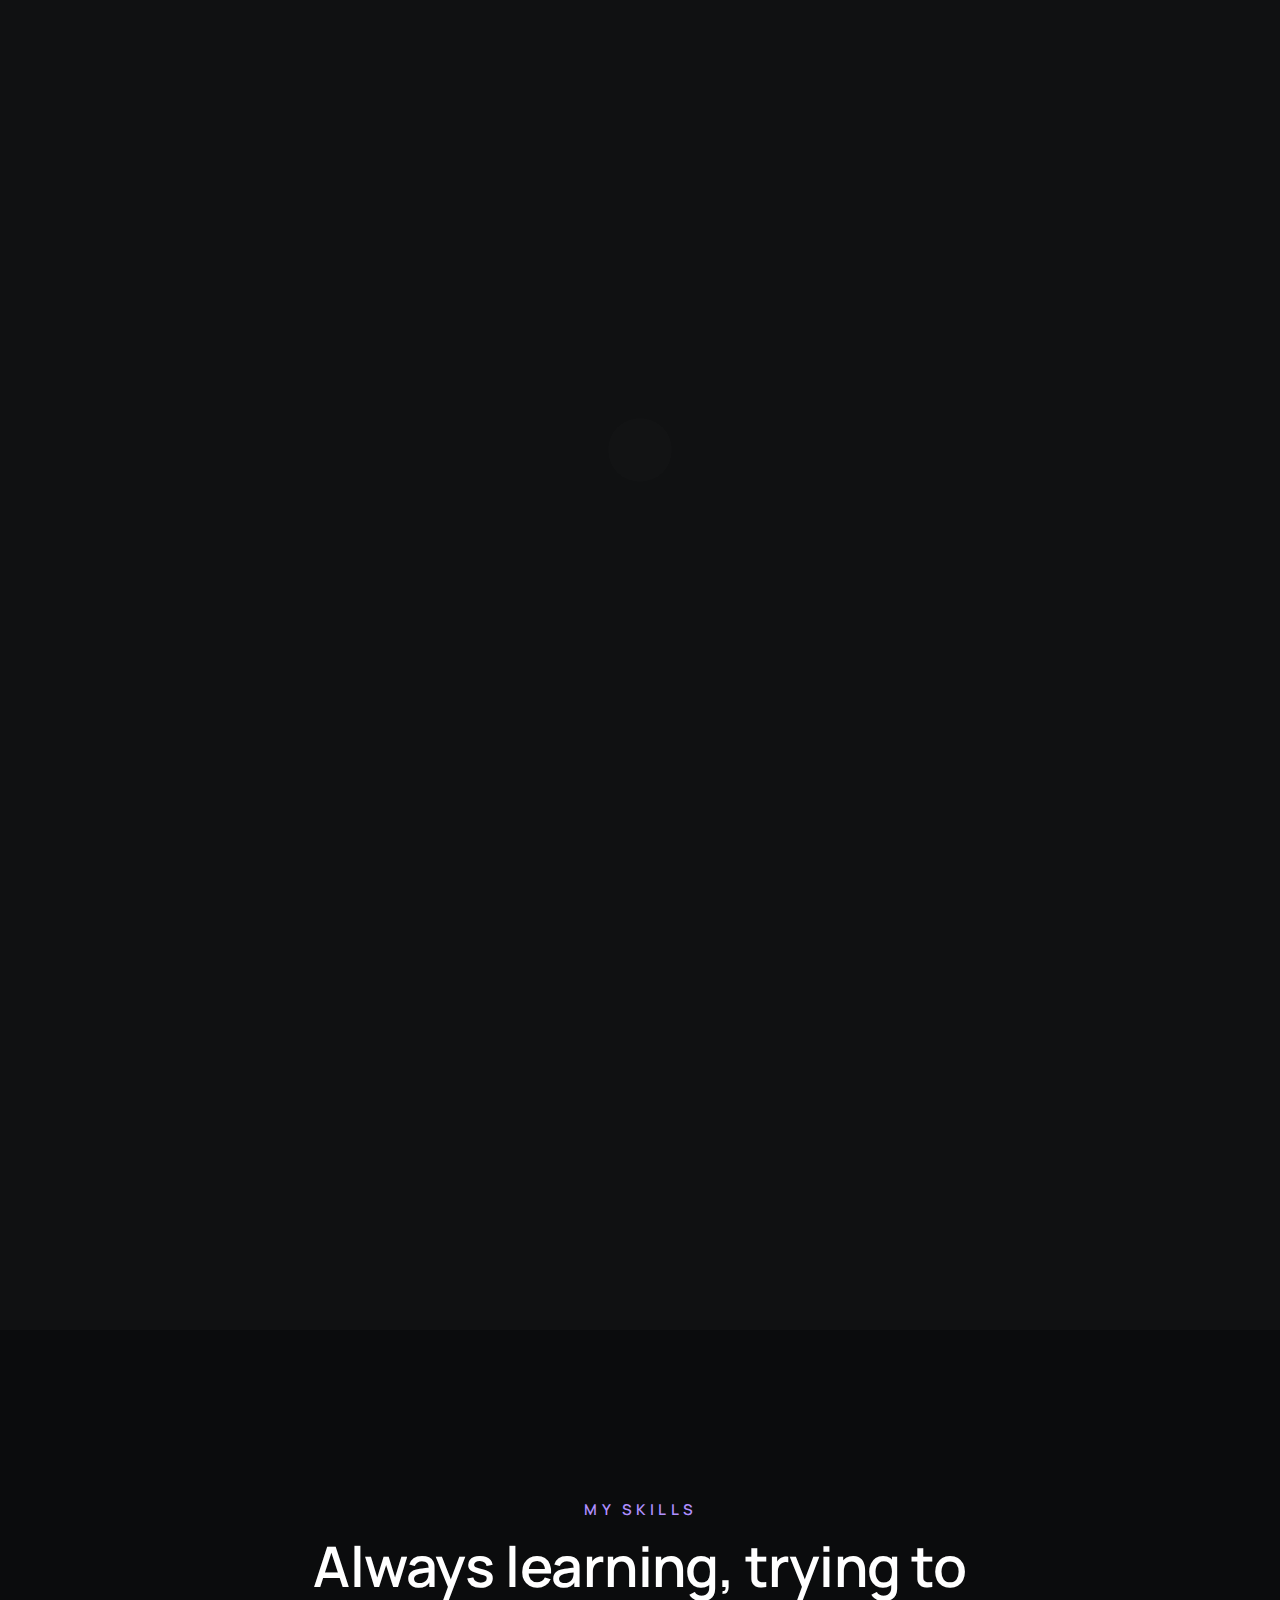
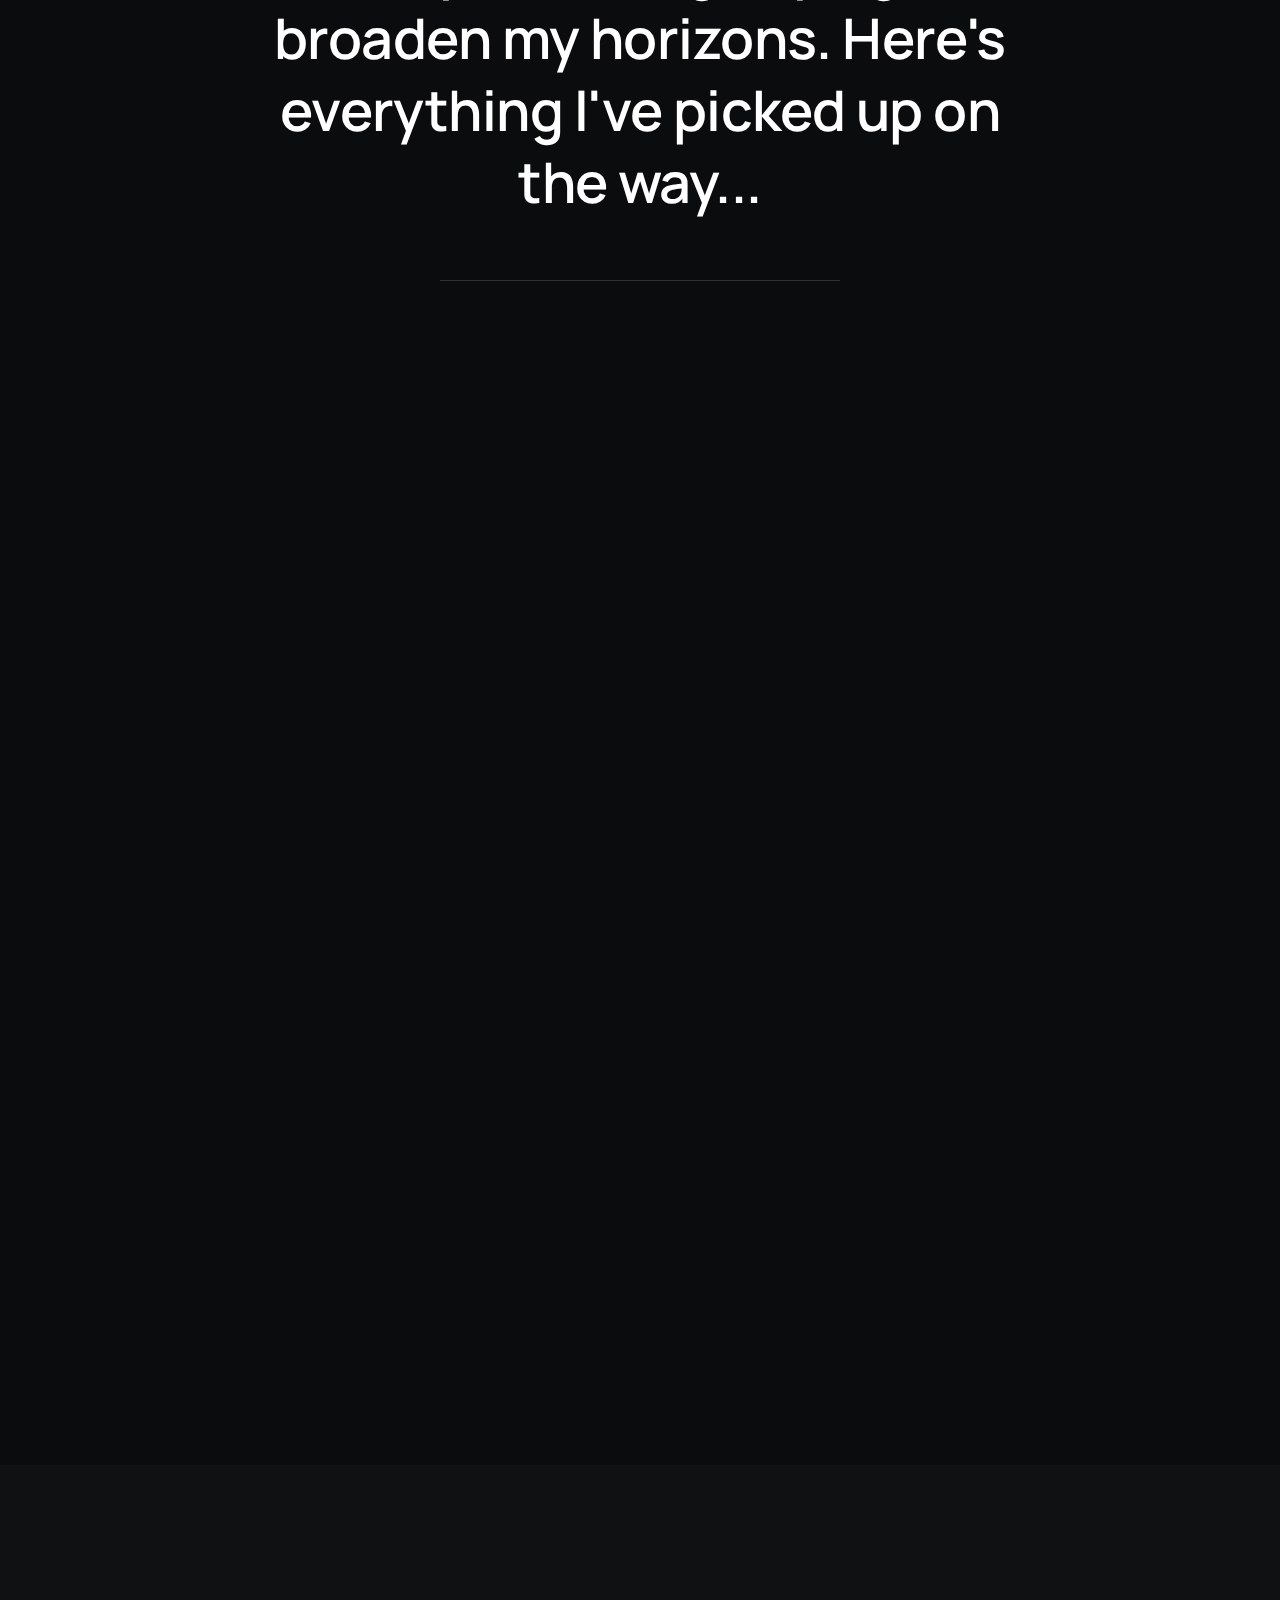
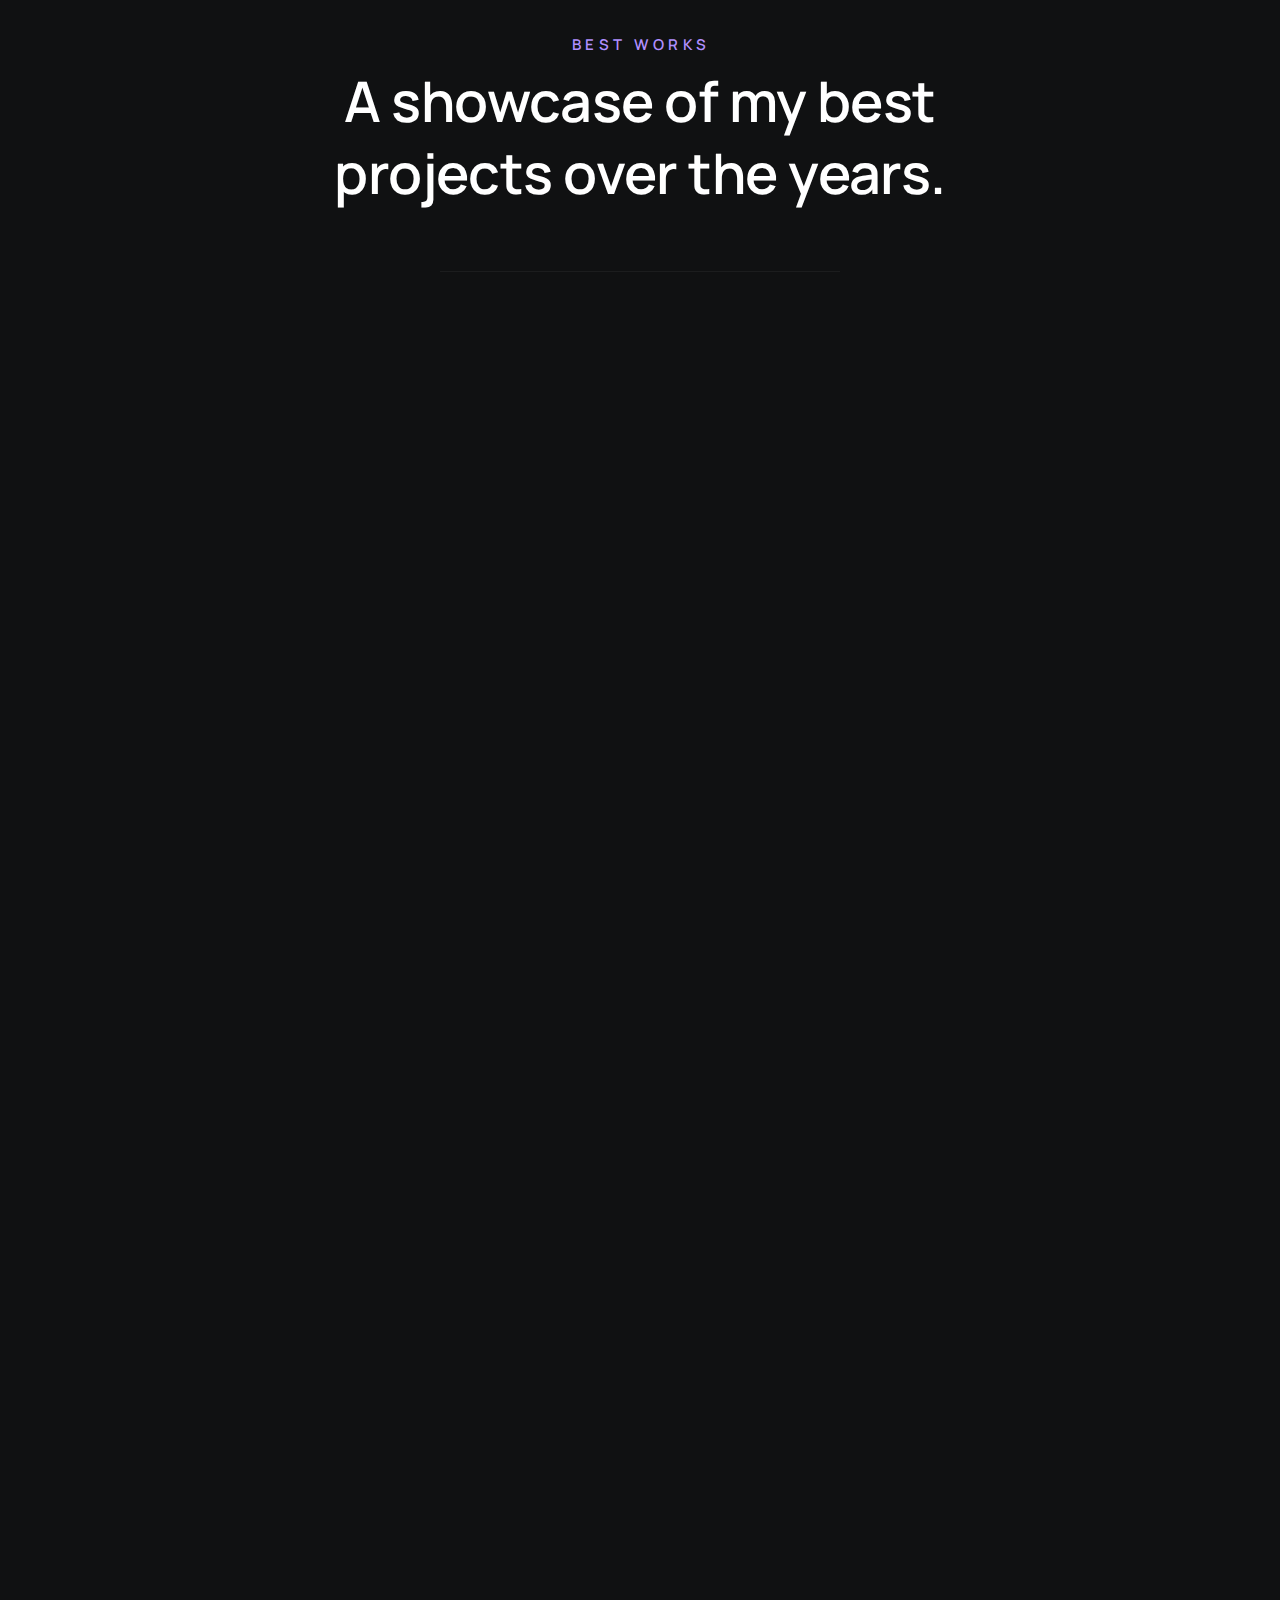
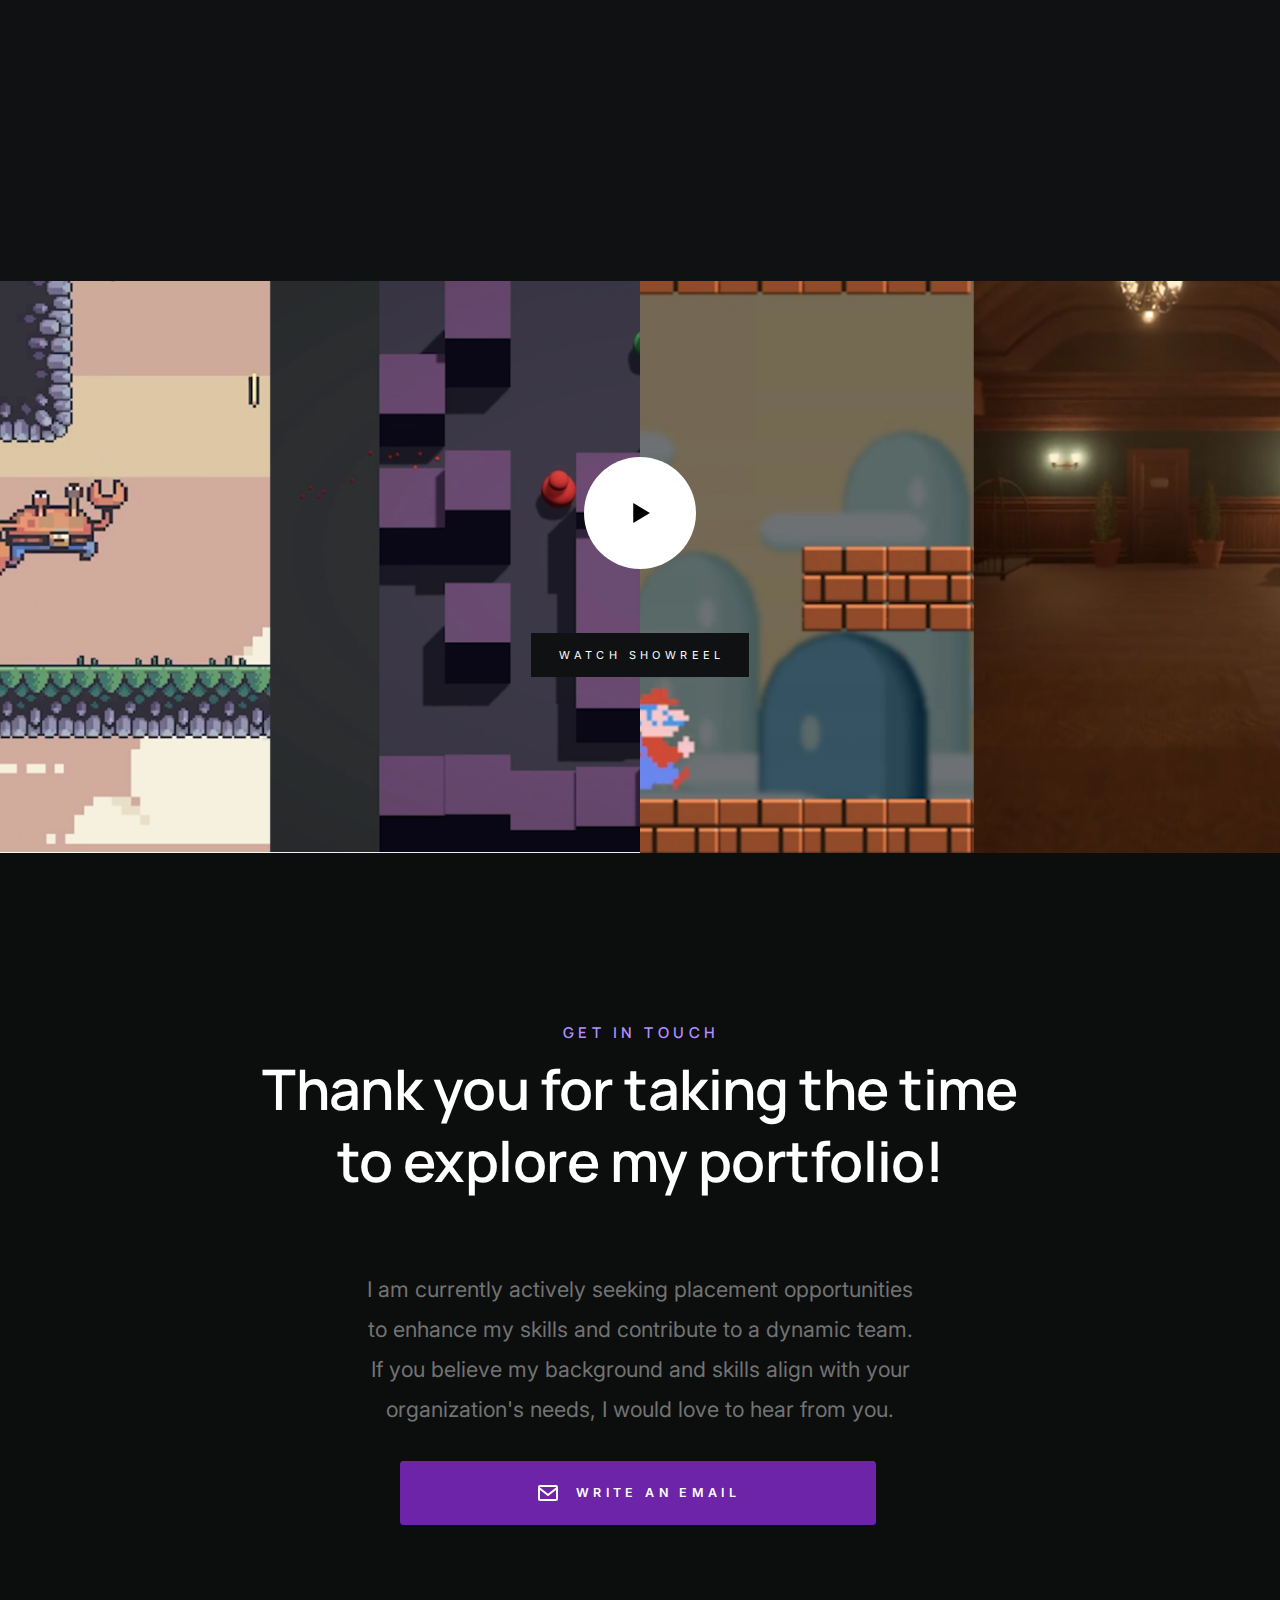
<file: index.html>
<!DOCTYPE html>
<html lang="en" class="no-js" >
<head>

    <!--- basic page needs
    ================================================== -->
    <meta charset="utf-8">
    <meta name="viewport" content="width=device-width, initial-scale=1">
    <title>Game Developer Portfolio</title>

    <script>
        document.documentElement.classList.remove('no-js');
        document.documentElement.classList.add('js');
    </script>

    <!-- CSS
    ================================================== -->
    <link rel="stylesheet" href="css/vendor.css">
    <link rel="stylesheet" href="css/styles.css">

    <!-- favicons
    ================================================== -->
    <link rel="apple-touch-icon" sizes="180x180" href="iamges/logo.png">
    <link rel="icon" type="image/png" sizes="32x32" href="images/logo32x.png">
    <link rel="icon" type="image/png" sizes="16x16" href="images/logo16x.png">
    <link rel="manifest" href="site.webmanifest">

</head>

<body id="top">


    <!-- preloader
    ================================================== -->
    <div id="preloader">
        <div id="loader">
        </div>
    </div>


    <!-- page wrap
    ================================================== -->
    <div class="s-pagewrap">



        <!-- # site header 
        ================================================== -->
        <header class="s-header">

            <div class="s-header__block">
                <div class="s-header__logo">
                    <a class="logo" href="index.html">
                        <img src="images/logo.png" alt="Homepage">
                    </a>
                </div>

                <a class="s-header__menu-toggle" href="#0"><span>Menu</span></a>
            </div> <!-- end s-header__block -->

            <div class="row s-header__nav-wrap">
                <nav class="s-header__nav">
                    <ul>
                        <li class="current"><a href="#intro" class="smoothscroll">About Me</a></li>
                        <li><a href="#services" class="smoothscroll">My Skills</a></li>
                        <li><a href="#works" class="smoothscroll">Best Works</a></li>
                        <li><a href="#contact" class="smoothscroll">Get In Touch</a></li>
                    </ul>
                </nav>

                <ul class="s-header__social">
                    <li>
                        <a href="https://www.artstation.com/itspixxel" target="_blank">
                            <svg xmlns="http://www.w3.org/2000/svg" height="1em" viewBox="0 0 512 512"><path d="M2 377.4l43 74.3A51.35 51.35 0 0 0 90.9 480h285.4l-59.2-102.6zM501.8 350L335.6 59.3A51.38 51.38 0 0 0 290.2 32h-88.4l257.3 447.6 40.7-70.5c1.9-3.2 21-29.7 2-59.1zM275 304.5l-115.5-200L44 304.5z"/></svg>
                            <span class="screen-reader-text">Artstation</span>
                        </a>
                    </li>
                    <li>
                        <a href="https://github.com/itspixxel" target="_blank">
                            <svg xmlns="http://www.w3.org/2000/svg" width="16" height="16" fill="currentColor" class="bi bi-github" viewBox="0 0 16 16">
                                <path d="M8 0C3.58 0 0 3.58 0 8c0 3.54 2.29 6.53 5.47 7.59.4.07.55-.17.55-.38 0-.19-.01-.82-.01-1.49-2.01.37-2.53-.49-2.69-.94-.09-.23-.48-.94-.82-1.13-.28-.15-.68-.52-.01-.53.63-.01 1.08.58 1.23.82.72 1.21 1.87.87 2.33.66.07-.52.28-.87.51-1.07-1.78-.2-3.64-.89-3.64-3.95 0-.87.31-1.59.82-2.15-.08-.2-.36-1.02.08-2.12 0 0 .67-.21 2.2.82.64-.18 1.32-.27 2-.27.68 0 1.36.09 2 .27 1.53-1.04 2.2-.82 2.2-.82.44 1.1.16 1.92.08 2.12.51.56.82 1.27.82 2.15 0 3.07-1.87 3.75-3.65 3.95.29.25.54.73.54 1.48 0 1.07-.01 1.93-.01 2.2 0 .21.15.46.55.38A8.012 8.012 0 0 0 16 8c0-4.42-3.58-8-8-8z"/>
                              </svg>
                            <span class="screen-reader-text">GitHub</span>
                        </a>
                    </li><li>
                        <a href="https://itspixxel.itch.io/" target="_blank">
                            <svg xmlns="http://www.w3.org/2000/svg" viewBox="0 0 512 512"><path d="M71.9 34.8C50.2 47.7 7.4 96.8 7 109.7v21.3c0 27.1 25.3 50.8 48.3 50.8 27.6 0 50.5-22.9 50.5-50 0 27.1 22.2 50 49.8 50s49-22.9 49-50c0 27.1 23.6 50 51.2 50h.5c27.6 0 51.2-22.9 51.2-50 0 27.1 21.5 50 49 50s49.8-22.9 49.8-50c0 27.1 23 50 50.5 50 23 0 48.3-23.8 48.3-50.8v-21.3c-.4-12.9-43.2-62.1-64.9-75C372.6 32.4 325.8 32 256 32S91.1 33.1 71.9 34.8zm132.3 134.4c-22 38.4-77.9 38.7-99.9 .3-13.2 23.1-43.2 32.1-56 27.7-3.9 40.2-13.7 237.1 17.7 269.2 80 18.7 302.1 18.1 379.8 0 31.7-32.3 21.3-232 17.8-269.2-12.9 4.4-42.9-4.6-56-27.7-22 38.5-77.9 38.1-99.9-.2-7.1 12.5-23.1 28.9-51.8 28.9a57.5 57.5 0 0 1 -51.8-28.9zm-41.6 53.8c16.5 0 31.1 0 49.2 19.8a436.9 436.9 0 0 1 88.2 0C318.2 223 332.9 223 349.3 223c52.3 0 65.2 77.5 83.9 144.5 17.3 62.2-5.5 63.7-34 63.7-42.2-1.6-65.5-32.2-65.5-62.8-39.3 6.4-101.9 8.8-155.6 0 0 30.6-23.3 61.2-65.5 62.8-28.4-.1-51.2-1.6-33.9-63.7 18.7-67 31.6-144.5 83.9-144.5zM256 270.8s-44.4 40.8-52.4 55.2l29-1.2v25.3c0 1.6 21.3 .2 23.3 .2 11.7 .5 23.3 1 23.3-.2v-25.3l29 1.2c-8-14.5-52.4-55.2-52.4-55.2z"/></svg>
                            <span class="screen-reader-text">Itch</span>
                        </a>
                    </li>
                    <li>
                        <a href="https://www.linkedin.com/in/itspixxel/" target="_blank">
                            <svg xmlns="http://www.w3.org/2000/svg" width="16" height="16" fill="currentColor" class="bi bi-linkedin" viewBox="0 0 16 16">
                                <path d="M0 1.146C0 .513.526 0 1.175 0h13.65C15.474 0 16 .513 16 1.146v13.708c0 .633-.526 1.146-1.175 1.146H1.175C.526 16 0 15.487 0 14.854V1.146zm4.943 12.248V6.169H2.542v7.225h2.401zm-1.2-8.212c.837 0 1.358-.554 1.358-1.248-.015-.709-.52-1.248-1.342-1.248-.822 0-1.359.54-1.359 1.248 0 .694.521 1.248 1.327 1.248h.016zm4.908 8.212V9.359c0-.216.016-.432.08-.586.173-.431.568-.878 1.232-.878.869 0 1.216.662 1.216 1.634v3.865h2.401V9.25c0-2.22-1.184-3.252-2.764-3.252-1.274 0-1.845.7-2.165 1.193v.025h-.016a5.54 5.54 0 0 1 .016-.025V6.169h-2.4c.03.678 0 7.225 0 7.225h2.4z"/>
                              </svg>
                            <span class="screen-reader-text">LinkedIn</span>
                        </a>
                    </li>
                </ul>
            </div> <!-- end s-header__nav-wrap -->

        </header> <!-- end s-header -->


        <!-- # intro 
        ================================================== -->
        <section id="intro" class="s-intro target-section">

            <div class="row">
                <div class="column">
                    <div class="s-intro__top-block">
                        <span class="s-intro__bg"></span>

                        <h1 class="s-intro__text">
                        <image style="float: right" src="images/avatar.png" width="250px"></image>
                            Pixx's Game Developer Portfolio <br>
                        </h1>

                        <a href="#services" class="s-intro__scroll-down smoothscroll">
                            <span>Scroll Down</span>
                            <svg xmlns="http://www.w3.org/2000/svg" width="24" height="24" viewBox="0 0 24 24" style="fill:rgba(0, 0, 0, 1);transform:rotate(180deg);-ms-filter:progid:DXImageTransform.Microsoft.BasicImage(rotation=2)"><path d="M21 11L6.414 11 11.707 5.707 10.293 4.293 2.586 12 10.293 19.707 11.707 18.293 6.414 13 21 13z"></path></svg>
                        </a>
                    </div>
                </div>
            </div>

            <div class="row row-x-center s-intro__about-wrap">
                <div class="column s-intro__about">
                    <h2 class="s-intro__about-title">Hi, I'm Pixx!</h2>
                    <p>
                        I am an aspiring <em>game developer, and self-taught artist</em> from Stoke-on-Trent, England, currently pursuing a <em> degree in Computer Games Development </em> at Staffordshire University.
                        <br> <br>
                        I'm passionate about <em>Gameplay Mechanics Programming</em>, especially <em>Procedural Content Generation</em>, and enjoy leading teams to create small games. I have a love for horror and simulation games, and in my free time, I like to listen to lo-fi music, draw, and practice 3D modeling with Blender. Occasionally, I stream games on Twitch with my friends.
                    </p>

                </div>
            </div>

            <!--<div class="row about-stats stats block-lg-one-fourth block-md-one-half block-mob-whole" data-animate-block>
                
                <div class="column stats__item" data-animate-el>
                    <div class="stats__count" data-counter=30><span>30</span>+</div>
                    <h5>Happy Customers</h5>
                    <p>
                    Lorem ipsum dolor sit amet, consectetur adipisicing 
                    elit, sed do eiusmod tempor incididunt ut labore et dolore 
                    magna aliqua. Ut enim ad minim veniam.
                    </p>
                </div>
                <div class="column stats__item" data-animate-el>
                    <div class="stats__count" data-counter=35><span>35</span>+</div>
                    <h5>Hours Work</h5>
                    <p>
                    Eleifend donec pretium vulputate sapien nec sagittis 
                    aliquam malesuada. Eu scelerisque felis imperdiet proin 
                    fermentum leo. Cursus turpis massa tincidunt.
                    </p>
                </div>
                <div class="column stats__item" data-animate-el>
                    <div class="stats__count" data-counter=41><span>41</span>+</div>
                    <h5>Coffee Drinks</h5>
                    <p>
                    Volutpat commodo sed egestas egestas fringilla phasellus 
                    faucibus scelerisque. Est velit egestas dui id ornare. 
                    Leo urna molestie at elementum.
                    </p>
                </div>
                <div class="column stats__item" data-animate-el>
                    <div class="stats__count" data-counter=38><span>38</span>+</div>
                    <h5>Completed Projects</h5> 
                    <p>
                    Nulla pharetra diam sit amet nisl suscipit adipiscing 
                    bibendum est. Quis risus sed vulputate odio ut. 
                    Lectus arcu bibendum at varius vel eu facilisis.
                    </p>
                </div>
            -->
            </div> <!-- end about-stats -->
        </section> <!-- end s-intro -->


        <!-- # services
        ================================================== -->
        <section id="services" class="s-services target-section">

            <div class="row section-header has-bottom-sep">
                <div class="column lg-12">
                    <h3 class="text-pretitle">MY SKILLS</h3>
                    <h1 class="text-display-title">
                        Always learning, trying to broaden my horizons. Here's everything I've picked up on the way... 
                    </h1>
                </div>
            </div> <!-- end section-header -->
    
            <div class="row services-list block-lg-one-half block-tab-whole" data-animate-block>
                
                <div class="column service-item" data-animate-el>
                    <div class="service-icon-block">
                        <span class="service-icon service-icon--product-design"></span>
                    </div>
                    <div class="service-text">
                        <h3 class="h4">Unreal Engine | Unity</h3>
                        <p>Equipped with the knowledge of Unity and Unreal Engine 5. I can easily navigate the engines and have a good knowledge of the pipelines and APIs. I've made various games with Unity showcased in the Works section and developed tools for Unreal Engine 5.
                        </p>
                    </div>
                </div>
    
                <div class="column service-item" data-animate-el>
                    <div class="service-icon-block">
                        <span class="service-icon service-icon--branding"></span>
                    </div>
                    <div class="service-text">
                        <h3 class="h4"><strong>C++ | C# | Java</strong></h3>
                        <p>Experienced in C++ and C#. Good understanding of Object-Oriented-Programming, Garbage Collection, and Memory Management. Also hold some knowledge of Java from developing mods for Minecraft.
                        </p>
                    </div>
                </div>
    
                <div class="column service-item" data-animate-el>
                    <div class="service-icon-block">
                        <span class="service-icon service-icon--frontend"></span>
                    </div>
                    <div class="service-text">
                        <h3 class="h4"><strong>3D Modelling</strong></h3>
                        <p>Extensive experience in Blender. Primarily focused on Hard-Surface Modelling and creating 3D Assets for games. Some experience in Sculpting, Animation, and VFX. 
                        </p>
                    </div>
                </div>
    
                <div class="column service-item" data-animate-el>
                    <div class="service-icon-block">
                        <span class="service-icon service-icon--research"></span>
                    </div>
                    <div class="service-text">
                        <h3 class="h4"><strong>Post-Production</strong></h3>
                        <p>6+ years of experience with Premiere-Pro from freelance work. Experienced in editing in different styles and genres such as cinematics, documentaries, and product showcases. Keen sense of flow and great knowledge of creating custom FX. Some experience with Compositing, and Post-Processing. 
                        </p>
                    </div>
                </div>
    
                <div class="column service-item" data-animate-el>
                    <div class="service-icon-block">
                        <span class="service-icon service-icon--illustration"></span>
                    </div>
                    <div class="service-text">
                        <h3 class="h4"><strong>Game Design and Art</strong></h3>
                        <p>I've taught myself and built up experience in creating Open-world environments, with a good knowledge of real world weathering; wear and tear. Experienced in Stylized UI/UX Design. I also make traditional and digital art.
                        </p>
                    </div>
                </div>
        
                <div class="column service-item" data-animate-el>
                    <div class="service-icon-block">
                        <span class="service-icon service-icon--ecommerce"></span>
                    </div>
                    <div class="service-text">
                        <h3 class="h4"><strong>Real-World Skills</strong></h3>
                        <p>By participating in various game jams such as GMTK 2021 and Game-Off 2022, I have built up experience in working with and managing small and large-scale teams, working under deadlines, time management, organizational skills, problem solving skills, and a keen eye for perfection.
                        </p>
                    </div>
                </div>
            </div> <!-- end services-list -->
        </section> <!-- end s-services -->

        
        <!-- ## works
        ================================================== -->
        <section id="works" class="s-works target-section">

            <div class="row section-header section-header--dark has-bottom-sep">
                <div class="column lg-12">
                    <h3 class="text-pretitle">Best Works</h3>
                    <h1 class="text-display-title">A showcase of my best projects over the years.</h1>
                </div>
            </div> <!-- end section-header -->

            <div class="row folio-list block-lg-one-third block-tab-one-half block-stack-on-550 collapse" data-animate-block>

                <div class="column">
                    <div class="folio-item" data-animate-el>
                        <div class="folio-item__thumb">
                            <a class="folio-item__thumb-link" href="https://youtu.be/6ie23H7k7Ew?si=vzwWT-oEocs1mvwO" title="Area 26" data-size="1152x648">
                                <img src="images/portfolio/Area26Cover.png" 
                                     srcset="images/portfolio/Area26Cover.png 1x, images/portfolio/Area26Cover.png 2x" alt="">
                            </a>
                        </div>
                        <div class="folio-item__info">
                            <div class="folio-item__cat">Horror Game</div>
                            <h4 class="folio-item__title">Area 26</h4>
                        </div>
                        <a href="https://thomaswhitelegg.itch.io/area-26" title="Project Link" class="folio-item__project-link" target="_blank">Project Link</a>
                        <div class="folio-item__caption">
                            <p>A first-person horror game developed in Unreal Engine 5 with a team of 24 people where I played the role of Tech-Artist and created the materials, shaders, and VFX for the game.</p>
                        </div>
                    </div>
                </div>

                <div class="column">
                    <div class="folio-item" data-animate-el>
                        <div class="folio-item__thumb">
                            <a class="folio-item__thumb-link" href="https://youtu.be/gzEfOHn0kc4" title="Hellshot" data-size="1152x648">
                                <img src="images/portfolio/HellshotThumb.png" 
                                     srcset="images/portfolio/HellshotThumb.png 1x, images/portfolio/HellshotThumb.png 2x" alt="">
                            </a>
                        </div>
                        <div class="folio-item__info">
                            <div class="folio-item__cat">First Person Shooter</div>
                            <h4 class="folio-item__title">Hellshot</h4>
                        </div>
                        <a href="https://itch.io/blog/801255/hellshot" title="Project Link" class="folio-item__project-link" target="_blank">Project Link</a>
                        <div class="folio-item__caption">
                            <p>A <strong>work-in-progress</strong> passion project I'm currently working on inspired by Doom and Ultrakill. The game features a super responsive custom movement system and a stylized comic look that sets it apart in the genre.</p>
                        </div>
                    </div>
                </div>

                <div class="column">
                    <div class="folio-item" data-animate-el>
                        <div class="folio-item__thumb">
                            <a class="folio-item__thumb-link" href="https://youtu.be/I1429Fwx6cE" title="Ember's Edge" data-size="1152x648">
                                <img src="images/portfolio/EmbersEdgeIcon.png" 
                                     srcset="images/portfolio/EmbersEdgeIcon.png 1x, images/portfolio/EmbersEdgeIcon.png 2x" alt="">
                            </a>
                        </div>
                        <div class="folio-item__info">
                            <div class="folio-item__cat">Unreal Engine</div>
                            <h4 class="folio-item__title">Ember's Edge</h4>
                        </div>
                        <a href="https://github.com/itspixxel/PTD_EmbersEdge" title="Project Link" class="folio-item__project-link" target="_blank">Project Link</a>
                        <div class="folio-item__caption">
                            <p>Ember's Edge is a fast-paced puzzle platformer based in hell. It features various engaging puzzles and obstacles to overcome in order to master and speedrun the game.</p>
                        </div>
                    </div>
                </div> <!-- end column -->
                <div class="column">
                    <div class="folio-item" data-animate-el>
                        <div class="folio-item__thumb">
                            <a class="folio-item__thumb-link" href="https://youtu.be/qwYHcx8pUR0" title="Tactical Takedown" data-size="1152x648">
                                <img src="images/portfolio/TacticalTakedownIcon.png"
                                     srcset="images/portfolio/TacticalTakedownIcon.png 1x, images/portfolio/TacticalTakedownIcon.png 2x" alt="">
                            </a>
                        </div>
                        <div class="folio-item__info">
                            <div class="folio-item__cat">Unity Prototype</div>
                            <h4 class="folio-item__title">Tactical Takedown</h4>
                        </div>
                        <a href="https://github.com/itspixxel/Tactical-Takedown" title="Project Link" class="folio-item__project-link" target="_blank">Project Link</a>
                        <div class="folio-item__caption">
                            <p>Tactical takedown is a challenging 3D top-down shooter game where the player has to navigate a procedurally generated environment, shooting at enemies, and surviving as long as possible to get the highest score.</p>
                        </div>
                    </div>
                </div>
                 <!-- end column -->
                <div class="column">
                    <div class="folio-item" data-animate-el>
                        <div class="folio-item__thumb">
                            <a class="folio-item__thumb-link" href="https://youtu.be/x0Ljxgu3ViA" title="Winter Generator" data-size="1152x648">
                                <img src="images/portfolio/WinternatorScreenie1.png" 
                                     srcset="images/portfolio/WinternatorScreenie1.png 1x, images/portfolio/WinternatorScreenie1.png 2x" alt="">
                            </a>
                        </div>
                        <div class="folio-item__info">
                            <div class="folio-item__cat">Tools Development</div>
                            <h4 class="folio-item__title">Winternator</h4>
                        </div>
                        <a href="https://github.com/itspixxel/TD_IciclesGenerator" title="Project Link" class="folio-item__project-link" target="_blank">Project Link</a>
                        <div class="folio-item__caption">
                            <p>A procedural winter generation tool made for Unreal Engine 5 that dynamically generates snow cover, and icicles on any given mesh. Additionally includes an easily customizable snow particle system made with Niagara.</p>
                        </div>
                    </div>
                </div> <!-- end column -->
                <div class="column">
                    <div class="folio-item" data-animate-el>
                        <div class="folio-item__thumb">
                            <a class="folio-item__thumb-link" href="https://youtu.be/XODgEIEg7Ck" title="Winter Generator" data-size="1152x648">
                                <img src="images/portfolio/ToxicShard.png" 
                                     srcset="images/portfolio/ToxicShard.png 1x, images/portfolio/ToxicShard.png 2x" alt="">
                            </a>
                        </div>
                        <div class="folio-item__info">
                            <div class="folio-item__cat">Niagara VFX</div>
                            <h4 class="folio-item__title">Toxic Shard</h4>
                        </div>
                        <a href="https://github.com/itspixxel/TD_IciclesGenerator" title="Project Link" class="folio-item__project-link" target="_blank">Project Link</a>
                        <div class="folio-item__caption">
                            <p>A Niagara VFX system made with Unreal Engine 5 for Explosion-tober (a VFX challenge similar to ink-tober).</p>
                        </div>
                    </div>
                </div> <!-- end column -->
                <div class="column">
                    <div class="folio-item" data-animate-el>
                        <div class="folio-item__thumb">
                            <a class="folio-item__thumb-link" href="https://youtu.be/OiOSKq7Fxjc" title="Lola's Lovely VFX" data-size="1152x648">
                                <img src="images/portfolio/LovePotionVFX.png" 
                                     srcset="images/portfolio/LovePotionVFX.png 1x, images/portfolio/LovePotionVFX.png 2x" alt="">
                            </a>
                        </div>
                        <div class="folio-item__info">
                            <div class="folio-item__cat">Niagara VFX</div>
                            <h4 class="folio-item__title">Love Potion</h4>
                        </div>
                        <a href="https://www.artstation.com/artwork/DvyZQE" title="Project Link" class="folio-item__project-link" target="_blank">Project Link</a>
                        <div class="folio-item__caption">
                            <p>A Niagara VFX system made with Unreal Engine 5 for a concept Valorant agent.</p>
                        </div>
                    </div>
                </div> <!-- end column -->
                <div class="column">
                    <div class="folio-item" data-animate-el>
                        <div class="folio-item__thumb">
                            <a class="folio-item__thumb-link" href="https://www.youtube.com/watch?v=TMjyNKj0g-c" title="Lola's Lovely VFX" data-size="1152x648">
                                <img src="images/portfolio/RadiantPulse.png"
                                     srcset="images/portfolio/RadiantPulse.png 1x, images/portfolio/RadiantPulse.png 2x" alt="">
                            </a>
                        </div>
                        <div class="folio-item__info">
                            <div class="folio-item__cat">Niagara VFX</div>
                            <h4 class="folio-item__title">Radiant Pulse</h4>
                        </div>
                        <a href="https://www.artstation.com/artwork/elEA8X" title="Project Link" class="folio-item__project-link" target="_blank">Project Link</a>
                        <div class="folio-item__caption">
                            <p>An energy beam Niagara VFX system made with Unreal Engine 5.</p>
                        </div>
                    </div>
                </div>
            </section>
            </div> <!-- folio-list -->

            <!--<div class="row clients-outer" data-animate-block>
                <div class="column lg-12">

                    <h3 class="text-clients-title" data-animate-el>
                        We've had the priveledge with working with <br> 
                        some of the largest and most iconic brands
                    </h3>

                    <div class="swiper-container clients" data-animate-el>
                        <div class="swiper-wrapper clients__content">
                            <a href="#0" title="" class="swiper-slide clients__slide"><img src="images/icons/clients/dropbox.svg" /></a>
                            <a href="#0" title="" class="swiper-slide clients__slide"><img src="images/icons/clients/atom.svg" /></a>
                            <a href="#0" title="" class="swiper-slide clients__slide"><img src="images/icons/clients/github.svg" /></a>
                            <a href="#0" title="" class="swiper-slide clients__slide"><img src="images/icons/clients/redhat.svg" /></a>
                            <a href="#0" title="" class="swiper-slide clients__slide"><img src="images/icons/clients/medium.svg" /></a>
                            <a href="#0" title="" class="swiper-slide clients__slide"><img src="images/icons/clients/messenger.svg" /></a>
                            <a href="#0" title="" class="swiper-slide clients__slide"><img src="images/icons/clients/steam.svg" /></a>
                            <a href="#0" title="" class="swiper-slide clients__slide"><img src="images/icons/clients/spotify.svg" /></a>
                        </div>

                        <div class="swiper-pagination"></div>
                    </div> end clients -->

                </div> <!-- end column -->
            </div> <!-- end clients-outer -->

            <div class="video-block">
                <span class="video-block__bg-left"></span>
                <span class="video-block__bg-right"></span>

                <div class="video-block__content">
                    <a href="#" class="video-link" data-video-link="https://www.youtube.com/embed/ls5Fopk0Ztk">
                        <svg xmlns="http://www.w3.org/2000/svg" width="24" height="24" viewBox="0 0 24 24" style="fill:rgba(0, 0, 0, 1);transform:;-ms-filter:"><path d="M7 6L7 18 17 12z"></path></svg>
                    </a>

                    <p class="video-caption">
                        Watch Showreel
                    </p>
                </div>
            </div> <!-- end video-block -->

            <!--<div class="row testimonials" data-animate-block>
                <div class="column lg-12">
    
                    <div class="swiper-container testimonial-slider" data-animate-el>
    
                        <div class="swiper-wrapper">

                            <div class="testimonial-slider__slide swiper-slide">
                                <div class="testimonial-slider__author">
                                    <img src="images/avatars/user-02.jpg" alt="Author image" class="testimonial-slider__avatar">
                                    <cite class="testimonial-slider__cite">
                                        <strong>Tim Cook</strong>
                                        <span>CEO, Apple</span>
                                    </cite>
                                </div>
                                <p>
                                Molestiae incidunt consequatur quis ipsa autem nam sit enim magni. Voluptas tempore rem. 
                                Explicabo a quaerat sint autem dolore ducimus ut consequatur neque. Nisi dolores quaerat fuga rem nihil nostrum.
                                Laudantium quia consequatur molestias.
                                </p>
                            </div> <!-- end testimonial-slider__slide
            
                            <div class="testimonial-slider__slide swiper-slide">
                                <div class="testimonial-slider__author">
                                    <img src="images/avatars/user-03.jpg" alt="Author image" class="testimonial-slider__avatar">
                                    <cite class="testimonial-slider__cite">
                                        <strong>Sundar Pichai</strong>
                                        <span>CEO, Google</span>
                                    </cite>
                                </div>
                                <p>
                                Excepturi nam cupiditate culpa doloremque deleniti repellat. Veniam quos repellat voluptas animi adipisci.
                                Nisi eaque consequatur. Voluptatem dignissimos ut ducimus accusantium perspiciatis.
                                Quasi voluptas eius distinctio. Atque eos maxime.
                                </p>
                            </div> <!-- end testimonial-slider__slide
            
                            <div class="testimonial-slider__slide swiper-slide">
                                <div class="testimonial-slider__author">
                                    <img src="images/avatars/user-01.jpg" alt="Author image" class="testimonial-slider__avatar">
                                    <cite class="testimonial-slider__cite">
                                        <strong>Satya Nadella</strong>
                                        <span>CEO, Microsoft</span>
                                    </cite>
                                </div>
                                <p>
                                Repellat dignissimos libero. Qui sed at corrupti expedita voluptas odit. Nihil ea quia nesciunt. Ducimus aut sed ipsam.  
                                Autem eaque officia cum exercitationem sunt voluptatum accusamus. Quasi voluptas eius distinctio.
                                Voluptatem dignissimos ut.
                                </p>
                            </div> <!-- end testimonial-slider__slide
    
                            <div class="testimonial-slider__slide swiper-slide">
                                <div class="testimonial-slider__author">
                                    <img src="images/avatars/user-06.jpg" alt="Author image" class="testimonial-slider__avatar">
                                    <cite class="testimonial-slider__cite">
                                        <strong>Jeff Bezos</strong>
                                        <span>CEO, Amazon</span>
                                    </cite>
                                </div>
                                <p>
                                Nunc interdum lacus sit amet orci. Vestibulum dapibus nunc ac augue. Fusce vel dui. In ac felis 
                                quis tortor malesuada pretium. Curabitur vestibulum aliquam leo. Qui sed at corrupti expedita voluptas odit. 
                                Nihil ea quia nesciunt. Ducimus aut sed ipsam.
                                </p>
                            </div> <!-- end testimonial-slider__slide
        
                        </div> <!-- end swiper-wrapper
    
                        <div class="swiper-pagination"></div>
    
                    </div> <!-- end swiper-container
    
                </div> <!-- end column
            </div> <!-- end row testimonials -->

        </section> <!-- end s-works -->


        <!-- ## contact
        ================================================== -->
        <section id="contact" class="s-contact target-section">

            <div class="row section-header section-header--dark"">
                <div class="column lg-12">
                    <h3 class="text-pretitle">Get In Touch</h3>
                    <h1 class="text-display-title">
                        Thank you for taking the time to explore my portfolio!
                    </h1>
                </div>
            </div>

            <div class="row row-x-center text-center s-contact__content">
                <div class="column lg-12">
                    <p class="lead">
                        I am currently actively seeking placement opportunities to enhance my skills and contribute to a dynamic team. If you believe my background and skills align with your organization's needs, I would love to hear from you.
                    </p>
                    <div class="btn-wrap">
                        <a href="mailto:itsapixxel@gmail.com" class="btn btn--primary">
                            <svg xmlns="http://www.w3.org/2000/svg" width="24" height="24" viewBox="0 0 24 24" style="fill:rgba(0, 0, 0, 1);transform:;-ms-filter:"><path d="M20,4H4C2.897,4,2,4.897,2,6v12c0,1.103,0.897,2,2,2h16c1.103,0,2-0.897,2-2V6C22,4.897,21.103,4,20,4z M20,6v0.511 l-8,6.223L4,6.512V6H20z M4,18V9.044l7.386,5.745C11.566,14.93,11.783,15,12,15s0.434-0.07,0.614-0.211L20,9.044L20.002,18H4z"></path></svg>
                            Write An Email
                        </a>
                    </div>
                </div>
            </div>

            <!--<footer class="s-footer">

                <div class="row s-footer__top">
                    <div class="column lg-5 md-8 stack-on-700 s-footer__block contact-address">
                        <h4 class="h6">Where to Find Us</h4>
        
                        <p>
                        1600 Amphitheatre Parkway <br>
                        Mountain View, California <br>
                        94043  US
                        </p>
                    </div>

                    <div class="column lg-3 md-4 stack-on-700 s-footer__block contact-social">
                        <h4 class="h6">Follow Us</h4>
        
                        <ul class="contact-list">
                            <li><a href="#0">Facebook</a></li>
                            <li><a href="#0">Twitter</a></li>
                            <li><a href="#0">Instagram</a></li>
                        </ul>
                    </div>
        
                    <div class="column lg-3 md-12 s-footer__block contact-number">
                        <h4 class="h6">Contact Us</h4>
        
                        <ul class="contact-list">
                            <li><a href="mailto:#0">info@tyndale.com</a></li>
                            <li><a href="tel:197-543-2345">+197 543 2345</a></li>
                            <li><a href="tel:197-123-9876">+197 123 9876</a></li>
                        </ul>
                    </div>
                </div> <!-- end s-footer__top -->

                <!--<div class="row s-footer__bottom">
                    <div class="column ss-copyright">
                        <span>© Copyright Tyndale 2021</span> 
                        <span>Design by <a href="https://www.styleshout.com/">StyleShout</a></span>
                    </div>-->

                    <!--<div class="ss-go-top">
                        <a class="smoothscroll" title="Back to Top" href="#top">
                            <span class="ss-go-top__icon">
                                <svg xmlns="http://www.w3.org/2000/svg" width="24" height="24" viewBox="0 0 24 24" style="fill:rgba(0, 0, 0, 1);transform:rotate(90deg);-ms-filter:progid:DXImageTransform.Microsoft.BasicImage(rotation=1)"><path d="M6 4H18V6H6zM11 14L11 20 13 20 13 14 18 14 12 8 6 14z"></path></svg>
                            </span>
                            <span class="ss-go-top__text">Back to Top</span>
                        </a>
                    </div>
                </div> <!-- end s-footer__top -->

            </footer>

        </section> <!-- end s-contact -->

    </div> <!-- end -s-pagewrap -->


    <!-- photoswipe background
    ================================================== -->
    <div aria-hidden="true" class="pswp" role="dialog" tabindex="-1">

        <div class="pswp__bg"></div>
        <div class="pswp__scroll-wrap">

            <div class="pswp__container">
                <div class="pswp__item"></div>
                <div class="pswp__item"></div>
                <div class="pswp__item"></div>
            </div>

            <div class="pswp__ui pswp__ui--hidden">
                <div class="pswp__top-bar">
                    <div class="pswp__counter"></div><button class="pswp__button pswp__button--close" title="Close (Esc)"></button> <button class="pswp__button pswp__button--share" title=
                    "Share"></button> <button class="pswp__button pswp__button--fs" title="Toggle fullscreen"></button> <button class="pswp__button pswp__button--zoom" title=
                    "Zoom in/out"></button>
                    <div class="pswp__preloader">
                        <div class="pswp__preloader__icn">
                            <div class="pswp__preloader__cut">
                                <div class="pswp__preloader__donut"></div>
                            </div>
                        </div>
                    </div>
                </div>
                <div class="pswp__share-modal pswp__share-modal--hidden pswp__single-tap">
                    <div class="pswp__share-tooltip"></div>
                </div><button class="pswp__button pswp__button--arrow--left" title="Previous (arrow left)"></button> <button class="pswp__button pswp__button--arrow--right" title=
                "Next (arrow right)"></button>
                <div class="pswp__caption">
                    <div class="pswp__caption__center"></div>
                </div>
            </div>

        </div>

    </div> <!-- end photoSwipe background -->


    <!-- Java Script
    ================================================== -->
    <script src="js/plugins.js"></script>
    <script src="js/main.js"></script>

</body>
</html>
</file>
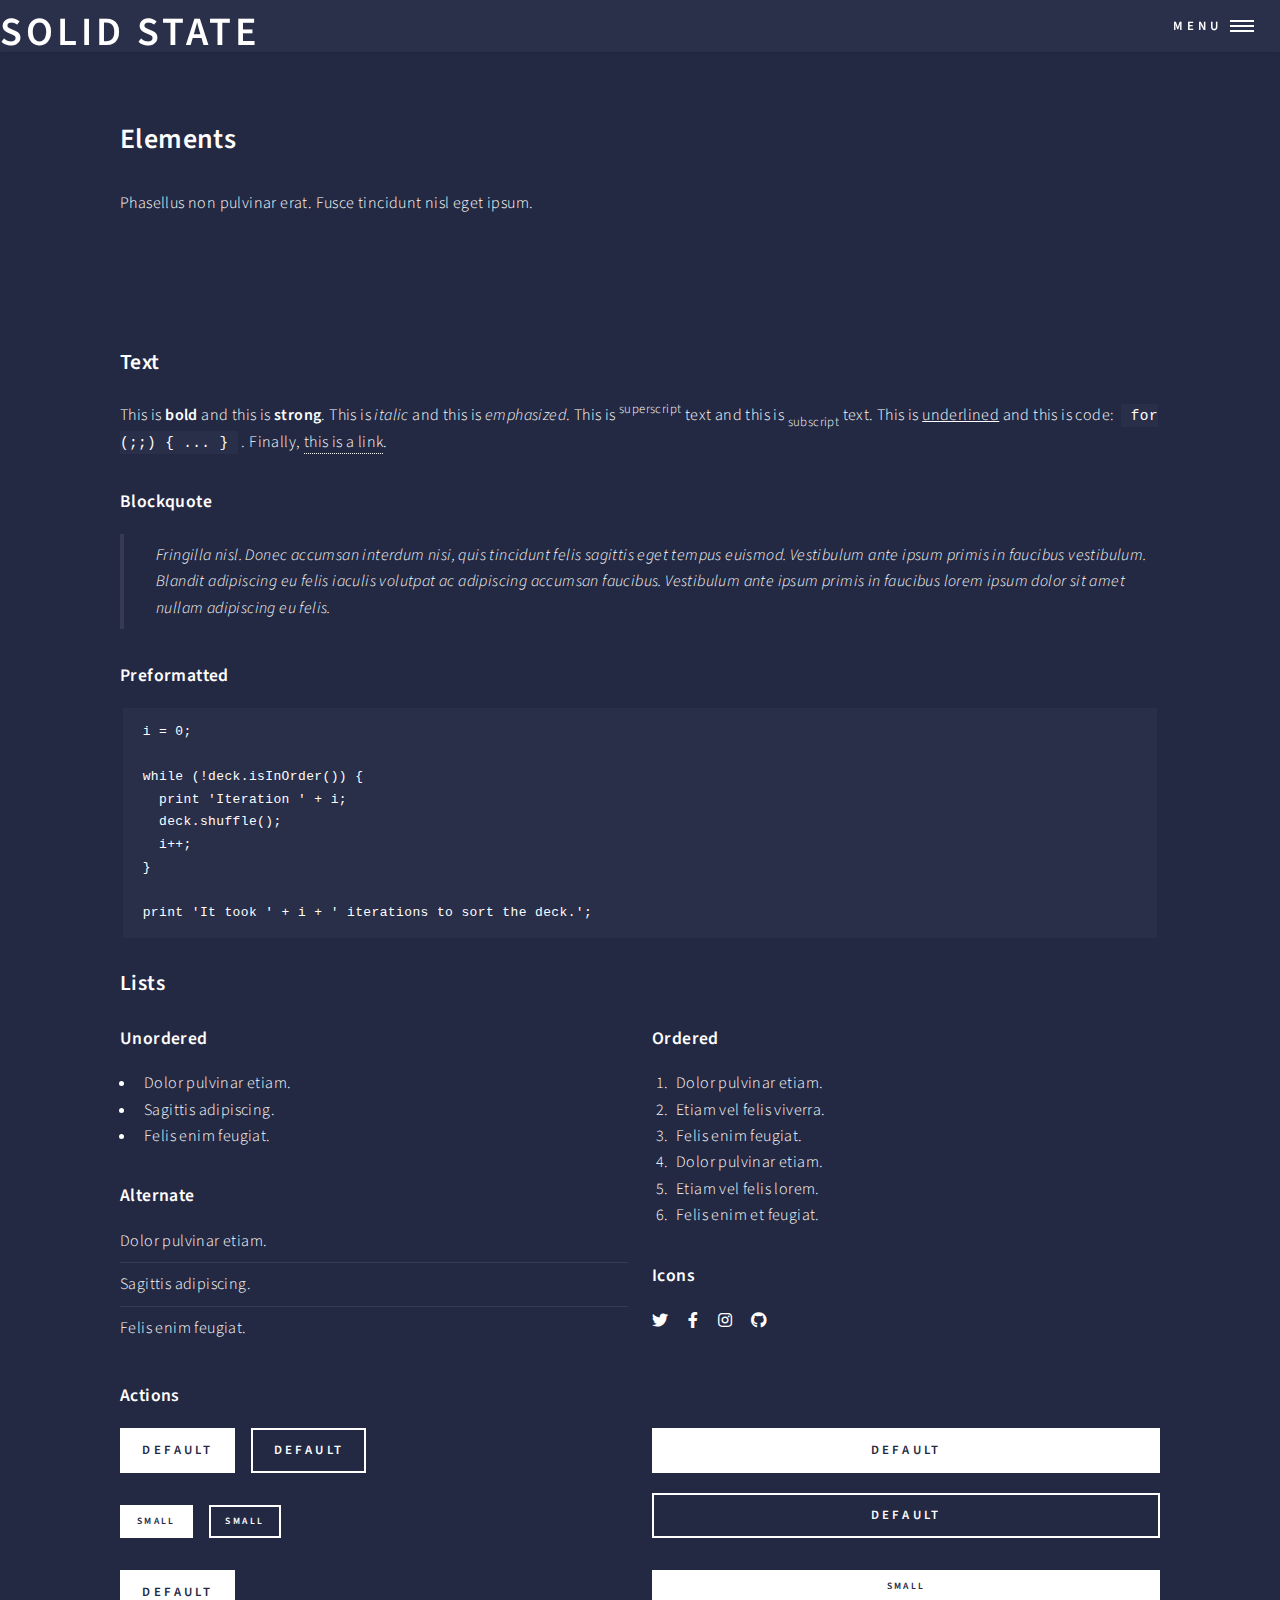
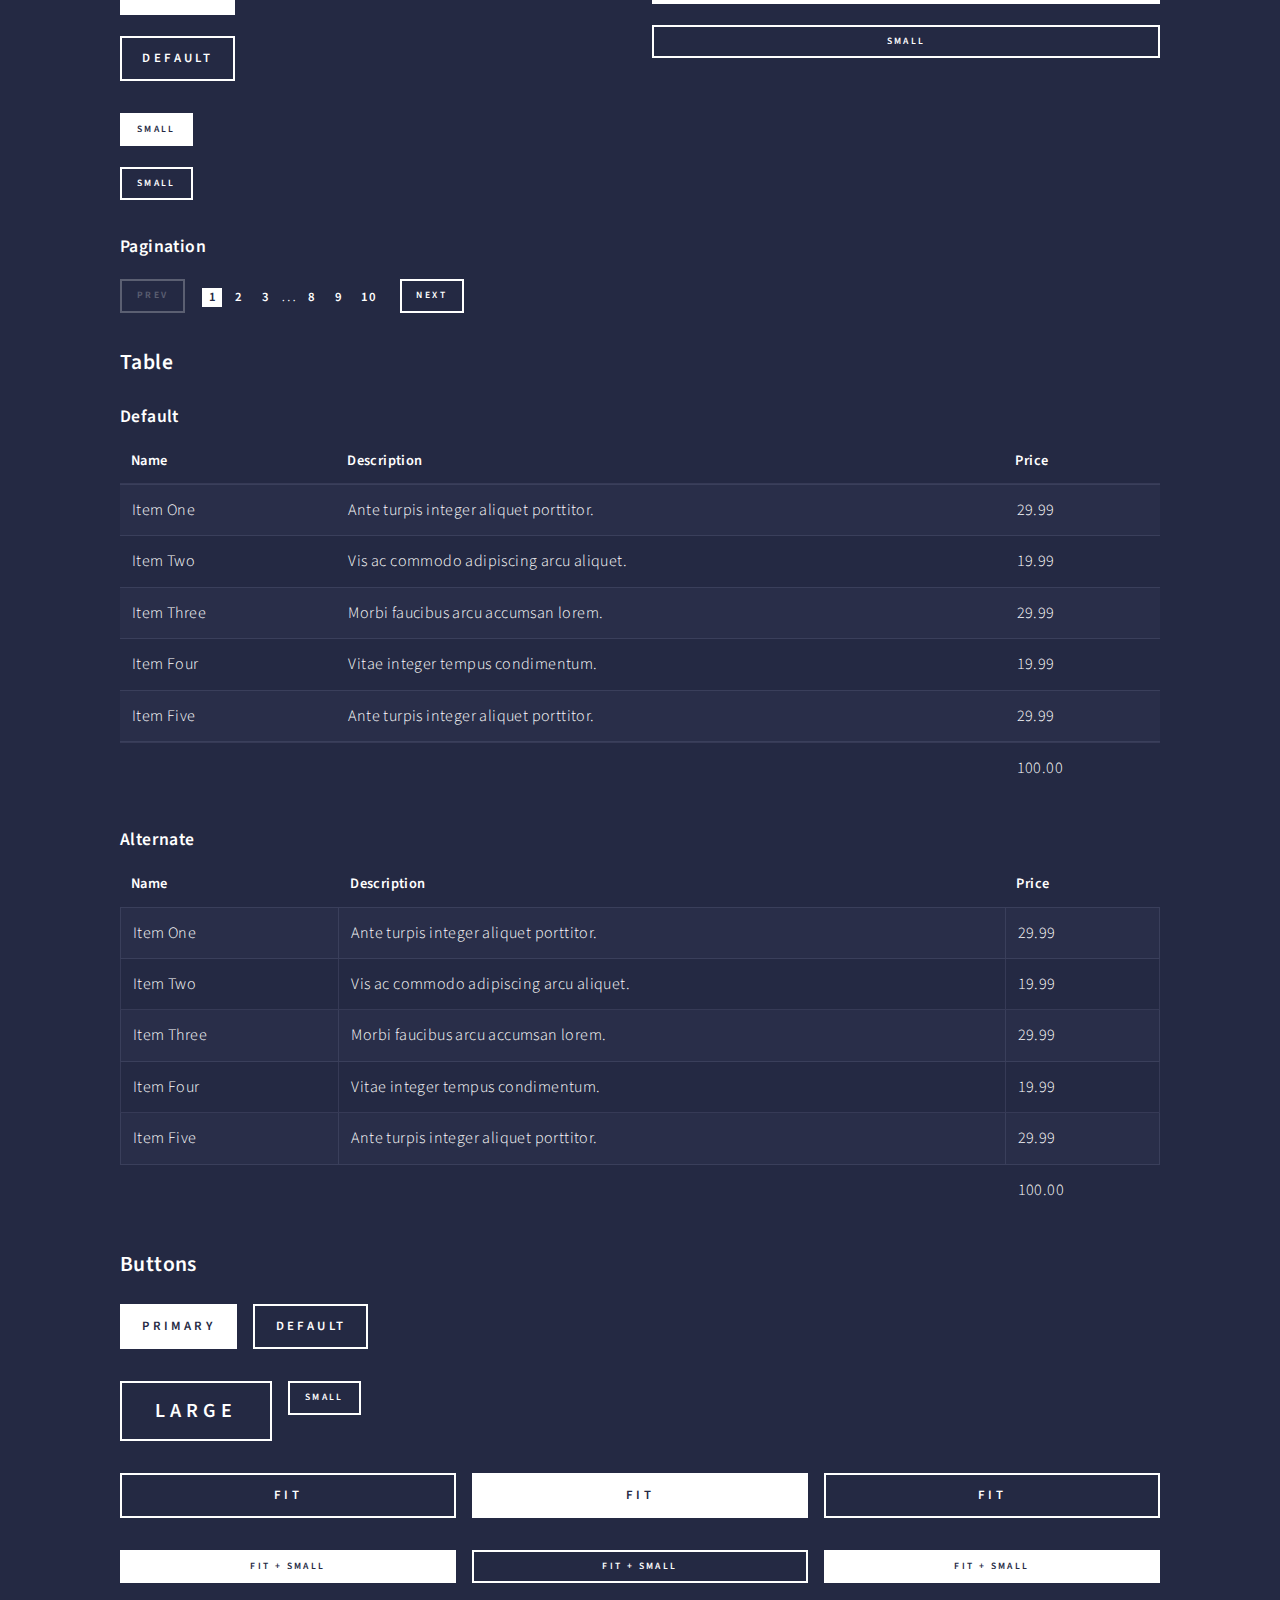
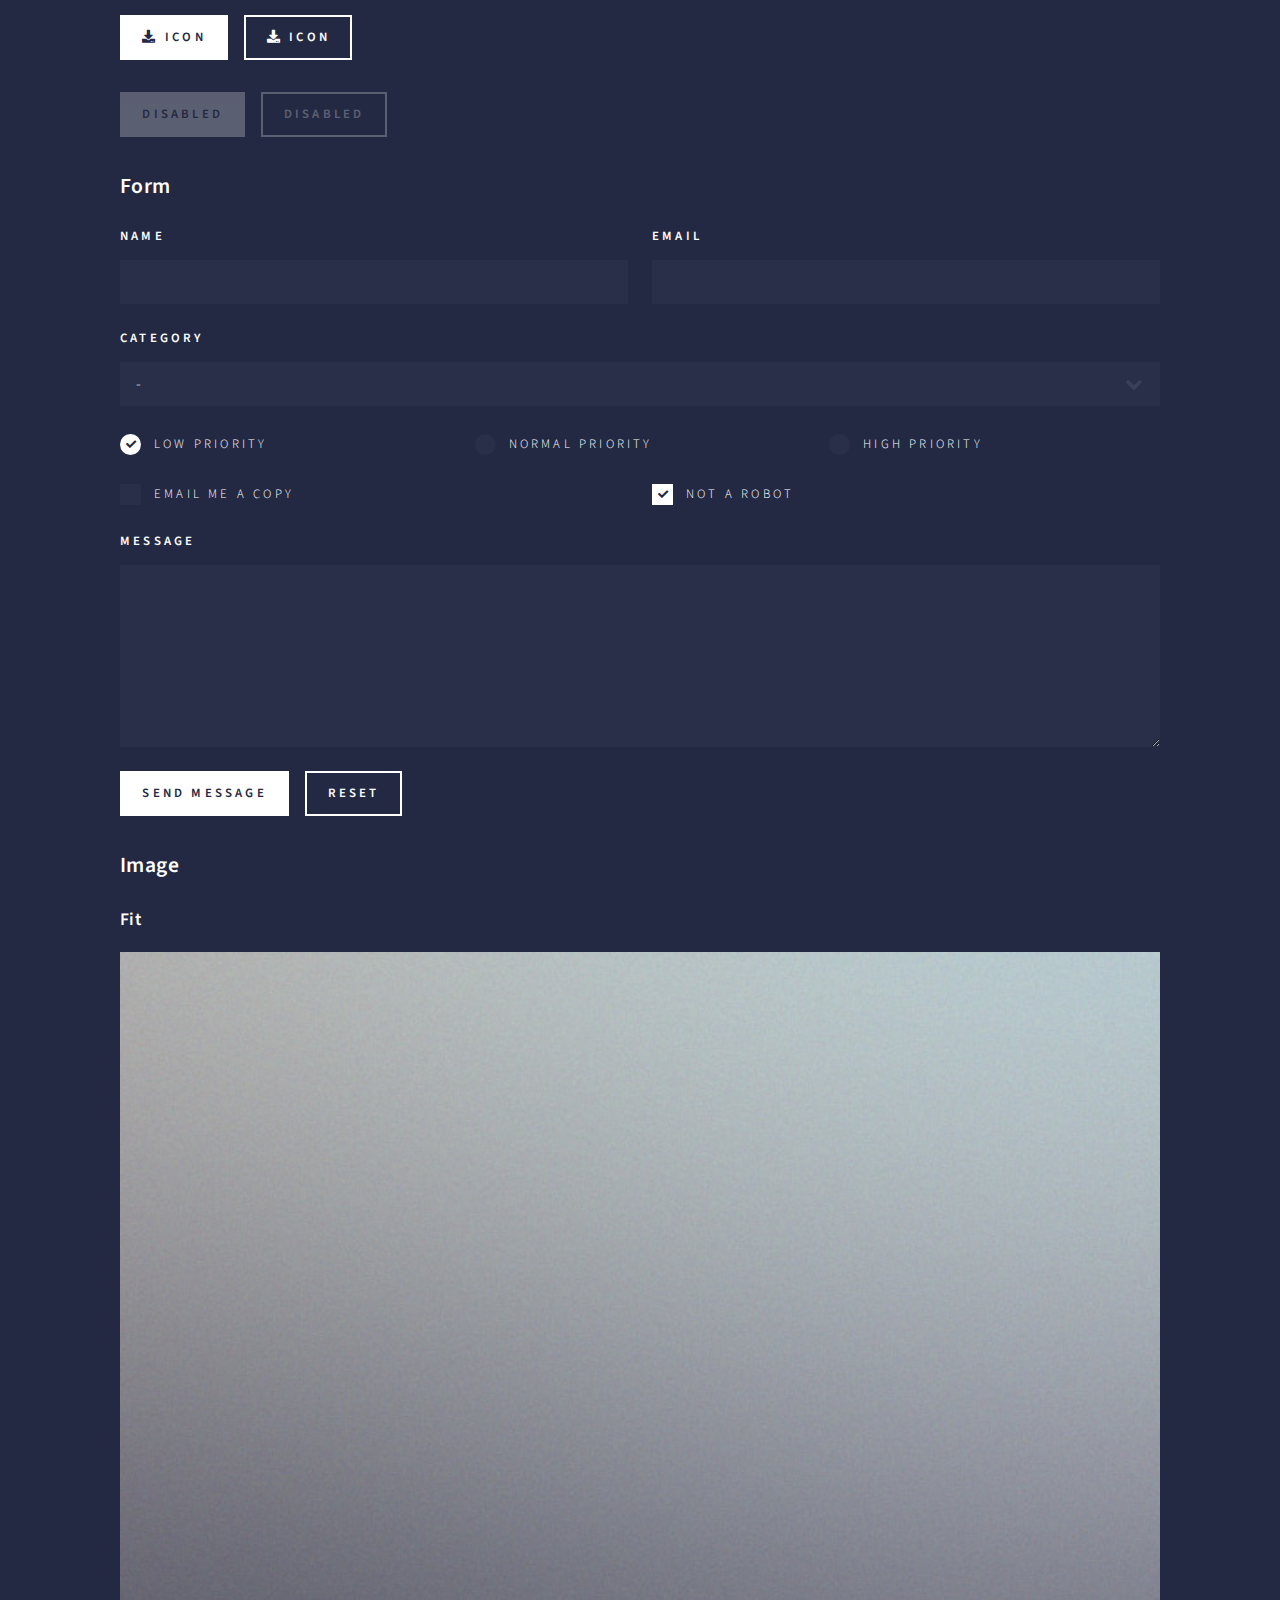
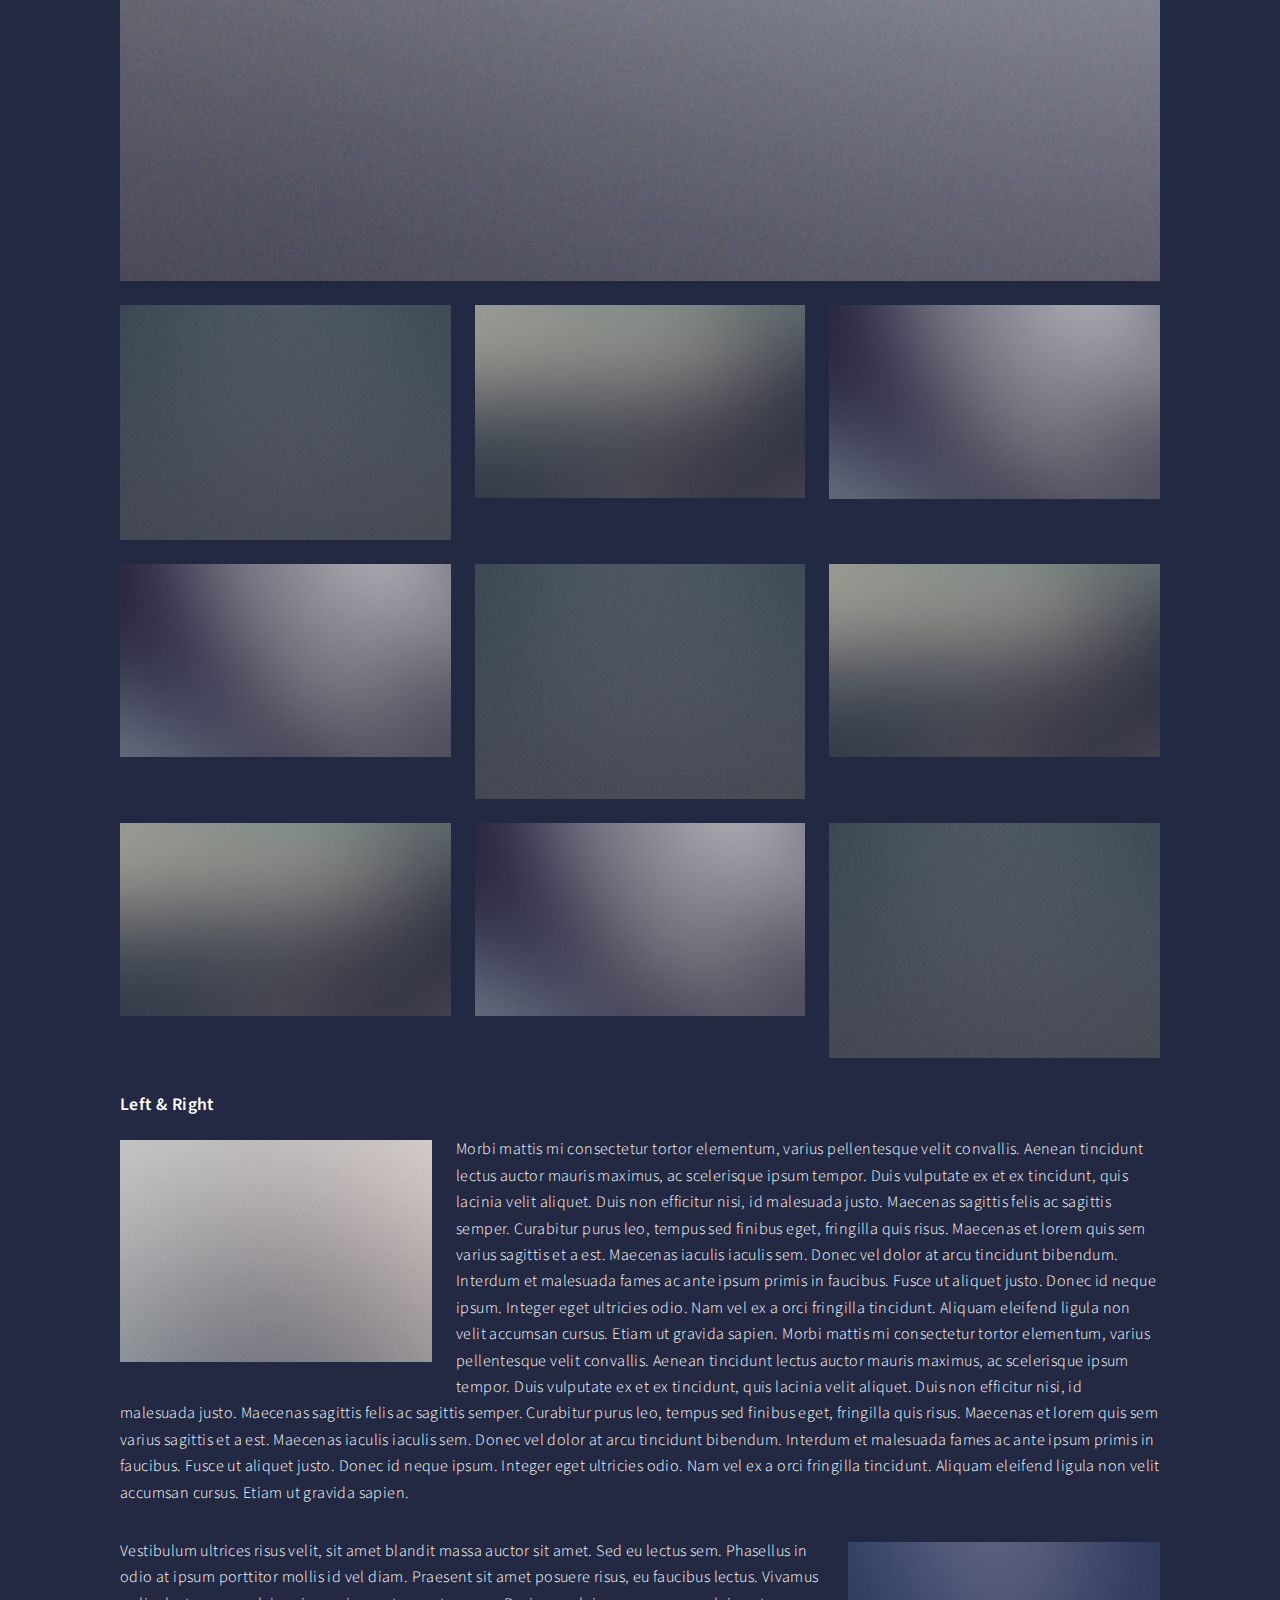
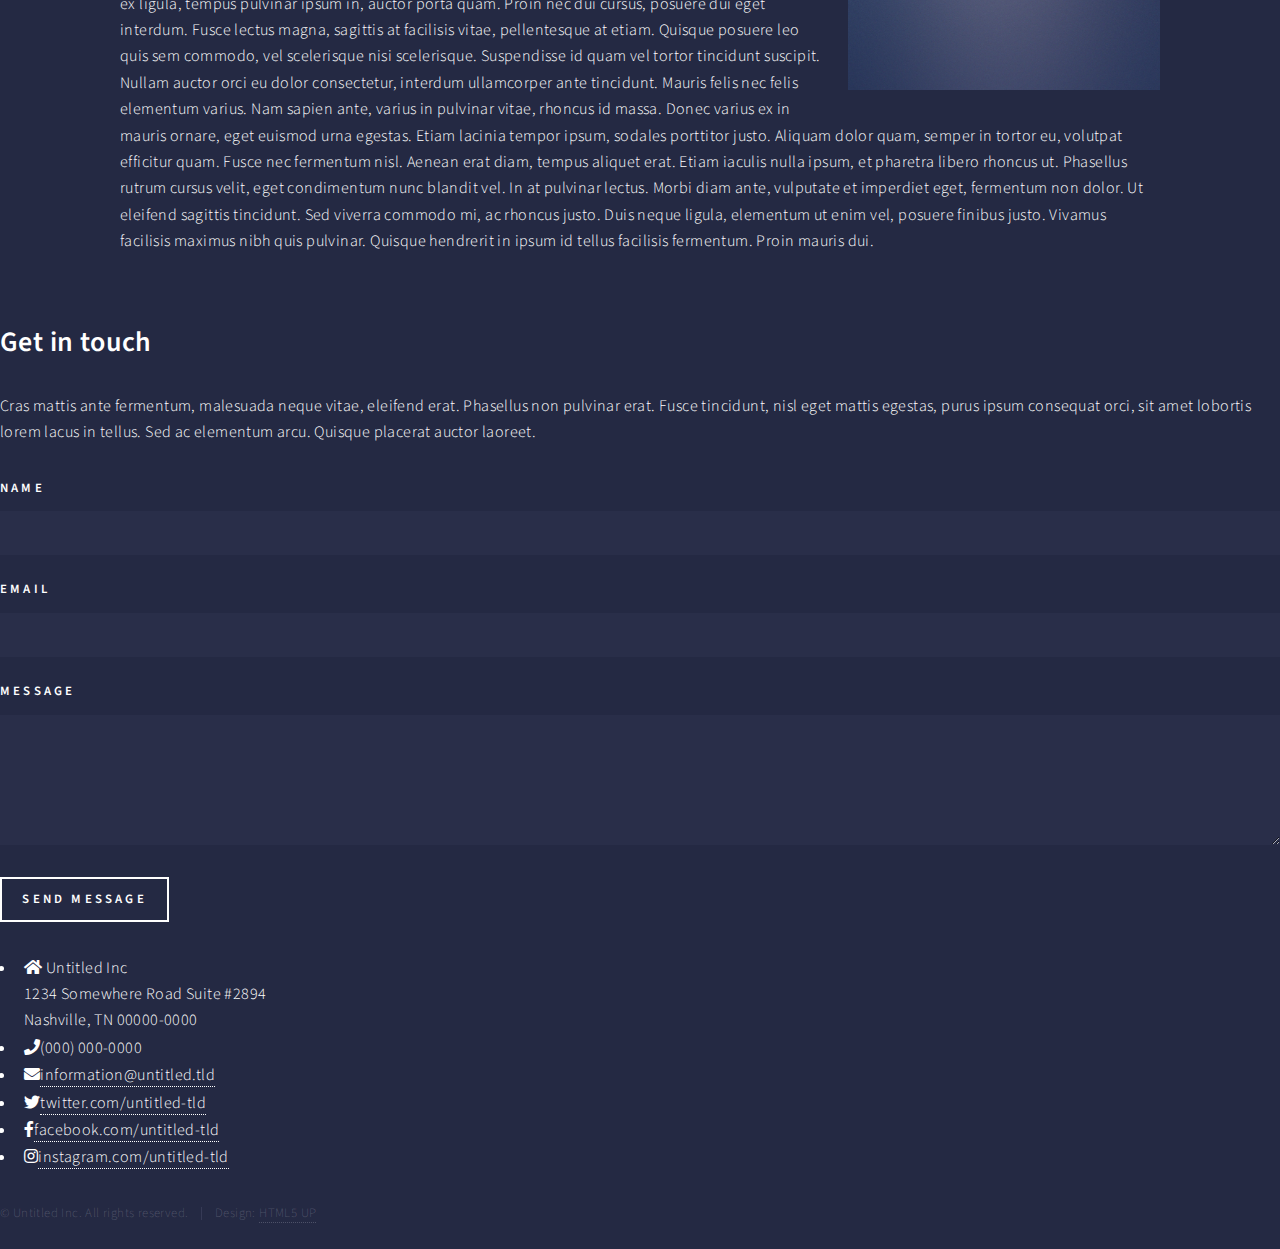
<file: elements.html>
<!DOCTYPE HTML>
<!--
	Solid State by HTML5 UP
	html5up.net | @ajlkn
	Free for personal and commercial use under the CCA 3.0 license (html5up.net/license)
-->
<html>
	<head>
		<title>Elements - Solid State by HTML5 UP</title>
		<meta charset="utf-8" />
		<meta name="viewport" content="width=device-width, initial-scale=1, user-scalable=no" />
		<link rel="stylesheet" href="assets/css/main.css" />
		<noscript><link rel="stylesheet" href="assets/css/noscript.css" /></noscript>
	</head>
	<body class="is-preload">

		<!-- Page Wrapper -->
			<div id="page-wrapper">

				<!-- Header -->
					<header id="header">
						<h1><a href="index.html">Solid State</a></h1>
						<nav>
							<a href="#menu">Menu</a>
						</nav>
					</header>

				<!-- Menu -->
					<nav id="menu">
						<div class="inner">
							<h2>Menu</h2>
							<ul class="links">
								<li><a href="index.html">Home</a></li>
								<li><a href="generic.html">Generic</a></li>
								<li><a href="elements.html">Elements</a></li>
								<li><a href="#">Log In</a></li>
								<li><a href="#">Sign Up</a></li>
							</ul>
							<a href="#" class="close">Close</a>
						</div>
					</nav>

				<!-- Wrapper -->
					<section id="wrapper">
						<header>
							<div class="inner">
								<h2>Elements</h2>
								<p>Phasellus non pulvinar erat. Fusce tincidunt nisl eget ipsum.</p>
							</div>
						</header>

						<!-- Content -->
							<div class="wrapper">
								<div class="inner">

									<section>
										<h3 class="major">Text</h3>
										<p>This is <b>bold</b> and this is <strong>strong</strong>. This is <i>italic</i> and this is <em>emphasized</em>.
										This is <sup>superscript</sup> text and this is <sub>subscript</sub> text.
										This is <u>underlined</u> and this is code: <code>for (;;) { ... }</code>. Finally, <a href="#">this is a link</a>.</p>
										<h4>Blockquote</h4>
										<blockquote>Fringilla nisl. Donec accumsan interdum nisi, quis tincidunt felis sagittis eget tempus euismod. Vestibulum ante ipsum primis in faucibus vestibulum. Blandit adipiscing eu felis iaculis volutpat ac adipiscing accumsan faucibus. Vestibulum ante ipsum primis in faucibus lorem ipsum dolor sit amet nullam adipiscing eu felis.</blockquote>
										<h4>Preformatted</h4>
										<pre><code>i = 0;

while (!deck.isInOrder()) {
  print 'Iteration ' + i;
  deck.shuffle();
  i++;
}

print 'It took ' + i + ' iterations to sort the deck.';</code></pre>
									</section>

									<section>
										<h3 class="major">Lists</h3>
										<div class="row">
											<div class="col-6 col-12-medium">
												<h4>Unordered</h4>
												<ul>
													<li>Dolor pulvinar etiam.</li>
													<li>Sagittis adipiscing.</li>
													<li>Felis enim feugiat.</li>
												</ul>
												<h4>Alternate</h4>
												<ul class="alt">
													<li>Dolor pulvinar etiam.</li>
													<li>Sagittis adipiscing.</li>
													<li>Felis enim feugiat.</li>
												</ul>
											</div>
											<div class="col-6 col-12-medium">
												<h4>Ordered</h4>
												<ol>
													<li>Dolor pulvinar etiam.</li>
													<li>Etiam vel felis viverra.</li>
													<li>Felis enim feugiat.</li>
													<li>Dolor pulvinar etiam.</li>
													<li>Etiam vel felis lorem.</li>
													<li>Felis enim et feugiat.</li>
												</ol>
												<h4>Icons</h4>
												<ul class="icons">
													<li><a href="#" class="icon brands fa-twitter"><span class="label">Twitter</span></a></li>
													<li><a href="#" class="icon brands fa-facebook-f"><span class="label">Facebook</span></a></li>
													<li><a href="#" class="icon brands fa-instagram"><span class="label">Instagram</span></a></li>
													<li><a href="#" class="icon brands fa-github"><span class="label">Github</span></a></li>
												</ul>
											</div>
										</div>
										<h4>Actions</h4>
										<div class="row">
											<div class="col-6 col-12-medium">
												<ul class="actions">
													<li><a href="#" class="button primary">Default</a></li>
													<li><a href="#" class="button">Default</a></li>
												</ul>
												<ul class="actions small">
													<li><a href="#" class="button primary small">Small</a></li>
													<li><a href="#" class="button small">Small</a></li>
												</ul>
												<ul class="actions stacked">
													<li><a href="#" class="button primary">Default</a></li>
													<li><a href="#" class="button">Default</a></li>
												</ul>
												<ul class="actions stacked small">
													<li><a href="#" class="button primary small">Small</a></li>
													<li><a href="#" class="button small">Small</a></li>
												</ul>
											</div>
											<div class="col-6 col-12-medium">
												<ul class="actions stacked">
													<li><a href="#" class="button primary fit">Default</a></li>
													<li><a href="#" class="button fit">Default</a></li>
												</ul>
												<ul class="actions stacked small">
													<li><a href="#" class="button primary small fit">Small</a></li>
													<li><a href="#" class="button small fit">Small</a></li>
												</ul>
											</div>
										</div>
										<h4>Pagination</h4>
										<ul class="pagination">
											<li><span class="button small disabled">Prev</span></li>
											<li><a href="#" class="page active">1</a></li>
											<li><a href="#" class="page">2</a></li>
											<li><a href="#" class="page">3</a></li>
											<li><span>&hellip;</span></li>
											<li><a href="#" class="page">8</a></li>
											<li><a href="#" class="page">9</a></li>
											<li><a href="#" class="page">10</a></li>
											<li><a href="#" class="button small">Next</a></li>
										</ul>
									</section>

									<section>
										<h3 class="major">Table</h3>
										<h4>Default</h4>
										<div class="table-wrapper">
											<table>
												<thead>
													<tr>
														<th>Name</th>
														<th>Description</th>
														<th>Price</th>
													</tr>
												</thead>
												<tbody>
													<tr>
														<td>Item One</td>
														<td>Ante turpis integer aliquet porttitor.</td>
														<td>29.99</td>
													</tr>
													<tr>
														<td>Item Two</td>
														<td>Vis ac commodo adipiscing arcu aliquet.</td>
														<td>19.99</td>
													</tr>
													<tr>
														<td>Item Three</td>
														<td> Morbi faucibus arcu accumsan lorem.</td>
														<td>29.99</td>
													</tr>
													<tr>
														<td>Item Four</td>
														<td>Vitae integer tempus condimentum.</td>
														<td>19.99</td>
													</tr>
													<tr>
														<td>Item Five</td>
														<td>Ante turpis integer aliquet porttitor.</td>
														<td>29.99</td>
													</tr>
												</tbody>
												<tfoot>
													<tr>
														<td colspan="2"></td>
														<td>100.00</td>
													</tr>
												</tfoot>
											</table>
										</div>

										<h4>Alternate</h4>
										<div class="table-wrapper">
											<table class="alt">
												<thead>
													<tr>
														<th>Name</th>
														<th>Description</th>
														<th>Price</th>
													</tr>
												</thead>
												<tbody>
													<tr>
														<td>Item One</td>
														<td>Ante turpis integer aliquet porttitor.</td>
														<td>29.99</td>
													</tr>
													<tr>
														<td>Item Two</td>
														<td>Vis ac commodo adipiscing arcu aliquet.</td>
														<td>19.99</td>
													</tr>
													<tr>
														<td>Item Three</td>
														<td> Morbi faucibus arcu accumsan lorem.</td>
														<td>29.99</td>
													</tr>
													<tr>
														<td>Item Four</td>
														<td>Vitae integer tempus condimentum.</td>
														<td>19.99</td>
													</tr>
													<tr>
														<td>Item Five</td>
														<td>Ante turpis integer aliquet porttitor.</td>
														<td>29.99</td>
													</tr>
												</tbody>
												<tfoot>
													<tr>
														<td colspan="2"></td>
														<td>100.00</td>
													</tr>
												</tfoot>
											</table>
										</div>
									</section>

									<section>
										<h3 class="major">Buttons</h3>
										<ul class="actions">
											<li><a href="#" class="button primary">Primary</a></li>
											<li><a href="#" class="button">Default</a></li>
										</ul>
										<ul class="actions">
											<li><a href="#" class="button large">Large</a></li>
											<li><a href="#" class="button small">Small</a></li>
										</ul>
										<ul class="actions fit">
											<li><a href="#" class="button fit">Fit</a></li>
											<li><a href="#" class="button primary fit">Fit</a></li>
											<li><a href="#" class="button fit">Fit</a></li>
										</ul>
										<ul class="actions fit small">
											<li><a href="#" class="button primary fit small">Fit + Small</a></li>
											<li><a href="#" class="button fit small">Fit + Small</a></li>
											<li><a href="#" class="button primary fit small">Fit + Small</a></li>
										</ul>
										<ul class="actions">
											<li><a href="#" class="button primary icon solid fa-download">Icon</a></li>
											<li><a href="#" class="button icon solid fa-download">Icon</a></li>
										</ul>
										<ul class="actions">
											<li><span class="button primary disabled">Disabled</span></li>
											<li><span class="button disabled">Disabled</span></li>
										</ul>
									</section>

									<section>
										<h3 class="major">Form</h3>
										<form method="post" action="#">
											<div class="row gtr-uniform">
												<div class="col-6 col-12-xsmall">
													<label for="demo-name">Name</label>
													<input type="text" name="demo-name" id="demo-name" value="" />
												</div>
												<div class="col-6 col-12-xsmall">
													<label for="demo-email">Email</label>
													<input type="email" name="demo-email" id="demo-email" value="" />
												</div>
												<div class="col-12">
													<label for="demo-category">Category</label>
													<select name="demo-category" id="demo-category">
														<option value="">-</option>
														<option value="1">Manufacturing</option>
														<option value="1">Shipping</option>
														<option value="1">Administration</option>
														<option value="1">Human Resources</option>
													</select>
												</div>
												<div class="col-4 col-12-small">
													<input type="radio" id="demo-priority-low" name="demo-priority" checked>
													<label for="demo-priority-low">Low Priority</label>
												</div>
												<div class="col-4 col-12-small">
													<input type="radio" id="demo-priority-normal" name="demo-priority">
													<label for="demo-priority-normal">Normal Priority</label>
												</div>
												<div class="col-4 col-12-small">
													<input type="radio" id="demo-priority-high" name="demo-priority">
													<label for="demo-priority-high">High Priority</label>
												</div>
												<div class="col-6 col-12-small">
													<input type="checkbox" id="demo-copy" name="demo-copy">
													<label for="demo-copy">Email me a copy</label>
												</div>
												<div class="col-6 col-12-small">
													<input type="checkbox" id="demo-human" name="demo-human" checked>
													<label for="demo-human">Not a robot</label>
												</div>
												<div class="col-12">
													<label for="demo-message">Message</label>
													<textarea name="demo-message" id="demo-message" rows="6"></textarea>
												</div>
												<div class="col-12">
													<ul class="actions">
														<li><input type="submit" value="Send Message" class="primary" /></li>
														<li><input type="reset" value="Reset" /></li>
													</ul>
												</div>
											</div>
										</form>
									</section>

									<section>
										<h3 class="major">Image</h3>
										<h4>Fit</h4>
										<div class="box alt">
											<div class="row gtr-uniform">
												<div class="col-12"><span class="image fit"><img src="images/pic08.jpg" alt="" /></span></div>
												<div class="col-4"><span class="image fit"><img src="images/pic05.jpg" alt="" /></span></div>
												<div class="col-4"><span class="image fit"><img src="images/pic06.jpg" alt="" /></span></div>
												<div class="col-4"><span class="image fit"><img src="images/pic07.jpg" alt="" /></span></div>
												<div class="col-4"><span class="image fit"><img src="images/pic07.jpg" alt="" /></span></div>
												<div class="col-4"><span class="image fit"><img src="images/pic05.jpg" alt="" /></span></div>
												<div class="col-4"><span class="image fit"><img src="images/pic06.jpg" alt="" /></span></div>
												<div class="col-4"><span class="image fit"><img src="images/pic06.jpg" alt="" /></span></div>
												<div class="col-4"><span class="image fit"><img src="images/pic07.jpg" alt="" /></span></div>
												<div class="col-4"><span class="image fit"><img src="images/pic05.jpg" alt="" /></span></div>
											</div>
										</div>
										<h4>Left &amp; Right</h4>
										<p><span class="image left"><img src="images/pic01.jpg" alt="" /></span>Morbi mattis mi consectetur tortor elementum, varius pellentesque velit convallis. Aenean tincidunt lectus auctor mauris maximus, ac scelerisque ipsum tempor. Duis vulputate ex et ex tincidunt, quis lacinia velit aliquet. Duis non efficitur nisi, id malesuada justo. Maecenas sagittis felis ac sagittis semper. Curabitur purus leo, tempus sed finibus eget, fringilla quis risus. Maecenas et lorem quis sem varius sagittis et a est. Maecenas iaculis iaculis sem. Donec vel dolor at arcu tincidunt bibendum. Interdum et malesuada fames ac ante ipsum primis in faucibus. Fusce ut aliquet justo. Donec id neque ipsum. Integer eget ultricies odio. Nam vel ex a orci fringilla tincidunt. Aliquam eleifend ligula non velit accumsan cursus. Etiam ut gravida sapien. Morbi mattis mi consectetur tortor elementum, varius pellentesque velit convallis. Aenean tincidunt lectus auctor mauris maximus, ac scelerisque ipsum tempor. Duis vulputate ex et ex tincidunt, quis lacinia velit aliquet. Duis non efficitur nisi, id malesuada justo. Maecenas sagittis felis ac sagittis semper. Curabitur purus leo, tempus sed finibus eget, fringilla quis risus. Maecenas et lorem quis sem varius sagittis et a est. Maecenas iaculis iaculis sem. Donec vel dolor at arcu tincidunt bibendum. Interdum et malesuada fames ac ante ipsum primis in faucibus. Fusce ut aliquet justo. Donec id neque ipsum. Integer eget ultricies odio. Nam vel ex a orci fringilla tincidunt. Aliquam eleifend ligula non velit accumsan cursus. Etiam ut gravida sapien.</p>
										<p><span class="image right"><img src="images/pic02.jpg" alt="" /></span>Vestibulum ultrices risus velit, sit amet blandit massa auctor sit amet. Sed eu lectus sem. Phasellus in odio at ipsum porttitor mollis id vel diam. Praesent sit amet posuere risus, eu faucibus lectus. Vivamus ex ligula, tempus pulvinar ipsum in, auctor porta quam. Proin nec dui cursus, posuere dui eget interdum. Fusce lectus magna, sagittis at facilisis vitae, pellentesque at etiam. Quisque posuere leo quis sem commodo, vel scelerisque nisi scelerisque. Suspendisse id quam vel tortor tincidunt suscipit. Nullam auctor orci eu dolor consectetur, interdum ullamcorper ante tincidunt. Mauris felis nec felis elementum varius. Nam sapien ante, varius in pulvinar vitae, rhoncus id massa. Donec varius ex in mauris ornare, eget euismod urna egestas. Etiam lacinia tempor ipsum, sodales porttitor justo. Aliquam dolor quam, semper in tortor eu, volutpat efficitur quam. Fusce nec fermentum nisl. Aenean erat diam, tempus aliquet erat. Etiam iaculis nulla ipsum, et pharetra libero rhoncus ut. Phasellus rutrum cursus velit, eget condimentum nunc blandit vel. In at pulvinar lectus. Morbi diam ante, vulputate et imperdiet eget, fermentum non dolor. Ut eleifend sagittis tincidunt. Sed viverra commodo mi, ac rhoncus justo. Duis neque ligula, elementum ut enim vel, posuere finibus justo. Vivamus facilisis maximus nibh quis pulvinar. Quisque hendrerit in ipsum id tellus facilisis fermentum. Proin mauris dui.</p>
									</section>

								</div>
							</div>

					</section>

				<!-- Footer -->
					<section id="footer">
						<div class="inner">
							<h2 class="major">Get in touch</h2>
							<p>Cras mattis ante fermentum, malesuada neque vitae, eleifend erat. Phasellus non pulvinar erat. Fusce tincidunt, nisl eget mattis egestas, purus ipsum consequat orci, sit amet lobortis lorem lacus in tellus. Sed ac elementum arcu. Quisque placerat auctor laoreet.</p>
							<form method="post" action="#">
								<div class="fields">
									<div class="field">
										<label for="name">Name</label>
										<input type="text" name="name" id="name" />
									</div>
									<div class="field">
										<label for="email">Email</label>
										<input type="email" name="email" id="email" />
									</div>
									<div class="field">
										<label for="message">Message</label>
										<textarea name="message" id="message" rows="4"></textarea>
									</div>
								</div>
								<ul class="actions">
									<li><input type="submit" value="Send Message" /></li>
								</ul>
							</form>
							<ul class="contact">
								<li class="icon solid fa-home">
									Untitled Inc<br />
									1234 Somewhere Road Suite #2894<br />
									Nashville, TN 00000-0000
								</li>
								<li class="icon solid fa-phone">(000) 000-0000</li>
								<li class="icon solid fa-envelope"><a href="#">information@untitled.tld</a></li>
								<li class="icon brands fa-twitter"><a href="#">twitter.com/untitled-tld</a></li>
								<li class="icon brands fa-facebook-f"><a href="#">facebook.com/untitled-tld</a></li>
								<li class="icon brands fa-instagram"><a href="#">instagram.com/untitled-tld</a></li>
							</ul>
							<ul class="copyright">
								<li>&copy; Untitled Inc. All rights reserved.</li><li>Design: <a href="http://html5up.net">HTML5 UP</a></li>
							</ul>
						</div>
					</section>

			</div>

		<!-- Scripts -->
			<script src="assets/js/jquery.min.js"></script>
			<script src="assets/js/jquery.scrollex.min.js"></script>
			<script src="assets/js/browser.min.js"></script>
			<script src="assets/js/breakpoints.min.js"></script>
			<script src="assets/js/util.js"></script>
			<script src="assets/js/main.js"></script>

	</body>
</html>
</file>
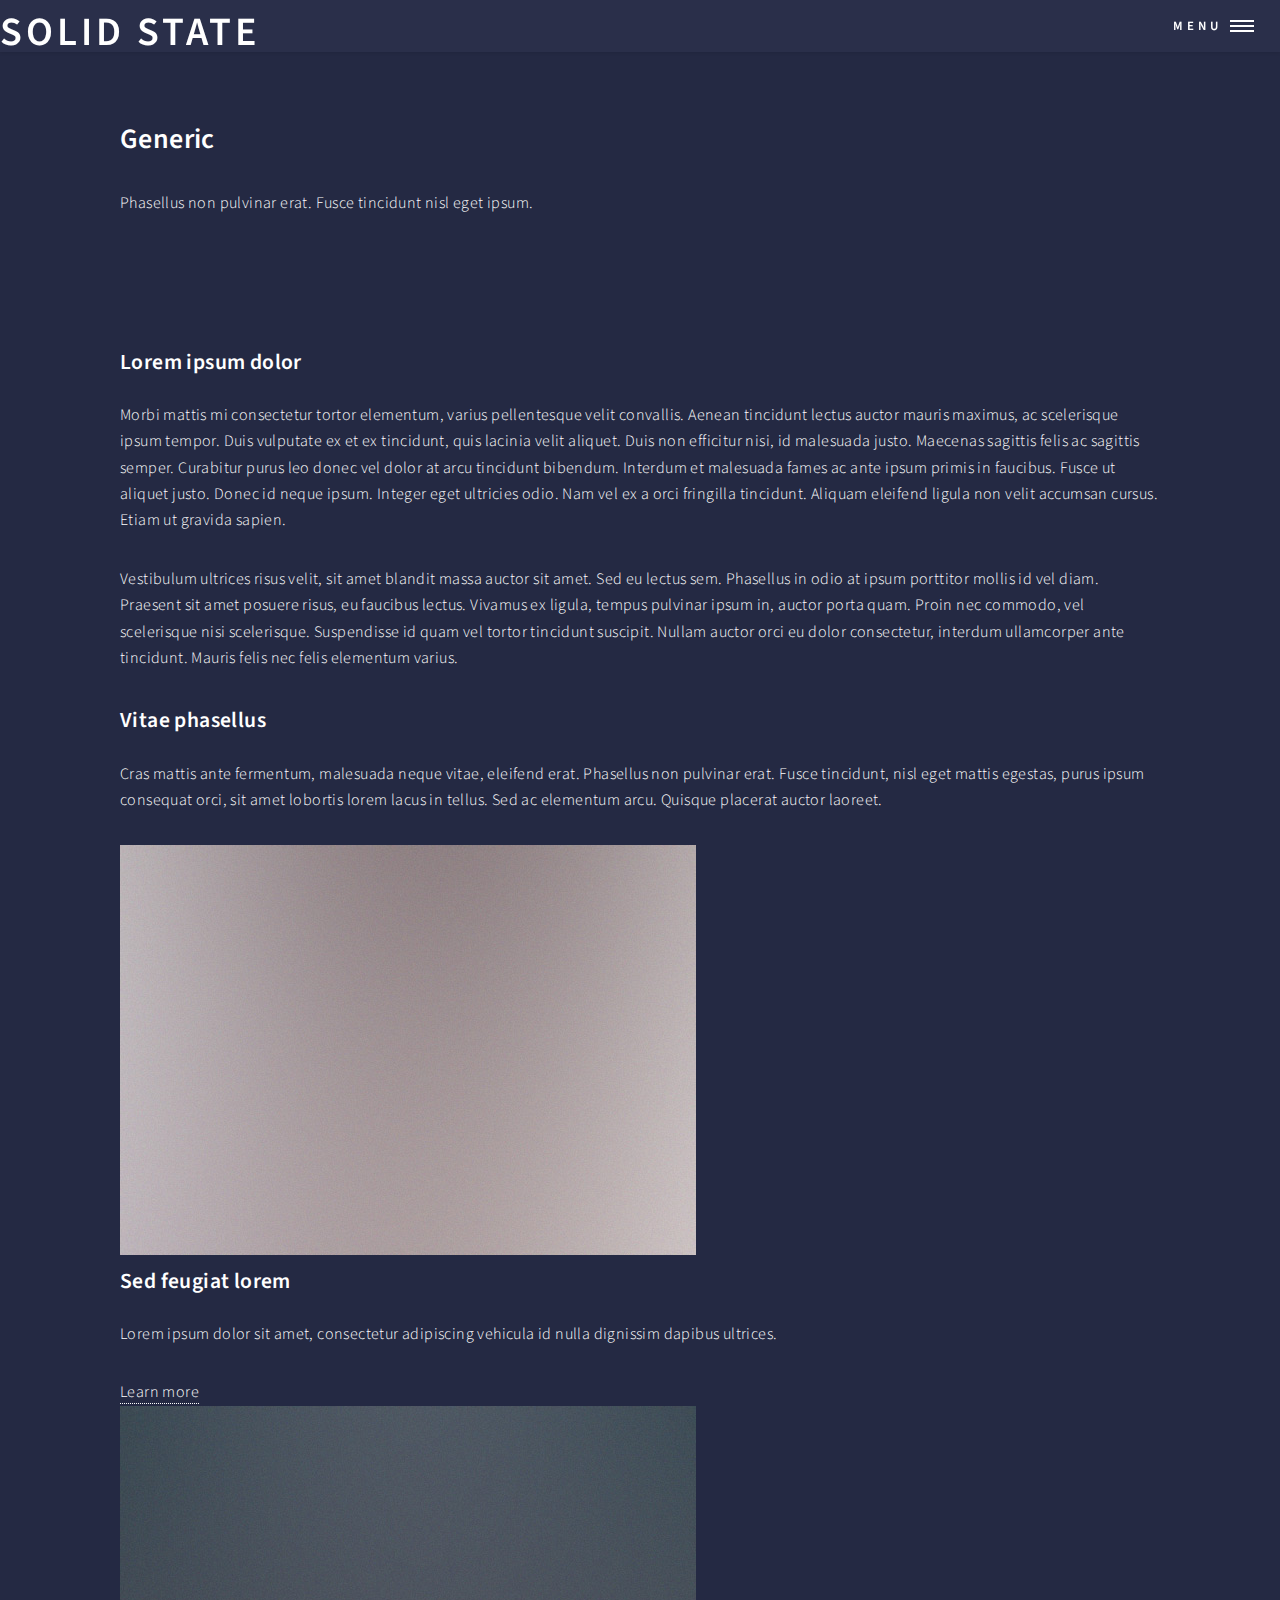
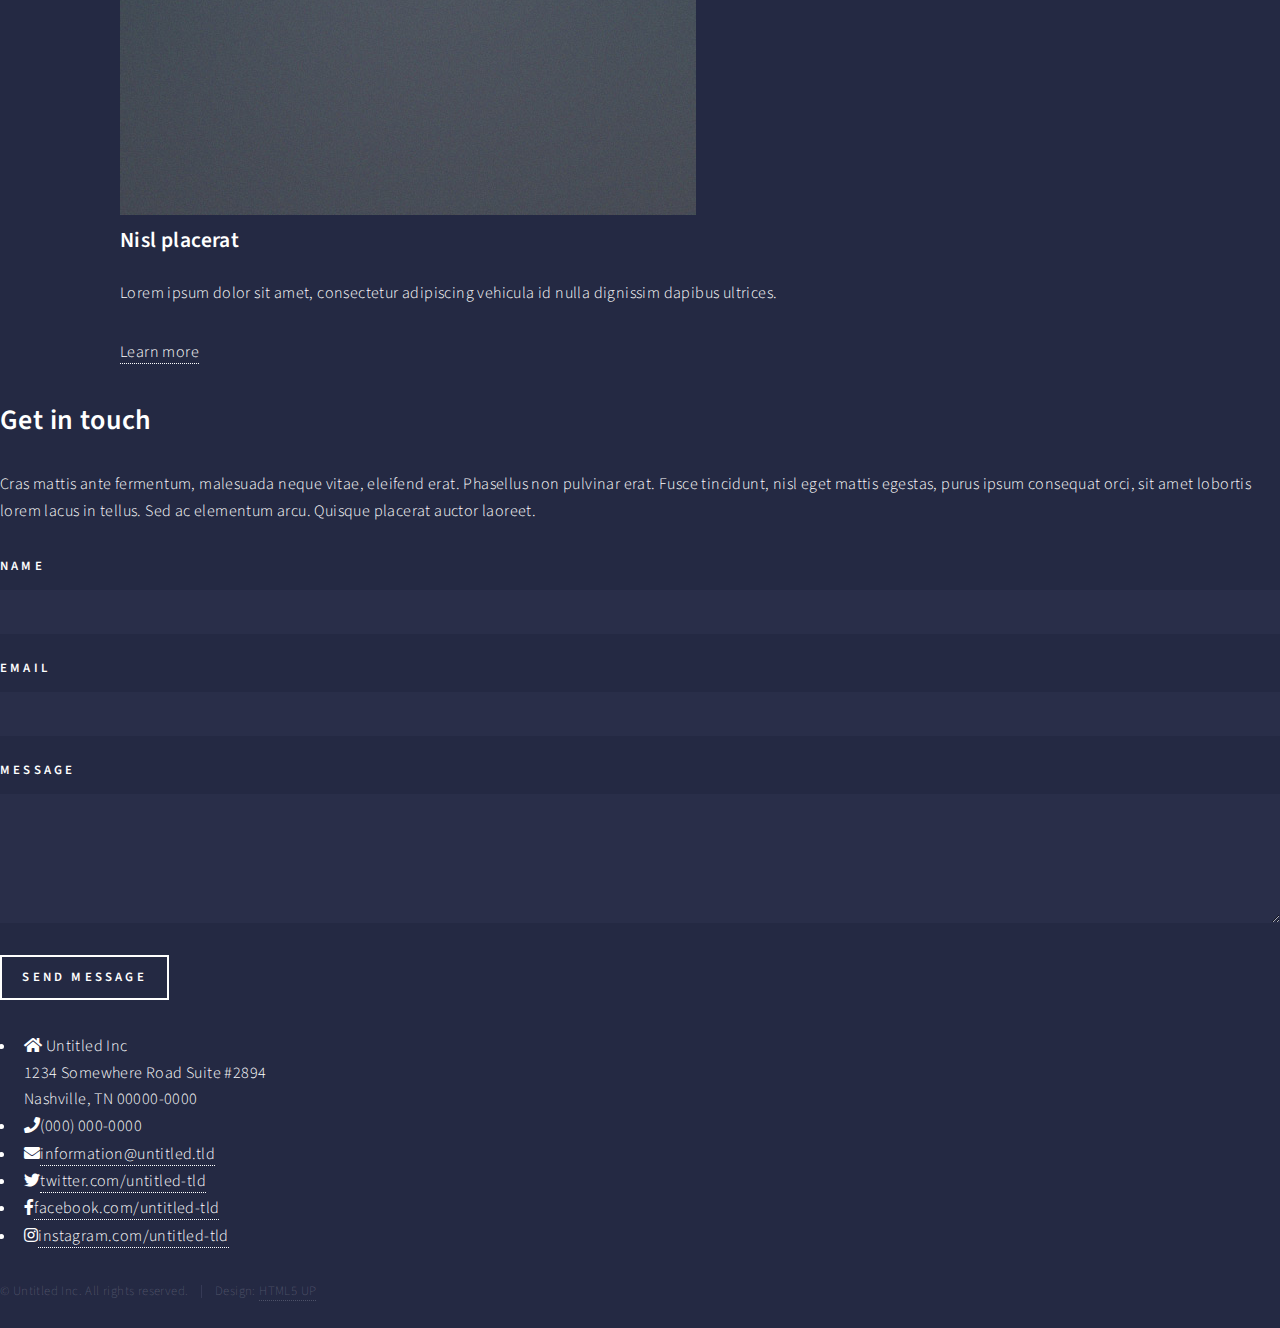
<file: generic.html>
<!DOCTYPE HTML>
<!--
	Solid State by HTML5 UP
	html5up.net | @ajlkn
	Free for personal and commercial use under the CCA 3.0 license (html5up.net/license)
-->
<html>
	<head>
		<title>Generic - Solid State by HTML5 UP</title>
		<meta charset="utf-8" />
		<meta name="viewport" content="width=device-width, initial-scale=1, user-scalable=no" />
		<link rel="stylesheet" href="assets/css/main.css" />
		<noscript><link rel="stylesheet" href="assets/css/noscript.css" /></noscript>
	</head>
	<body class="is-preload">

		<!-- Page Wrapper -->
			<div id="page-wrapper">

				<!-- Header -->
					<header id="header">
						<h1><a href="index.html">Solid State</a></h1>
						<nav>
							<a href="#menu">Menu</a>
						</nav>
					</header>

				<!-- Menu -->
					<nav id="menu">
						<div class="inner">
							<h2>Menu</h2>
							<ul class="links">
								<li><a href="index.html">Home</a></li>
								<li><a href="generic.html">Generic</a></li>
								<li><a href="elements.html">Elements</a></li>
								<li><a href="#">Log In</a></li>
								<li><a href="#">Sign Up</a></li>
							</ul>
							<a href="#" class="close">Close</a>
						</div>
					</nav>

				<!-- Wrapper -->
					<section id="wrapper">
						<header>
							<div class="inner">
								<h2>Generic</h2>
								<p>Phasellus non pulvinar erat. Fusce tincidunt nisl eget ipsum.</p>
							</div>
						</header>

						<!-- Content -->
							<div class="wrapper">
								<div class="inner">

									<h3 class="major">Lorem ipsum dolor</h3>
									<p>Morbi mattis mi consectetur tortor elementum, varius pellentesque velit convallis. Aenean tincidunt lectus auctor mauris maximus, ac scelerisque ipsum tempor. Duis vulputate ex et ex tincidunt, quis lacinia velit aliquet. Duis non efficitur nisi, id malesuada justo. Maecenas sagittis felis ac sagittis semper. Curabitur purus leo donec vel dolor at arcu tincidunt bibendum. Interdum et malesuada fames ac ante ipsum primis in faucibus. Fusce ut aliquet justo. Donec id neque ipsum. Integer eget ultricies odio. Nam vel ex a orci fringilla tincidunt. Aliquam eleifend ligula non velit accumsan cursus. Etiam ut gravida sapien.</p>

									<p>Vestibulum ultrices risus velit, sit amet blandit massa auctor sit amet. Sed eu lectus sem. Phasellus in odio at ipsum porttitor mollis id vel diam. Praesent sit amet posuere risus, eu faucibus lectus. Vivamus ex ligula, tempus pulvinar ipsum in, auctor porta quam. Proin nec commodo, vel scelerisque nisi scelerisque. Suspendisse id quam vel tortor tincidunt suscipit. Nullam auctor orci eu dolor consectetur, interdum ullamcorper ante tincidunt. Mauris felis nec felis elementum varius.</p>

									<h3 class="major">Vitae phasellus</h3>
									<p>Cras mattis ante fermentum, malesuada neque vitae, eleifend erat. Phasellus non pulvinar erat. Fusce tincidunt, nisl eget mattis egestas, purus ipsum consequat orci, sit amet lobortis lorem lacus in tellus. Sed ac elementum arcu. Quisque placerat auctor laoreet.</p>

									<section class="features">
										<article>
											<a href="#" class="image"><img src="images/pic04.jpg" alt="" /></a>
											<h3 class="major">Sed feugiat lorem</h3>
											<p>Lorem ipsum dolor sit amet, consectetur adipiscing vehicula id nulla dignissim dapibus ultrices.</p>
											<a href="#" class="special">Learn more</a>
										</article>
										<article>
											<a href="#" class="image"><img src="images/pic05.jpg" alt="" /></a>
											<h3 class="major">Nisl placerat</h3>
											<p>Lorem ipsum dolor sit amet, consectetur adipiscing vehicula id nulla dignissim dapibus ultrices.</p>
											<a href="#" class="special">Learn more</a>
										</article>
									</section>

								</div>
							</div>

					</section>

				<!-- Footer -->
					<section id="footer">
						<div class="inner">
							<h2 class="major">Get in touch</h2>
							<p>Cras mattis ante fermentum, malesuada neque vitae, eleifend erat. Phasellus non pulvinar erat. Fusce tincidunt, nisl eget mattis egestas, purus ipsum consequat orci, sit amet lobortis lorem lacus in tellus. Sed ac elementum arcu. Quisque placerat auctor laoreet.</p>
							<form method="post" action="#">
								<div class="fields">
									<div class="field">
										<label for="name">Name</label>
										<input type="text" name="name" id="name" />
									</div>
									<div class="field">
										<label for="email">Email</label>
										<input type="email" name="email" id="email" />
									</div>
									<div class="field">
										<label for="message">Message</label>
										<textarea name="message" id="message" rows="4"></textarea>
									</div>
								</div>
								<ul class="actions">
									<li><input type="submit" value="Send Message" /></li>
								</ul>
							</form>
							<ul class="contact">
								<li class="icon solid fa-home">
									Untitled Inc<br />
									1234 Somewhere Road Suite #2894<br />
									Nashville, TN 00000-0000
								</li>
								<li class="icon solid fa-phone">(000) 000-0000</li>
								<li class="icon solid fa-envelope"><a href="#">information@untitled.tld</a></li>
								<li class="icon brands fa-twitter"><a href="#">twitter.com/untitled-tld</a></li>
								<li class="icon brands fa-facebook-f"><a href="#">facebook.com/untitled-tld</a></li>
								<li class="icon brands fa-instagram"><a href="#">instagram.com/untitled-tld</a></li>
							</ul>
							<ul class="copyright">
								<li>&copy; Untitled Inc. All rights reserved.</li><li>Design: <a href="http://html5up.net">HTML5 UP</a></li>
							</ul>
						</div>
					</section>

			</div>

		<!-- Scripts -->
			<script src="assets/js/jquery.min.js"></script>
			<script src="assets/js/jquery.scrollex.min.js"></script>
			<script src="assets/js/browser.min.js"></script>
			<script src="assets/js/breakpoints.min.js"></script>
			<script src="assets/js/util.js"></script>
			<script src="assets/js/main.js"></script>

	</body>
</html>
</file>
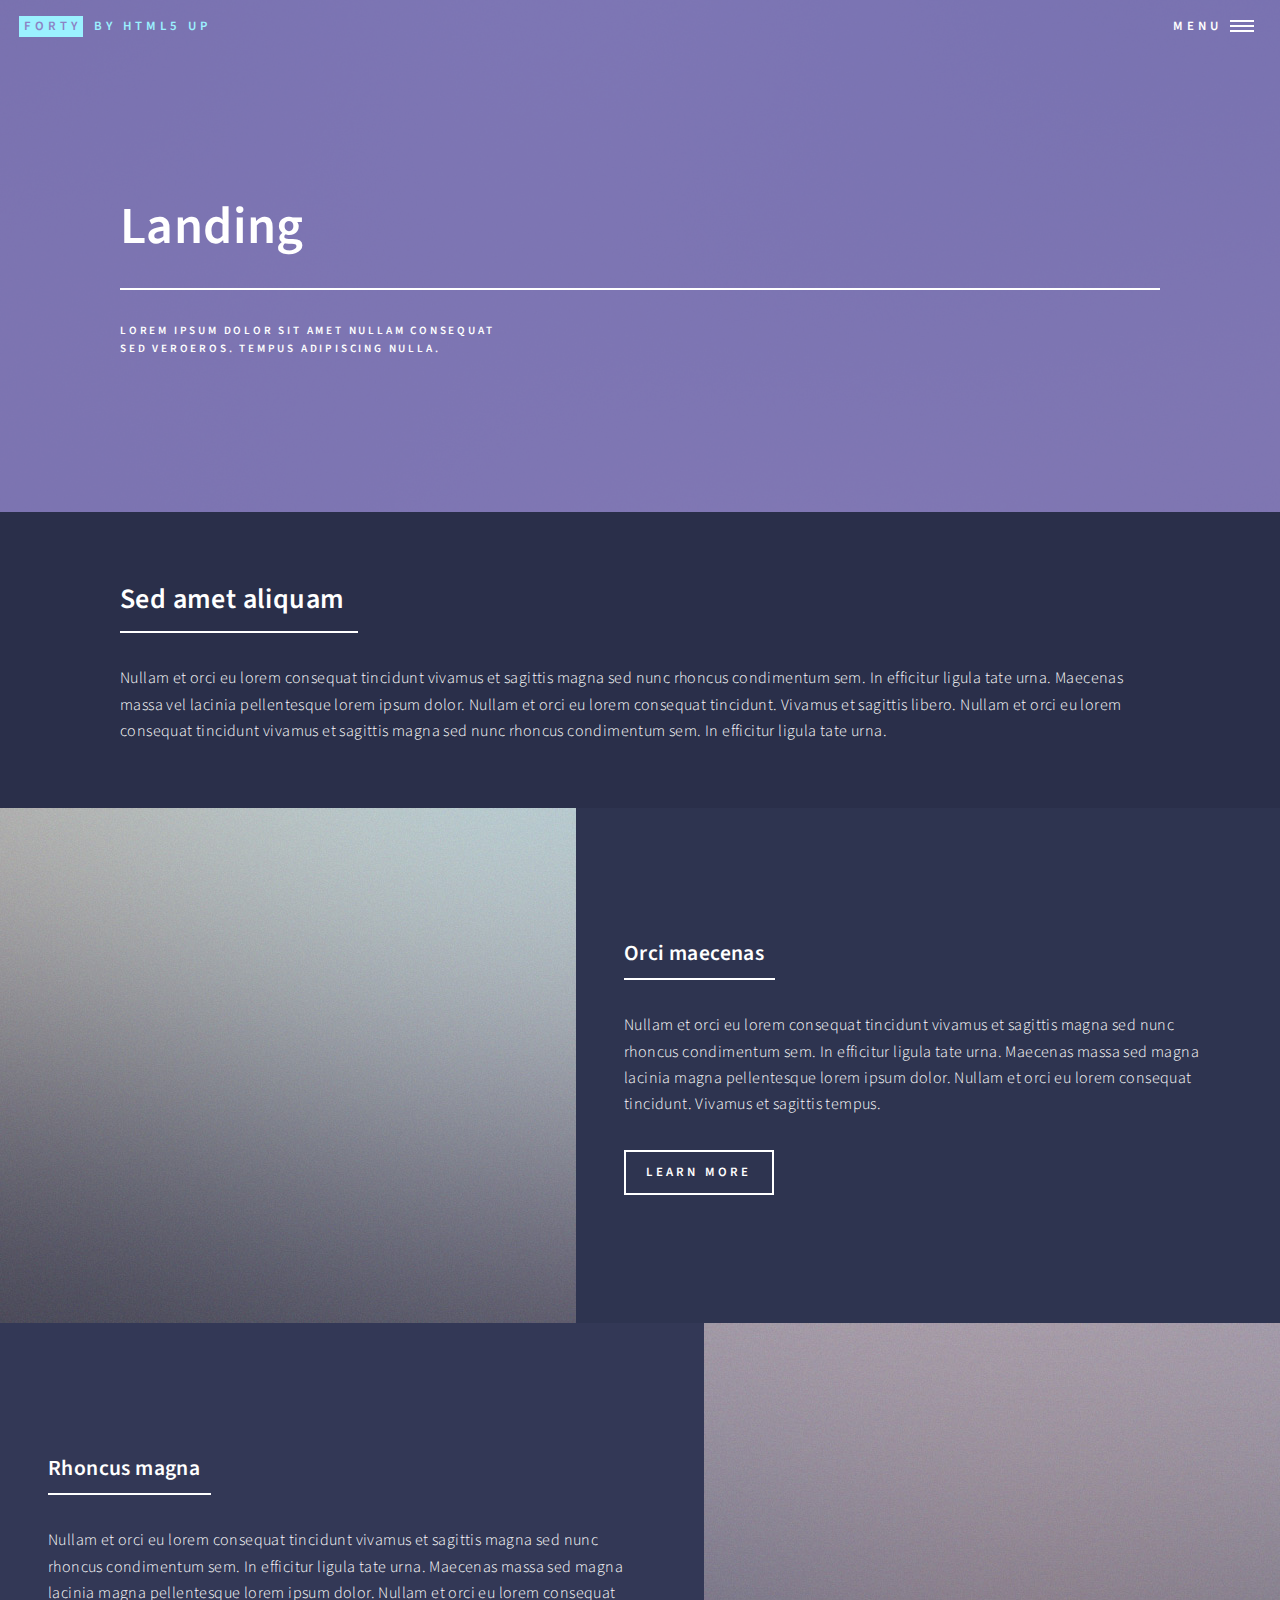
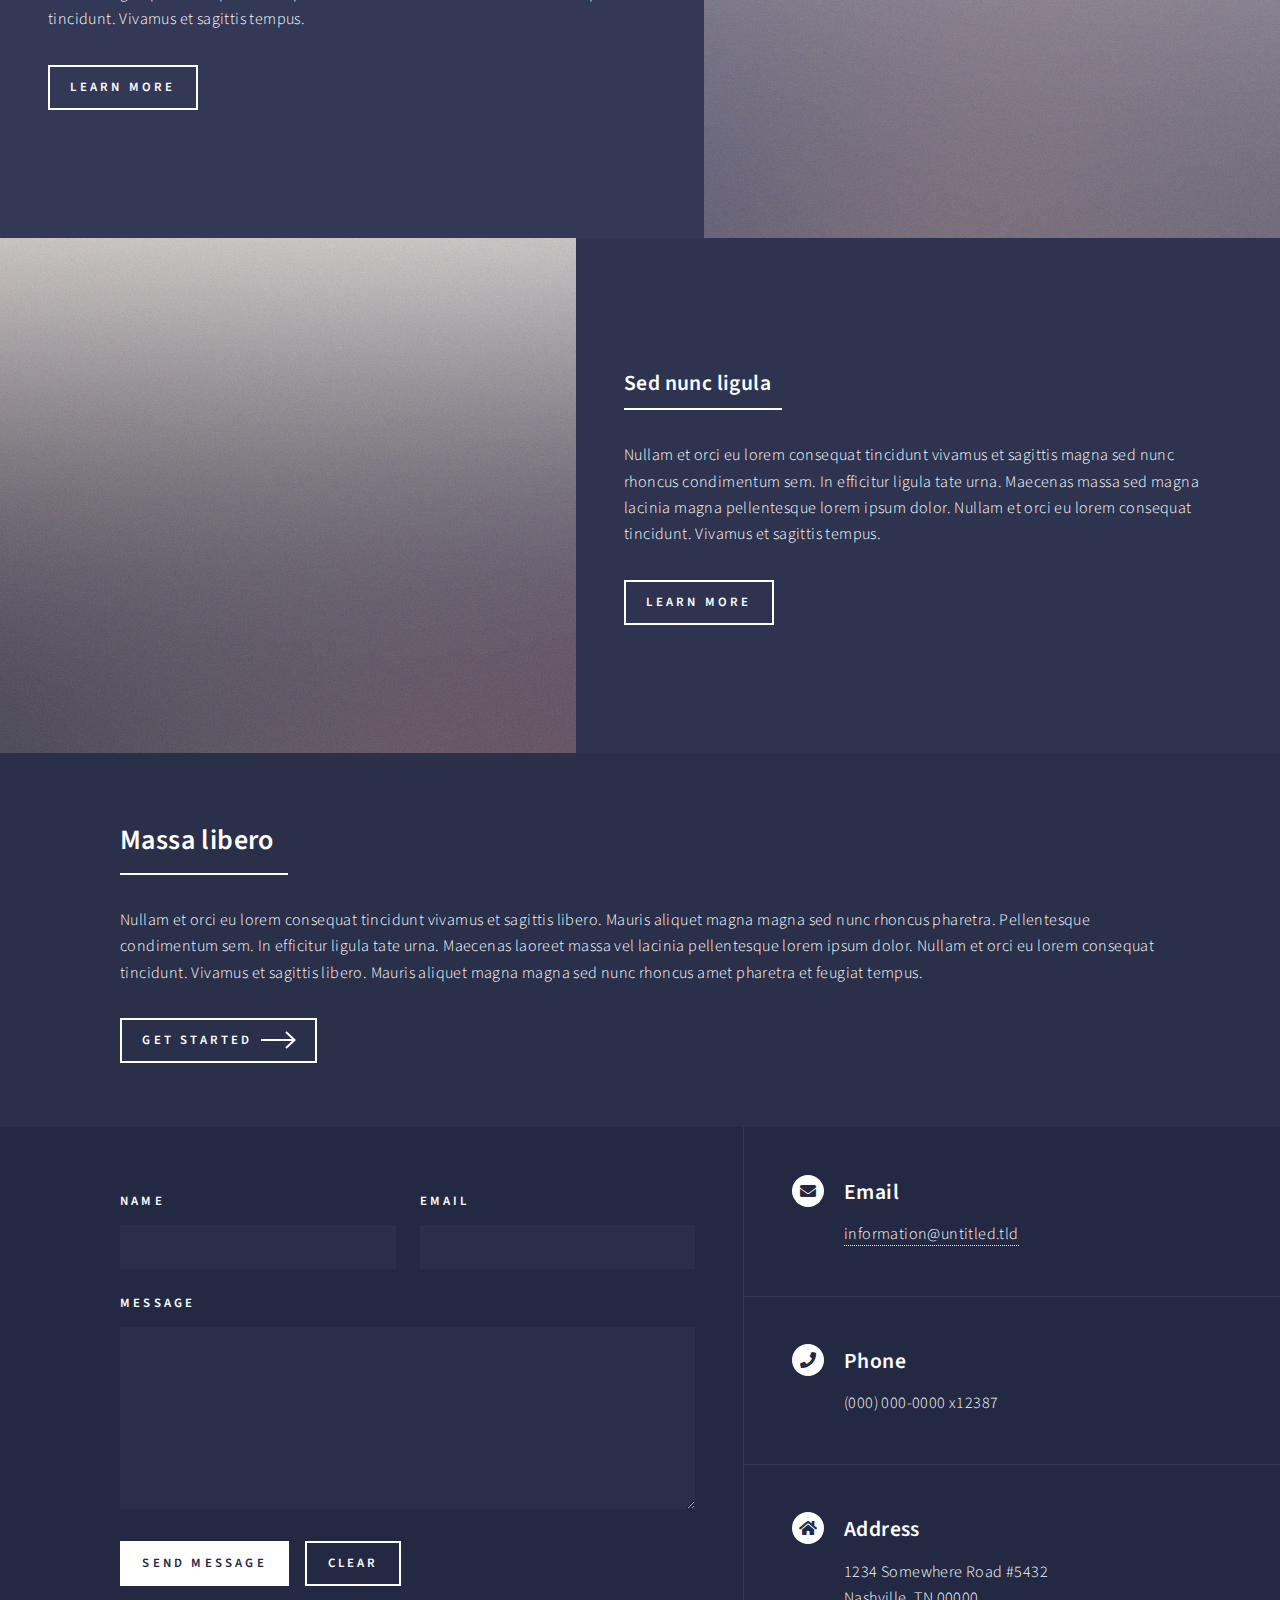
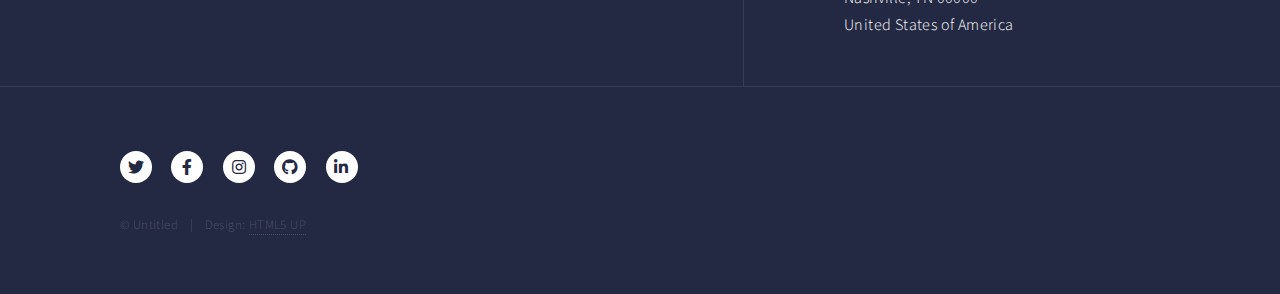
<file: landing.html>
<!DOCTYPE HTML>
<!--
	Forty by HTML5 UP
	html5up.net | @ajlkn
	Free for personal and commercial use under the CCA 3.0 license (html5up.net/license)
-->
<html>
	<head>
		<title>Landing - Forty by HTML5 UP</title>
		<meta charset="utf-8" />
		<meta name="viewport" content="width=device-width, initial-scale=1, user-scalable=no" />
		<link rel="stylesheet" href="assets/css/main.css" />
		<noscript><link rel="stylesheet" href="assets/css/noscript.css" /></noscript>
	</head>
	<body class="is-preload">

		<!-- Wrapper -->
			<div id="wrapper">

				<!-- Header -->
				<!-- Note: The "styleN" class below should match that of the banner element. -->
					<header id="header" class="alt style2">
						<a href="index.html" class="logo"><strong>Forty</strong> <span>by HTML5 UP</span></a>
						<nav>
							<a href="#menu">Menu</a>
						</nav>
					</header>

				<!-- Menu -->
					<nav id="menu">
						<ul class="links">
							<li><a href="index.html">Home</a></li>
							<li><a href="landing.html">Landing</a></li>
							<li><a href="generic.html">Generic</a></li>
							<li><a href="elements.html">Elements</a></li>
						</ul>
						<ul class="actions stacked">
							<li><a href="#" class="button primary fit">Get Started</a></li>
							<li><a href="#" class="button fit">Log In</a></li>
						</ul>
					</nav>

				<!-- Banner -->
				<!-- Note: The "styleN" class below should match that of the header element. -->
					<section id="banner" class="style2">
						<div class="inner">
							<span class="image">
								<img src="images/pic07.jpg" alt="" />
							</span>
							<header class="major">
								<h1>Landing</h1>
							</header>
							<div class="content">
								<p>Lorem ipsum dolor sit amet nullam consequat<br />
								sed veroeros. tempus adipiscing nulla.</p>
							</div>
						</div>
					</section>

				<!-- Main -->
					<div id="main">

						<!-- One -->
							<section id="one">
								<div class="inner">
									<header class="major">
										<h2>Sed amet aliquam</h2>
									</header>
									<p>Nullam et orci eu lorem consequat tincidunt vivamus et sagittis magna sed nunc rhoncus condimentum sem. In efficitur ligula tate urna. Maecenas massa vel lacinia pellentesque lorem ipsum dolor. Nullam et orci eu lorem consequat tincidunt. Vivamus et sagittis libero. Nullam et orci eu lorem consequat tincidunt vivamus et sagittis magna sed nunc rhoncus condimentum sem. In efficitur ligula tate urna.</p>
								</div>
							</section>

						<!-- Two -->
							<section id="two" class="spotlights">
								<section>
									<a href="generic.html" class="image">
										<img src="images/pic08.jpg" alt="" data-position="center center" />
									</a>
									<div class="content">
										<div class="inner">
											<header class="major">
												<h3>Orci maecenas</h3>
											</header>
											<p>Nullam et orci eu lorem consequat tincidunt vivamus et sagittis magna sed nunc rhoncus condimentum sem. In efficitur ligula tate urna. Maecenas massa sed magna lacinia magna pellentesque lorem ipsum dolor. Nullam et orci eu lorem consequat tincidunt. Vivamus et sagittis tempus.</p>
											<ul class="actions">
												<li><a href="generic.html" class="button">Learn more</a></li>
											</ul>
										</div>
									</div>
								</section>
								<section>
									<a href="generic.html" class="image">
										<img src="images/pic09.jpg" alt="" data-position="top center" />
									</a>
									<div class="content">
										<div class="inner">
											<header class="major">
												<h3>Rhoncus magna</h3>
											</header>
											<p>Nullam et orci eu lorem consequat tincidunt vivamus et sagittis magna sed nunc rhoncus condimentum sem. In efficitur ligula tate urna. Maecenas massa sed magna lacinia magna pellentesque lorem ipsum dolor. Nullam et orci eu lorem consequat tincidunt. Vivamus et sagittis tempus.</p>
											<ul class="actions">
												<li><a href="generic.html" class="button">Learn more</a></li>
											</ul>
										</div>
									</div>
								</section>
								<section>
									<a href="generic.html" class="image">
										<img src="images/pic10.jpg" alt="" data-position="25% 25%" />
									</a>
									<div class="content">
										<div class="inner">
											<header class="major">
												<h3>Sed nunc ligula</h3>
											</header>
											<p>Nullam et orci eu lorem consequat tincidunt vivamus et sagittis magna sed nunc rhoncus condimentum sem. In efficitur ligula tate urna. Maecenas massa sed magna lacinia magna pellentesque lorem ipsum dolor. Nullam et orci eu lorem consequat tincidunt. Vivamus et sagittis tempus.</p>
											<ul class="actions">
												<li><a href="generic.html" class="button">Learn more</a></li>
											</ul>
										</div>
									</div>
								</section>
							</section>

						<!-- Three -->
							<section id="three">
								<div class="inner">
									<header class="major">
										<h2>Massa libero</h2>
									</header>
									<p>Nullam et orci eu lorem consequat tincidunt vivamus et sagittis libero. Mauris aliquet magna magna sed nunc rhoncus pharetra. Pellentesque condimentum sem. In efficitur ligula tate urna. Maecenas laoreet massa vel lacinia pellentesque lorem ipsum dolor. Nullam et orci eu lorem consequat tincidunt. Vivamus et sagittis libero. Mauris aliquet magna magna sed nunc rhoncus amet pharetra et feugiat tempus.</p>
									<ul class="actions">
										<li><a href="generic.html" class="button next">Get Started</a></li>
									</ul>
								</div>
							</section>

					</div>

				<!-- Contact -->
					<section id="contact">
						<div class="inner">
							<section>
								<form method="post" action="#">
									<div class="fields">
										<div class="field half">
											<label for="name">Name</label>
											<input type="text" name="name" id="name" />
										</div>
										<div class="field half">
											<label for="email">Email</label>
											<input type="text" name="email" id="email" />
										</div>
										<div class="field">
											<label for="message">Message</label>
											<textarea name="message" id="message" rows="6"></textarea>
										</div>
									</div>
									<ul class="actions">
										<li><input type="submit" value="Send Message" class="primary" /></li>
										<li><input type="reset" value="Clear" /></li>
									</ul>
								</form>
							</section>
							<section class="split">
								<section>
									<div class="contact-method">
										<span class="icon solid alt fa-envelope"></span>
										<h3>Email</h3>
										<a href="#">information@untitled.tld</a>
									</div>
								</section>
								<section>
									<div class="contact-method">
										<span class="icon solid alt fa-phone"></span>
										<h3>Phone</h3>
										<span>(000) 000-0000 x12387</span>
									</div>
								</section>
								<section>
									<div class="contact-method">
										<span class="icon solid alt fa-home"></span>
										<h3>Address</h3>
										<span>1234 Somewhere Road #5432<br />
										Nashville, TN 00000<br />
										United States of America</span>
									</div>
								</section>
							</section>
						</div>
					</section>

				<!-- Footer -->
					<footer id="footer">
						<div class="inner">
							<ul class="icons">
								<li><a href="#" class="icon brands alt fa-twitter"><span class="label">Twitter</span></a></li>
								<li><a href="#" class="icon brands alt fa-facebook-f"><span class="label">Facebook</span></a></li>
								<li><a href="#" class="icon brands alt fa-instagram"><span class="label">Instagram</span></a></li>
								<li><a href="#" class="icon brands alt fa-github"><span class="label">GitHub</span></a></li>
								<li><a href="#" class="icon brands alt fa-linkedin-in"><span class="label">LinkedIn</span></a></li>
							</ul>
							<ul class="copyright">
								<li>&copy; Untitled</li><li>Design: <a href="https://html5up.net">HTML5 UP</a></li>
							</ul>
						</div>
					</footer>

			</div>

		<!-- Scripts -->
			<script src="assets/js/jquery.min.js"></script>
			<script src="assets/js/jquery.scrolly.min.js"></script>
			<script src="assets/js/jquery.scrollex.min.js"></script>
			<script src="assets/js/browser.min.js"></script>
			<script src="assets/js/breakpoints.min.js"></script>
			<script src="assets/js/util.js"></script>
			<script src="assets/js/main.js"></script>

	</body>
</html>
</file>
<file: css/vendor.css>
/* ===================================================================
 * Tyndale Third-party Stylesheets
 * Template Ver. 1.0.0
 * 06-17-2021
 * -------------------------------------------------------------------
 *
 * TOC:
 * # PrismJS
 * # Swiper 
 * # PhotoSwipe Main CSS
 * # PhotoSwipe Skin
 * # Basiclightbox
 *
 * ------------------------------------------------------------------- */

/* ===================================================================
 * # PrismJS 1.20.0
 *   https://prismjs.com/download.html#themes=prism-tomorrow&languages=markup+css+clike+javascript+markup-templating+php
 *   
 *   prism.js tomorrow night eighties for JavaScript, CoffeeScript, CSS and HTML
 *   Based on https://github.com/chriskempson/tomorrow-theme
 *   @author Rose Pritchard
 * ------------------------------------------------------------------- */
code[class*="language-"],
pre[class*="language-"] {
    color           : #ccc;
    background      : none;
    font-family     : var(--font-mono);
    font-size       : calc(var(--text-size) * 0.9444);
    text-align      : left;
    white-space     : pre;
    word-spacing    : normal;
    word-break      : normal;
    word-wrap       : normal;
    line-height     : var(--vspace-1);
    -moz-tab-size   : 4;
    -o-tab-size     : 4;
    tab-size        : 4;
    -webkit-hyphens : none;
    -moz-hyphens    : none;
    -ms-hyphens     : none;
    hyphens         : none;
}

/* Code blocks */
pre[class*="language-"] {
    padding  : var(--vspace-0_5) 0 var(--vspace-1);
    margin   : 0;
    overflow : auto;
}

:not(pre)>code[class*="language-"],
pre[class*="language-"] {
    background : #2d2d2d;
}

/* Inline code */
:not(pre)>code[class*="language-"] {
    padding     : .1em;
    white-space : normal;
}

.token.comment,
.token.block-comment,
.token.prolog,
.token.doctype,
.token.cdata {
    color : #999;
}

.token.punctuation {
    color : #ccc;
}

.token.tag,
.token.attr-name,
.token.namespace,
.token.deleted {
    color : #e2777a;
}

.token.function-name {
    color : #6196cc;
}

.token.boolean,
.token.number,
.token.function {
    color : #f08d49;
}

.token.property,
.token.class-name,
.token.constant,
.token.symbol {
    color : #f8c555;
}

.token.selector,
.token.important,
.token.atrule,
.token.keyword,
.token.builtin {
    color : #cc99cd;
}

.token.string,
.token.char,
.token.attr-value,
.token.regex,
.token.variable {
    color : #7ec699;
}

.token.operator,
.token.entity,
.token.url {
    color : #67cdcc;
}

.token.important,
.token.bold {
    font-weight : bold;
}

.token.italic {
    font-style : italic;
}

.token.entity {
    cursor : help;
}

.token.inserted {
    color : green;
}


/* ===================================================================
 * # Swiper 6.4.5
 *   Most modern mobile touch slider and framework with hardware accelerated transitions
 *   https://swiperjs.com
 *
 *   Copyright 2014-2020 Vladimir Kharlampidi
 *
 *   Released under the MIT License
 *
 *   Released on: December 18, 2020
 * ------------------------------------------------------------------- */
@font-face {
    font-family : "swiper-icons";
    src         : url("data:application/font-woff;charset=utf-8;base64, [base64]//wADZ2x5ZgAAAywAAADMAAAD2MHtryVoZWFkAAABbAAAADAAAAA2E2+eoWhoZWEAAAGcAAAAHwAAACQC9gDzaG10eAAAAigAAAAZAAAArgJkABFsb2NhAAAC0AAAAFoAAABaFQAUGG1heHAAAAG8AAAAHwAAACAAcABAbmFtZQAAA/gAAAE5AAACXvFdBwlwb3N0AAAFNAAAAGIAAACE5s74hXjaY2BkYGAAYpf5Hu/j+W2+MnAzMYDAzaX6QjD6/4//Bxj5GA8AuRwMYGkAPywL13jaY2BkYGA88P8Agx4j+/8fQDYfA1AEBWgDAIB2BOoAeNpjYGRgYNBh4GdgYgABEMnIABJzYNADCQAACWgAsQB42mNgYfzCOIGBlYGB0YcxjYGBwR1Kf2WQZGhhYGBiYGVmgAFGBiQQkOaawtDAoMBQxXjg/wEGPcYDDA4wNUA2CCgwsAAAO4EL6gAAeNpj2M0gyAACqxgGNWBkZ2D4/wMA+xkDdgAAAHjaY2BgYGaAYBkGRgYQiAHyGMF8FgYHIM3DwMHABGQrMOgyWDLEM1T9/w8UBfEMgLzE////P/5//f/V/xv+r4eaAAeMbAxwIUYmIMHEgKYAYjUcsDAwsLKxc3BycfPw8jEQA/[base64]/uznmfPFBNODM2K7MTQ45YEAZqGP81AmGGcF3iPqOop0r1SPTaTbVkfUe4HXj97wYE+yNwWYxwWu4v1ugWHgo3S1XdZEVqWM7ET0cfnLGxWfkgR42o2PvWrDMBSFj/IHLaF0zKjRgdiVMwScNRAoWUoH78Y2icB/yIY09An6AH2Bdu/UB+yxopYshQiEvnvu0dURgDt8QeC8PDw7Fpji3fEA4z/PEJ6YOB5hKh4dj3EvXhxPqH/SKUY3rJ7srZ4FZnh1PMAtPhwP6fl2PMJMPDgeQ4rY8YT6Gzao0eAEA409DuggmTnFnOcSCiEiLMgxCiTI6Cq5DZUd3Qmp10vO0LaLTd2cjN4fOumlc7lUYbSQcZFkutRG7g6JKZKy0RmdLY680CDnEJ+UMkpFFe1RN7nxdVpXrC4aTtnaurOnYercZg2YVmLN/d/gczfEimrE/fs/bOuq29Zmn8tloORaXgZgGa78yO9/cnXm2BpaGvq25Dv9S4E9+5SIc9PqupJKhYFSSl47+Qcr1mYNAAAAeNptw0cKwkAAAMDZJA8Q7OUJvkLsPfZ6zFVERPy8qHh2YER+3i/BP83vIBLLySsoKimrqKqpa2hp6+jq6RsYGhmbmJqZSy0sraxtbO3sHRydnEMU4uR6yx7JJXveP7WrDycAAAAAAAH//wACeNpjYGRgYOABYhkgZgJCZgZNBkYGLQZtIJsFLMYAAAw3ALgAeNolizEKgDAQBCchRbC2sFER0YD6qVQiBCv/H9ezGI6Z5XBAw8CBK/m5iQQVauVbXLnOrMZv2oLdKFa8Pjuru2hJzGabmOSLzNMzvutpB3N42mNgZGBg4GKQYzBhYMxJLMlj4GBgAYow/P/PAJJhLM6sSoWKfWCAAwDAjgbRAAB42mNgYGBkAIIbCZo5IPrmUn0hGA0AO8EFTQAA") format("woff");
    font-weight : 400;
    font-style  : normal;
}

:root {
    --swiper-theme-color : #007aff;
}

.swiper-container {
    margin-left  : auto;
    margin-right : auto;
    position     : relative;
    overflow     : hidden;
    list-style   : none;
    padding      : 0;
    /* Fix of Webkit flickering */
    z-index      : 1;
}

.swiper-container-vertical>.swiper-wrapper {
    flex-direction : column;
}

.swiper-wrapper {
    position            : relative;
    width               : 100%;
    height              : 100%;
    z-index             : 1;
    display             : flex;
    transition-property : transform;
    box-sizing          : content-box;
}

.swiper-container-android .swiper-slide,
.swiper-wrapper {
    transform : translate3d(0px, 0, 0);
}

.swiper-container-multirow>.swiper-wrapper {
    flex-wrap : wrap;
}

.swiper-container-multirow-column>.swiper-wrapper {
    flex-wrap      : wrap;
    flex-direction : column;
}

.swiper-container-free-mode>.swiper-wrapper {
    transition-timing-function : ease-out;
    margin                     : 0 auto;
}

.swiper-slide {
    flex-shrink         : 0;
    width               : 100%;
    height              : 100%;
    position            : relative;
    transition-property : transform;
}

.swiper-slide-invisible-blank {
    visibility : hidden;
}

/* Auto Height */
.swiper-container-autoheight,
.swiper-container-autoheight .swiper-slide {
    height : auto;
}

.swiper-container-autoheight .swiper-wrapper {
    align-items         : flex-start;
    transition-property : transform, height;
}

/* 3D Effects */
.swiper-container-3d {
    perspective : 1200px;
}

.swiper-container-3d .swiper-wrapper,
.swiper-container-3d .swiper-slide,
.swiper-container-3d .swiper-slide-shadow-left,
.swiper-container-3d .swiper-slide-shadow-right,
.swiper-container-3d .swiper-slide-shadow-top,
.swiper-container-3d .swiper-slide-shadow-bottom,
.swiper-container-3d .swiper-cube-shadow {
    transform-style : preserve-3d;
}

.swiper-container-3d .swiper-slide-shadow-left,
.swiper-container-3d .swiper-slide-shadow-right,
.swiper-container-3d .swiper-slide-shadow-top,
.swiper-container-3d .swiper-slide-shadow-bottom {
    position       : absolute;
    left           : 0;
    top            : 0;
    width          : 100%;
    height         : 100%;
    pointer-events : none;
    z-index        : 10;
}

.swiper-container-3d .swiper-slide-shadow-left {
    background-image : linear-gradient(to left, rgba(0, 0, 0, 0.5), rgba(0, 0, 0, 0));
}

.swiper-container-3d .swiper-slide-shadow-right {
    background-image : linear-gradient(to right, rgba(0, 0, 0, 0.5), rgba(0, 0, 0, 0));
}

.swiper-container-3d .swiper-slide-shadow-top {
    background-image : linear-gradient(to top, rgba(0, 0, 0, 0.5), rgba(0, 0, 0, 0));
}

.swiper-container-3d .swiper-slide-shadow-bottom {
    background-image : linear-gradient(to bottom, rgba(0, 0, 0, 0.5), rgba(0, 0, 0, 0));
}

/* CSS Mode */
.swiper-container-css-mode>.swiper-wrapper {
    overflow           : auto;
    scrollbar-width    : none;
    /* For Firefox */
    -ms-overflow-style : none;
    /* For Internet Explorer and Edge */
}

.swiper-container-css-mode>.swiper-wrapper::-webkit-scrollbar {
    display : none;
}

.swiper-container-css-mode>.swiper-wrapper>.swiper-slide {
    scroll-snap-align : start start;
}

.swiper-container-horizontal.swiper-container-css-mode>.swiper-wrapper {
    scroll-snap-type : x mandatory;
}

.swiper-container-vertical.swiper-container-css-mode>.swiper-wrapper {
    scroll-snap-type : y mandatory;
}

:root {
    --swiper-navigation-size  : 44px;
    /*
    --swiper-navigation-color : var(--swiper-theme-color);
    */
}

.swiper-button-prev,
.swiper-button-next {
    position        : absolute;
    top             : 50%;
    width           : calc(var(--swiper-navigation-size) / 44 * 27);
    height          : var(--swiper-navigation-size);
    margin-top      : calc(-1 * var(--swiper-navigation-size) / 2);
    z-index         : 10;
    cursor          : pointer;
    display         : flex;
    align-items     : center;
    justify-content : center;
    color           : var(--swiper-navigation-color, var(--swiper-theme-color));
}

.swiper-button-prev.swiper-button-disabled,
.swiper-button-next.swiper-button-disabled {
    opacity        : 0.35;
    cursor         : auto;
    pointer-events : none;
}

.swiper-button-prev:after,
.swiper-button-next:after {
    font-family    : swiper-icons;
    font-size      : var(--swiper-navigation-size);
    text-transform : none !important;
    letter-spacing : 0;
    text-transform : none;
    font-variant   : initial;
    line-height    : 1;
}

.swiper-button-prev,
.swiper-container-rtl .swiper-button-next {
    left  : 10px;
    right : auto;
}

.swiper-button-prev:after,
.swiper-container-rtl .swiper-button-next:after {
    content : "prev";
}

.swiper-button-next,
.swiper-container-rtl .swiper-button-prev {
    right : 10px;
    left  : auto;
}

.swiper-button-next:after,
.swiper-container-rtl .swiper-button-prev:after {
    content : "next";
}

.swiper-button-prev.swiper-button-white,
.swiper-button-next.swiper-button-white {
    --swiper-navigation-color : #ffffff;
}

.swiper-button-prev.swiper-button-black,
.swiper-button-next.swiper-button-black {
    --swiper-navigation-color : #000000;
}

.swiper-button-lock {
    display : none;
}

:root {
    /*
    --swiper-pagination-color: var(--swiper-theme-color);
    */
}

.swiper-pagination {
    position   : absolute;
    text-align : center;
    transition : 300ms opacity;
    transform  : translate3d(0, 0, 0);
    z-index    : 10;
}

.swiper-pagination.swiper-pagination-hidden {
    opacity : 0;
}

/* Common Styles */
.swiper-pagination-fraction,
.swiper-pagination-custom,
.swiper-container-horizontal>.swiper-pagination-bullets {
    bottom : 10px;
    left   : 0;
    width  : 100%;
}

/* Bullets */
.swiper-pagination-bullets-dynamic {
    overflow  : hidden;
    font-size : 0;
}

.swiper-pagination-bullets-dynamic .swiper-pagination-bullet {
    transform : scale(0.33);
    position  : relative;
}

.swiper-pagination-bullets-dynamic .swiper-pagination-bullet-active {
    transform : scale(1);
}

.swiper-pagination-bullets-dynamic .swiper-pagination-bullet-active-main {
    transform : scale(1);
}

.swiper-pagination-bullets-dynamic .swiper-pagination-bullet-active-prev {
    transform : scale(0.66);
}

.swiper-pagination-bullets-dynamic .swiper-pagination-bullet-active-prev-prev {
    transform : scale(0.33);
}

.swiper-pagination-bullets-dynamic .swiper-pagination-bullet-active-next {
    transform : scale(0.66);
}

.swiper-pagination-bullets-dynamic .swiper-pagination-bullet-active-next-next {
    transform : scale(0.33);
}

.swiper-pagination-bullet {
    width         : 8px;
    height        : 8px;
    display       : inline-block;
    border-radius : 100%;
    background    : #000;
    opacity       : 0.2;
}

button.swiper-pagination-bullet {
    border             : none;
    margin             : 0;
    padding            : 0;
    box-shadow         : none;
    -webkit-appearance : none;
    -moz-appearance    : none;
    appearance         : none;
}

.swiper-pagination-clickable .swiper-pagination-bullet {
    cursor : pointer;
}

.swiper-pagination-bullet-active {
    opacity    : 1;
    background : var(--swiper-pagination-color, var(--swiper-theme-color));
}

.swiper-container-vertical>.swiper-pagination-bullets {
    right     : 10px;
    top       : 50%;
    transform : translate3d(0px, -50%, 0);
}

.swiper-container-vertical>.swiper-pagination-bullets .swiper-pagination-bullet {
    margin  : 6px 0;
    display : block;
}

.swiper-container-vertical>.swiper-pagination-bullets.swiper-pagination-bullets-dynamic {
    top       : 50%;
    transform : translateY(-50%);
    width     : 8px;
}

.swiper-container-vertical>.swiper-pagination-bullets.swiper-pagination-bullets-dynamic .swiper-pagination-bullet {
    display    : inline-block;
    transition : 200ms transform, 200ms top;
}

.swiper-container-horizontal>.swiper-pagination-bullets .swiper-pagination-bullet {
    margin : 0 4px;
}

.swiper-container-horizontal>.swiper-pagination-bullets.swiper-pagination-bullets-dynamic {
    left        : 50%;
    transform   : translateX(-50%);
    white-space : nowrap;
}

.swiper-container-horizontal>.swiper-pagination-bullets.swiper-pagination-bullets-dynamic .swiper-pagination-bullet {
    transition : 200ms transform, 200ms left;
}

.swiper-container-horizontal.swiper-container-rtl>.swiper-pagination-bullets-dynamic .swiper-pagination-bullet {
    transition : 200ms transform, 200ms right;
}

/* Progress */
.swiper-pagination-progressbar {
    background : rgba(0, 0, 0, 0.25);
    position   : absolute;
}

.swiper-pagination-progressbar .swiper-pagination-progressbar-fill {
    background       : var(--swiper-pagination-color, var(--swiper-theme-color));
    position         : absolute;
    left             : 0;
    top              : 0;
    width            : 100%;
    height           : 100%;
    transform        : scale(0);
    transform-origin : left top;
}

.swiper-container-rtl .swiper-pagination-progressbar .swiper-pagination-progressbar-fill {
    transform-origin : right top;
}

.swiper-container-horizontal>.swiper-pagination-progressbar,
.swiper-container-vertical>.swiper-pagination-progressbar.swiper-pagination-progressbar-opposite {
    width  : 100%;
    height : 4px;
    left   : 0;
    top    : 0;
}

.swiper-container-vertical>.swiper-pagination-progressbar,
.swiper-container-horizontal>.swiper-pagination-progressbar.swiper-pagination-progressbar-opposite {
    width  : 4px;
    height : 100%;
    left   : 0;
    top    : 0;
}

.swiper-pagination-white {
    --swiper-pagination-color : #ffffff;
}

.swiper-pagination-black {
    --swiper-pagination-color : #000000;
}

.swiper-pagination-lock {
    display : none;
}

/* Scrollbar */
.swiper-scrollbar {
    border-radius    : 10px;
    position         : relative;
    -ms-touch-action : none;
    background       : rgba(0, 0, 0, 0.1);
}

.swiper-container-horizontal>.swiper-scrollbar {
    position : absolute;
    left     : 1%;
    bottom   : 3px;
    z-index  : 50;
    height   : 5px;
    width    : 98%;
}

.swiper-container-vertical>.swiper-scrollbar {
    position : absolute;
    right    : 3px;
    top      : 1%;
    z-index  : 50;
    width    : 5px;
    height   : 98%;
}

.swiper-scrollbar-drag {
    height        : 100%;
    width         : 100%;
    position      : relative;
    background    : rgba(0, 0, 0, 0.5);
    border-radius : 10px;
    left          : 0;
    top           : 0;
}

.swiper-scrollbar-cursor-drag {
    cursor : move;
}

.swiper-scrollbar-lock {
    display : none;
}

.swiper-zoom-container {
    width           : 100%;
    height          : 100%;
    display         : flex;
    justify-content : center;
    align-items     : center;
    text-align      : center;
}

.swiper-zoom-container>img,
.swiper-zoom-container>svg,
.swiper-zoom-container>canvas {
    max-width  : 100%;
    max-height : 100%;
    object-fit : contain;
}

.swiper-slide-zoomed {
    cursor : move;
}

/* Preloader */
:root {
    /*
    --swiper-preloader-color: var(--swiper-theme-color);
    */
}

.swiper-lazy-preloader {
    width            : 42px;
    height           : 42px;
    position         : absolute;
    left             : 50%;
    top              : 50%;
    margin-left      : -21px;
    margin-top       : -21px;
    z-index          : 10;
    transform-origin : 50%;
    animation        : swiper-preloader-spin 1s infinite linear;
    box-sizing       : border-box;
    border           : 4px solid var(--swiper-preloader-color, var(--swiper-theme-color));
    border-radius    : 50%;
    border-top-color : transparent;
}

.swiper-lazy-preloader-white {
    --swiper-preloader-color : #fff;
}

.swiper-lazy-preloader-black {
    --swiper-preloader-color : #000;
}

@keyframes swiper-preloader-spin {
    100% {
        transform : rotate(360deg);
    }
}

/* a11y */
.swiper-container .swiper-notification {
    position       : absolute;
    left           : 0;
    top            : 0;
    pointer-events : none;
    opacity        : 0;
    z-index        : -1000;
}

.swiper-container-fade.swiper-container-free-mode .swiper-slide {
    transition-timing-function : ease-out;
}

.swiper-container-fade .swiper-slide {
    pointer-events      : none;
    transition-property : opacity;
}

.swiper-container-fade .swiper-slide .swiper-slide {
    pointer-events : none;
}

.swiper-container-fade .swiper-slide-active,
.swiper-container-fade .swiper-slide-active .swiper-slide-active {
    pointer-events : auto;
}

.swiper-container-cube {
    overflow : visible;
}

.swiper-container-cube .swiper-slide {
    pointer-events              : none;
    -webkit-backface-visibility : hidden;
    backface-visibility         : hidden;
    z-index                     : 1;
    visibility                  : hidden;
    transform-origin            : 0 0;
    width                       : 100%;
    height                      : 100%;
}

.swiper-container-cube .swiper-slide .swiper-slide {
    pointer-events : none;
}

.swiper-container-cube.swiper-container-rtl .swiper-slide {
    transform-origin : 100% 0;
}

.swiper-container-cube .swiper-slide-active,
.swiper-container-cube .swiper-slide-active .swiper-slide-active {
    pointer-events : auto;
}

.swiper-container-cube .swiper-slide-active,
.swiper-container-cube .swiper-slide-next,
.swiper-container-cube .swiper-slide-prev,
.swiper-container-cube .swiper-slide-next+.swiper-slide {
    pointer-events : auto;
    visibility     : visible;
}

.swiper-container-cube .swiper-slide-shadow-top,
.swiper-container-cube .swiper-slide-shadow-bottom,
.swiper-container-cube .swiper-slide-shadow-left,
.swiper-container-cube .swiper-slide-shadow-right {
    z-index                     : 0;
    -webkit-backface-visibility : hidden;
    backface-visibility         : hidden;
}

.swiper-container-cube .swiper-cube-shadow {
    position       : absolute;
    left           : 0;
    bottom         : 0px;
    width          : 100%;
    height         : 100%;
    background     : #000;
    opacity        : 0.6;
    -webkit-filter : blur(50px);
    filter         : blur(50px);
    z-index        : 0;
}

.swiper-container-flip {
    overflow : visible;
}

.swiper-container-flip .swiper-slide {
    pointer-events              : none;
    -webkit-backface-visibility : hidden;
    backface-visibility         : hidden;
    z-index                     : 1;
}

.swiper-container-flip .swiper-slide .swiper-slide {
    pointer-events : none;
}

.swiper-container-flip .swiper-slide-active,
.swiper-container-flip .swiper-slide-active .swiper-slide-active {
    pointer-events : auto;
}

.swiper-container-flip .swiper-slide-shadow-top,
.swiper-container-flip .swiper-slide-shadow-bottom,
.swiper-container-flip .swiper-slide-shadow-left,
.swiper-container-flip .swiper-slide-shadow-right {
    z-index                     : 0;
    -webkit-backface-visibility : hidden;
    backface-visibility         : hidden;
}


/* ===================================================================
 * # PhotoSwipe Main CSS by Dmitry Semenov
 *   photoswipe.com | MIT license 
 *
 * ------------------------------------------------------------------- */
/*
    Styles for basic PhotoSwipe functionality (sliding area, open/close transitions)
*/
/* pswp = photoswipe */
.pswp {
    display                     : none;
    position                    : absolute;
    width                       : 100%;
    height                      : 100%;
    left                        : 0;
    top                         : 0;
    overflow                    : hidden;
    -ms-touch-action            : none;
    touch-action                : none;
    z-index                     : 1500;
    -webkit-text-size-adjust    : 100%;
    /* create separate layer, to avoid paint on window.onscroll in webkit/blink */
    -webkit-backface-visibility : hidden;
    outline                     : none;
}

.pswp * {
    -webkit-box-sizing : border-box;
    box-sizing         : border-box;
}

.pswp img {
    max-width : none;
}

/* style is added when JS option showHideOpacity is set to true */
.pswp--animate_opacity {
    /* 0.001, because opacity:0 doesn't trigger Paint action, which causes lag at start of transition */
    opacity            : 0.001;
    will-change        : opacity;
    /* for open/close transition */
    -webkit-transition : opacity 333ms cubic-bezier(0.4, 0, 0.22, 1);
    transition         : opacity 333ms cubic-bezier(0.4, 0, 0.22, 1);
}

.pswp--open {
    display : block;
}

.pswp--zoom-allowed .pswp__img {
    /* autoprefixer: off */
    cursor : -webkit-zoom-in;
    cursor : -moz-zoom-in;
    cursor : zoom-in;
}

.pswp--zoomed-in .pswp__img {
    /* autoprefixer: off */
    cursor : -webkit-grab;
    cursor : -moz-grab;
    cursor : grab;
}

.pswp--dragging .pswp__img {
    /* autoprefixer: off */
    cursor : -webkit-grabbing;
    cursor : -moz-grabbing;
    cursor : grabbing;
}

/*
	Background is added as a separate element.
	As animating opacity is much faster than animating rgba() background-color.
*/
.pswp__bg {
    position                    : absolute;
    left                        : 0;
    top                         : 0;
    width                       : 100%;
    height                      : 100%;
    background                  : #000;
    opacity                     : 0;
    -webkit-transform           : translateZ(0);
    transform                   : translateZ(0);
    -webkit-backface-visibility : hidden;
    will-change                 : opacity;
}

.pswp__scroll-wrap {
    position : absolute;
    left     : 0;
    top      : 0;
    width    : 100%;
    height   : 100%;
    overflow : hidden;
}

.pswp__container,
.pswp__zoom-wrap {
    -ms-touch-action : none;
    touch-action     : none;
    position         : absolute;
    left             : 0;
    right            : 0;
    top              : 0;
    bottom           : 0;
}

/* Prevent selection and tap highlights */
.pswp__container,
.pswp__img {
    -webkit-user-select         : none;
    -moz-user-select            : none;
    -ms-user-select             : none;
    user-select                 : none;
    -webkit-tap-highlight-color : transparent;
    -webkit-touch-callout       : none;
}

.pswp__zoom-wrap {
    position                 : absolute;
    width                    : 100%;
    -webkit-transform-origin : left top;
    -ms-transform-origin     : left top;
    transform-origin         : left top;
    /* for open/close transition */
    -webkit-transition       : -webkit-transform 333ms cubic-bezier(0.4, 0, 0.22, 1);
    transition               : transform 333ms cubic-bezier(0.4, 0, 0.22, 1);
}

.pswp__bg {
    will-change        : opacity;
    /* for open/close transition */
    -webkit-transition : opacity 333ms cubic-bezier(0.4, 0, 0.22, 1);
    transition         : opacity 333ms cubic-bezier(0.4, 0, 0.22, 1);
}

.pswp--animated-in .pswp__bg,
.pswp--animated-in .pswp__zoom-wrap {
    -webkit-transition : none;
    transition         : none;
}

.pswp__container,
.pswp__zoom-wrap {
    -webkit-backface-visibility : hidden;
}

.pswp__item {
    position : absolute;
    left     : 0;
    right    : 0;
    top      : 0;
    bottom   : 0;
    overflow : hidden;
}

.pswp__img {
    position : absolute;
    width    : auto;
    height   : auto;
    top      : 0;
    left     : 0;
}

/*
	stretched thumbnail or div placeholder element (see below)
	style is added to avoid flickering in webkit/blink when layers overlap
*/
.pswp__img--placeholder {
    -webkit-backface-visibility : hidden;
}

/*
	div element that matches size of large image
	large image loads on top of it
*/
.pswp__img--placeholder--blank {
    background : #222;
}

.pswp--ie .pswp__img {
    width  : 100% !important;
    height : auto !important;
    left   : 0;
    top    : 0;
}

/*
	Error message appears when image is not loaded
	(JS option errorMsg controls markup)
*/
.pswp__error-msg {
    position    : absolute;
    left        : 0;
    top         : 50%;
    width       : 100%;
    text-align  : center;
    font-size   : 14px;
    line-height : 16px;
    margin-top  : -8px;
    color       : #CCC;
}

.pswp__error-msg a {
    color           : #CCC;
    text-decoration : underline;
}


/* ===================================================================
 * # PhotoSwipe Skin
 *
 *
 * ------------------------------------------------------------------- */
/*
    Contents:

    1. Buttons
    2. Share modal and links
    3. Index indicator ("1 of X" counter)
    4. Caption
    5. Loading indicator
    6. Additional styles (root element, top bar, idle state, hidden state, etc.)
*/
/* -------------------------------------------------------------------
 * ## 1. buttons
 * ------------------------------------------------------------------- */
/* <button> css reset */
.pswp__button {
    width              : 44px;
    height             : 44px;
    line-height        : 1;
    position           : relative;
    background         : none;
    cursor             : pointer;
    overflow           : visible;
    -webkit-appearance : none;
    display            : block;
    border             : 0;
    padding            : 0;
    margin             : 0;
    float              : right;
    opacity            : 0.6;
    -webkit-transition : opacity 0.2s;
    transition         : opacity 0.2s;
    -webkit-box-shadow : none;
    box-shadow         : none;
}

.pswp__button:focus,
.pswp__button:hover {
    opacity          : 1;
    background-color : transparent;
}

.pswp__button:active {
    outline : none;
    opacity : 0.9;
}

.pswp__button::-moz-focus-inner {
    padding : 0;
    border  : 0;
}

/* 
pswp__ui--over-close class it added when mouse is 
over element that should close gallery 
*/
.pswp__ui--over-close .pswp__button--close {
    opacity : 1;
}

.pswp__button,
.pswp__button--arrow--left:before,
.pswp__button--arrow--right:before {
    background      : url(../images/photoswipe/default-skin.png) 0 0 no-repeat;
    background-size : 264px 88px;
    width           : 44px;
    height          : 44px;
}

@media (-webkit-min-device-pixel-ratio: 1.1),
(-webkit-min-device-pixel-ratio: 1.09375),
(min-resolution: 105dpi),
(min-resolution: 1.1dppx) {

    /* Serve SVG sprite if browser supports SVG and resolution is more than 105dpi */
    .pswp--svg .pswp__button,
    .pswp--svg .pswp__button--arrow--left:before,
    .pswp--svg .pswp__button--arrow--right:before {
        background-image : url(images/photoswipe/default-skin.svg);
    }

    .pswp--svg .pswp__button--arrow--left,
    .pswp--svg .pswp__button--arrow--right {
        background : none;
    }
}

.pswp__button--close {
    background-position : 0 -44px;
}

.pswp__button--share {
    background-position : -44px -44px;
}

.pswp__button--fs {
    display : none;
}

.pswp--supports-fs .pswp__button--fs {
    display : block;
}

.pswp--fs .pswp__button--fs {
    background-position : -44px 0;
}

.pswp__button--zoom {
    display             : none;
    background-position : -88px 0;
}

.pswp--zoom-allowed .pswp__button--zoom {
    display : block;
}

.pswp--zoomed-in .pswp__button--zoom {
    background-position : -132px 0;
}

/* no arrows on touch screens */
.pswp--touch .pswp__button--arrow--left,
.pswp--touch .pswp__button--arrow--right {
    visibility : hidden;
}

/*
Arrow buttons hit area
(icon is added to :before pseudo-element)
*/
.pswp__button--arrow--left,
.pswp__button--arrow--right {
    background : none;
    top        : 50%;
    margin-top : -22px;
    width      : 30px;
    height     : 32px;
    position   : absolute;
}

.pswp__button--arrow--left {
    left : 12px;
}

.pswp__button--arrow--right {
    right : 12px;
}

.pswp__button--arrow--left:before,
.pswp__button--arrow--right:before {
    content          : '';
    top              : 0;
    background-color : rgba(0, 0, 0, 0.3);
    height           : 30px;
    width            : 32px;
    position         : absolute;
    border-radius    : 3px;
}

.pswp__button--arrow--left:before {
    left                : 6px;
    background-position : -138px -44px;
}

.pswp__button--arrow--right:before {
    right               : 6px;
    background-position : -94px -44px;
}

/* -------------------------------------------------------------------
 * ## 2. Share modal/popup and links
 * ------------------------------------------------------------------- */
.pswp__counter,
.pswp__share-modal {
    -webkit-user-select : none;
    -moz-user-select    : none;
    -ms-user-select     : none;
    user-select         : none;
}

.pswp__share-modal {
    display                     : block;
    background                  : rgba(0, 0, 0, 0.5);
    width                       : 100%;
    height                      : 100%;
    top                         : 0;
    left                        : 0;
    padding                     : 10px;
    position                    : absolute;
    z-index                     : 1600;
    opacity                     : 0;
    -webkit-transition          : opacity 0.25s ease-out;
    transition                  : opacity 0.25s ease-out;
    -webkit-backface-visibility : hidden;
    will-change                 : opacity;
}

.pswp__share-modal--hidden {
    display : none;
}

.pswp__share-tooltip {
    z-index                     : 1620;
    position                    : absolute;
    background                  : #FFF;
    top                         : 56px;
    border-radius               : 3px;
    display                     : block;
    width                       : auto;
    right                       : 44px;
    -webkit-box-shadow          : 0 2px 5px rgba(0, 0, 0, 0.25);
    box-shadow                  : 0 2px 5px rgba(0, 0, 0, 0.25);
    -webkit-transform           : translateY(6px);
    -ms-transform               : translateY(6px);
    transform                   : translateY(6px);
    -webkit-transition          : -webkit-transform 0.25s;
    transition                  : transform 0.25s;
    -webkit-backface-visibility : hidden;
    will-change                 : transform;
}

.pswp__share-tooltip a {
    display         : block;
    padding         : 9px 15px;
    color           : #000;
    text-decoration : none;
    font-size       : 13px;
    line-height     : 18px;
}

.pswp__share-tooltip a:hover {
    text-decoration : none;
    color           : #000;
}

.pswp__share-tooltip a:first-child {
    /* round corners on the first/last list item */
    border-radius : 3px 3px 0 0;
}

.pswp__share-tooltip a:last-child {
    border-radius : 0 0 3px 3px;
}

.pswp__share-modal--fade-in {
    opacity : 1;
}

.pswp__share-modal--fade-in .pswp__share-tooltip {
    -webkit-transform : translateY(0);
    -ms-transform     : translateY(0);
    transform         : translateY(0);
}

/* increase size of share links on touch devices */
.pswp--touch .pswp__share-tooltip a {
    padding : 16px 12px;
}

a.pswp__share--facebook:before {
    content                : '';
    display                : block;
    width                  : 0;
    height                 : 0;
    position               : absolute;
    top                    : -12px;
    right                  : 15px;
    border                 : 6px solid transparent;
    border-bottom-color    : #FFF;
    -webkit-pointer-events : none;
    -moz-pointer-events    : none;
    pointer-events         : none;
}

a.pswp__share--facebook:hover {
    background : #3E5C9A;
    color      : #FFF;
}

a.pswp__share--facebook:hover:before {
    border-bottom-color : #3E5C9A;
}

a.pswp__share--twitter:hover {
    background : #55ACEE;
    color      : #FFF;
}

a.pswp__share--pinterest:hover {
    background : #CCC;
    color      : #CE272D;
}

a.pswp__share--download:hover {
    background : #DDD;
}

/* -------------------------------------------------------------------
 * ## 3. Index indicator ("1 of X" counter)
 * ------------------------------------------------------------------- */
.pswp__counter {
    position    : absolute;
    left        : 6px;
    top         : 0;
    height      : 44px;
    font-size   : 13px;
    line-height : 44px;
    color       : #FFF;
    opacity     : 0.75;
    padding     : 0 10px;
}

/* -------------------------------------------------------------------
 * ## 4. Caption
 * ------------------------------------------------------------------- */
.pswp__caption {
    position   : absolute;
    left       : 0;
    bottom     : 0;
    width      : 100%;
    min-height : 45px;
}

.pswp__caption h4 {
    font-size   : 1.6rem;
    line-height : 1.5;
    margin      : 0 0 .6rem;
    color       : white;
}

.pswp__caption small {
    font-size : 12px;
    color     : rgba(255, 255, 255, 0.5);
}

.pswp__caption__center {
    text-align  : center;
    max-width   : 900px;
    margin      : 0 auto;
    font-size   : 14px;
    padding     : 10px;
    line-height : 20px;
    color       : rgba(255, 255, 255, 0.5);
}

.pswp__caption--empty {
    display : none;
}

/* Fake caption element, used to calculate height of next/prev image */
.pswp__caption--fake {
    visibility : hidden;
}

/* -------------------------------------------------------------------
 * ## 5. Loading indicator (preloader)
 * You can play with it here - http://codepen.io/dimsemenov/pen/yyBWoR
 * ------------------------------------------------------------------- */
.pswp__preloader {
    width              : 44px;
    height             : 44px;
    position           : absolute;
    top                : 0;
    left               : 50%;
    margin-left        : -22px;
    opacity            : 0;
    -webkit-transition : opacity 0.25s ease-out;
    transition         : opacity 0.25s ease-out;
    will-change        : opacity;
    direction          : ltr;
}

.pswp__preloader__icn {
    width  : 20px;
    height : 20px;
    margin : 12px;
}

.pswp__preloader--active {
    opacity : 1;
}

.pswp__preloader--active .pswp__preloader__icn {
    /* We use .gif in browsers that don't support CSS animation */
    background : url(..images/photoswipe/preloader.gif) 0 0 no-repeat;
}

.pswp--css_animation .pswp__preloader--active {
    opacity : 1;
}

.pswp--css_animation .pswp__preloader--active .pswp__preloader__icn {
    -webkit-animation : clockwise 500ms linear infinite;
    animation         : clockwise 500ms linear infinite;
}

.pswp--css_animation .pswp__preloader--active .pswp__preloader__donut {
    -webkit-animation : donut-rotate 1000ms cubic-bezier(0.4, 0, 0.22, 1) infinite;
    animation         : donut-rotate 1000ms cubic-bezier(0.4, 0, 0.22, 1) infinite;
}

.pswp--css_animation .pswp__preloader__icn {
    background : none;
    opacity    : 0.75;
    width      : 14px;
    height     : 14px;
    position   : absolute;
    left       : 15px;
    top        : 15px;
    margin     : 0;
}

.pswp--css_animation .pswp__preloader__cut {
    /* 
			The idea of animating inner circle is based on Polymer ("material") loading indicator 
			 by Keanu Lee https://blog.keanulee.com/2014/10/20/the-tale-of-three-spinners.html
		*/
    position : relative;
    width    : 7px;
    height   : 14px;
    overflow : hidden;
}

.pswp--css_animation .pswp__preloader__donut {
    -webkit-box-sizing  : border-box;
    box-sizing          : border-box;
    width               : 14px;
    height              : 14px;
    border              : 2px solid #FFF;
    border-radius       : 50%;
    border-left-color   : transparent;
    border-bottom-color : transparent;
    position            : absolute;
    top                 : 0;
    left                : 0;
    background          : none;
    margin              : 0;
}

@media screen and (max-width: 1024px) {
    .pswp__preloader {
        position : relative;
        left     : auto;
        top      : auto;
        margin   : 0;
        float    : right;
    }
}

@-webkit-keyframes clockwise {
    0% {
        -webkit-transform : rotate(0deg);
        transform         : rotate(0deg);
    }

    100% {
        -webkit-transform : rotate(360deg);
        transform         : rotate(360deg);
    }
}

@keyframes clockwise {
    0% {
        -webkit-transform : rotate(0deg);
        transform         : rotate(0deg);
    }

    100% {
        -webkit-transform : rotate(360deg);
        transform         : rotate(360deg);
    }
}

@-webkit-keyframes donut-rotate {
    0% {
        -webkit-transform : rotate(0);
        transform         : rotate(0);
    }

    50% {
        -webkit-transform : rotate(-140deg);
        transform         : rotate(-140deg);
    }

    100% {
        -webkit-transform : rotate(0);
        transform         : rotate(0);
    }
}

@keyframes donut-rotate {
    0% {
        -webkit-transform : rotate(0);
        transform         : rotate(0);
    }

    50% {
        -webkit-transform : rotate(-140deg);
        transform         : rotate(-140deg);
    }

    100% {
        -webkit-transform : rotate(0);
        transform         : rotate(0);
    }
}

/* -------------------------------------------------------------------
 * ## 6. additional styles
 * ------------------------------------------------------------------- */
/* root element of UI */
.pswp {
    font-family : var(--font-1);
}

.pswp__ui {
    -webkit-font-smoothing : auto;
    visibility             : visible;
    opacity                : 1;
    z-index                : 1550;
}

/* top black bar with buttons and "1 of X" indicator */
.pswp__top-bar {
    position : absolute;
    left     : 0;
    top      : 0;
    height   : 44px;
    width    : 100%;
    padding  : 0 6px;
}

.pswp__caption,
.pswp__top-bar,
.pswp--has_mouse .pswp__button--arrow--left,
.pswp--has_mouse .pswp__button--arrow--right {
    -webkit-backface-visibility : hidden;
    will-change                 : opacity;
    -webkit-transition          : opacity 333ms cubic-bezier(0.4, 0, 0.22, 1);
    transition                  : opacity 333ms cubic-bezier(0.4, 0, 0.22, 1);
}

/* pswp--has_mouse class is added only when two subsequent mousemove events occur */
.pswp--has_mouse .pswp__button--arrow--left,
.pswp--has_mouse .pswp__button--arrow--right {
    visibility : visible;
}

.pswp__top-bar,
.pswp__caption {
    background-color : rgba(0, 0, 0, 0.5);
}

/* pswp__ui--fit class is added when main image "fits" between top bar and bottom bar (caption) */
.pswp__ui--fit .pswp__top-bar,
.pswp__ui--fit .pswp__caption {
    background-color : rgba(0, 0, 0, 0.3);
}

/* pswp__ui--idle class is added when mouse isn't moving for several seconds (JS option timeToIdle) */
.pswp__ui--idle .pswp__top-bar {
    opacity : 0;
}

.pswp__ui--idle .pswp__button--arrow--left,
.pswp__ui--idle .pswp__button--arrow--right {
    opacity : 0;
}

/*
	pswp__ui--hidden class is added when controls are hidden
	e.g. when user taps to toggle visibility of controls
*/
.pswp__ui--hidden .pswp__top-bar,
.pswp__ui--hidden .pswp__caption,
.pswp__ui--hidden .pswp__button--arrow--left,
.pswp__ui--hidden .pswp__button--arrow--right {
    /* Force paint & create composition layer for controls. */
    opacity : 0.001;
}

/* pswp__ui--one-slide class is added when there is just one item in gallery */
.pswp__ui--one-slide .pswp__button--arrow--left,
.pswp__ui--one-slide .pswp__button--arrow--right,
.pswp__ui--one-slide .pswp__counter {
    display : none;
}

.pswp__element--disabled {
    display : none !important;
}

.pswp--minimal--dark .pswp__top-bar {
    background : none;
}

/* ===================================================================
 * # Basiclightbox
 *
 *
 * ------------------------------------------------------------------- */
.basicLightbox {
    position        : fixed;
    display         : flex;
    justify-content : center;
    align-items     : center;
    top             : 0;
    left            : 0;
    width           : 100%;
    height          : 100vh;
    background      : var(--color-body);
    opacity         : 0.01;
    transition      : opacity 0.4s ease;
    z-index         : 1000;
    will-change     : opacity;
}

.basicLightbox::after {
    content             : "";
    position            : absolute;
    top                 : 1.6rem;
    right               : 1.8rem;
    width               : 2em;
    height              : 2em;
    background          : url(../images/icons/icon-close-2.svg);
    background-position : center;
    background-size     : 1.6rem 1.6rem;
    background-repeat   : no-repeat;
    cursor              : pointer;
}

.basicLightbox--visible {
    opacity : 1;
}

.basicLightbox__placeholder {
    max-width   : 100%;
    transform   : scale(0.9);
    transition  : all 0.4s ease;
    z-index     : 1;
    will-change : transform;
    opacity     : 0;
}

.basicLightbox__placeholder>iframe:first-child:last-child,
.basicLightbox__placeholder>img:first-child:last-child,
.basicLightbox__placeholder>video:first-child:last-child {
    display    : block;
    position   : absolute;
    top        : 0;
    right      : 0;
    bottom     : 0;
    left       : 0;
    margin     : auto;
    max-width  : 95%;
    max-height : 95%;
}

.basicLightbox__placeholder>iframe:first-child:last-child,
.basicLightbox__placeholder>video:first-child:last-child {
    pointer-events : auto;
}

.basicLightbox__placeholder>img:first-child:last-child,
.basicLightbox__placeholder>video:first-child:last-child {
    width  : auto;
    height : auto;
}

.basicLightbox--iframe .basicLightbox__placeholder,
.basicLightbox--img .basicLightbox__placeholder,
.basicLightbox--video .basicLightbox__placeholder {
    width          : 100%;
    height         : 100%;
    pointer-events : none;
}

.basicLightbox--visible .basicLightbox__placeholder {
    transform : scale(1);
    opacity   : 1;
}
</file>
<file: css/styles.css>
/* =================================================================== 
 * Tyndale Main Stylesheet
 * Template Ver. 1.0.0
 * 06-17-2021
 * ------------------------------------------------------------------
 *
 * TOC:
 * # SETTINGS
 *      ## fonts 
 *      ## colors
 *      ## spacing and typescale
 *      ## grid variables
 * # NORMALIZE
 * # BASE SETUP
 * # GRID 
 *      ## large screen devices 
 *      ## medium screen devices 
 *      ## tablet devices 
 *      ## mobile devices 
 *      ## small screen devices 
 *      ## additional column stackpoints 
 * # UTILITY CLASSES
 * # TYPOGRAPHY
 *      ## base type styles
 *      ## additional typography & helper classes
 *      ## lists
 *      ## spacing
 * # PRELOADER
 * # FORM
 *      ## style placeholder text
 *      ## change autocomplete styles in Chrome
 * # BUTTONS
 * # TABLE
 * # COMPONENTS
 *      ## pagination
 *      ## alert box
 *      ## skillbars
 *      ## stats tabs
 * # PROJECT-WIDE SHARED STYLES
 *      ## media classes
 *      ## swiper overrides
 *      ## section header
 *      ## theme-specific typography classes
 * # PAGE WRAP
 * # SITE HEADER
 *      ## logo
 *      ## main navigation
 *      ## header social
 *      ## mobile menu toggle
 * # INTRO
 *      ## intro content
 *      ## intro scroll down
 *      ## intro about
 *      ## intro stats
 * # SERVICES
 *      ## services list
 * # WORKS
 *      ## portfolio list
 *      ## clients
 *      ## video block
 *      ## testimonials
 * # CONTACT
 * # FOOTER
 *      ## contact list
 *      ## copyright
 *      ## go top
 *
 * ------------------------------------------------------------------ */


/* ===================================================================
 * # SETTINGS
 *
 *
 * ------------------------------------------------------------------- */

/* ------------------------------------------------------------------- 
 * ## fonts 
 * ------------------------------------------------------------------- */
@import url("https://fonts.googleapis.com/css2?family=Inter:wght@300;400;500;600&family=Manrope:wght@300;400;500;600;700&display=swap");

:root {

    --font-1    : "Inter", sans-serif;
    --font-2    : "Manrope", sans-serif;

    /* monospace
    */
    --font-mono : Consolas, "Andale Mono", Courier, "Courier New", monospace;
}

/* ------------------------------------------------------------------- 
 * ## colors
 * ------------------------------------------------------------------- */
:root {

    /* color-1(#24A89B)
     * color-2(#eddea4)
     */
    --color-1                      : rgb(109, 36, 168);
    --color-2                      : hsla(48, 67%, 79%, 1);

    /* theme color variations
     */
    --color-1-lighter              : rgb(149, 87, 219);
    --color-1-light                : rgb(130, 45, 210);
    --color-1-dark                 : rgb(95, 31, 147);
    --color-1-darker               : rgb(49, 18, 84);
    --color-2-lighter              : hsla(48, 67%, 99%, 1);
    --color-2-light                : hsla(48, 67%, 89%, 1);
    --color-2-dark                 : hsla(48, 67%, 69%, 1);
    --color-2-darker               : hsla(48, 67%, 59%, 1);

    /* feedback colors
     * color-error(#ffd1d2), color-success(#c8e675), 
     * color-info(#d7ecfb), color-notice(#fff099)
     */
    --color-error                  : hsla(359, 100%, 91%, 1);
    --color-success                : hsla(76, 69%, 68%, 1);
    --color-info                   : hsla(205, 82%, 91%, 1);
    --color-notice                 : hsla(51, 100%, 80%, 1);
    --color-error-content          : hsla(359, 50%, 50%, 1);
    --color-success-content        : hsla(76, 29%, 28%, 1);
    --color-info-content           : hsla(205, 32%, 31%, 1);
    --color-notice-content         : hsla(51, 30%, 30%, 1);

    /* shades 
     * generated using 
     * Tint & Shade Generator 
     * (https                      ://maketintsandshades.com/)
     */
    --color-black                  : #000000;
    --color-gray-19                : #020202;
    --color-gray-18                : #040404;
    --color-gray-17                : #060607;
    --color-gray-16                : #080809;
    --color-gray-15                : #0a0b0b;
    --color-gray-14                : #0c0d0d;
    --color-gray-13                : #0e0f0f;
    --color-gray-12                : #101112;
    --color-gray-11                : #121314;
    --color-gray-10                : #141516;
    --color-gray-9                 : #2c2c2d;
    --color-gray-8                 : #434445;
    --color-gray-7                 : #5b5b5c;
    --color-gray-6                 : #727373;
    --color-gray-5                 : #8a8a8b;
    --color-gray-4                 : #a1a1a2;
    --color-gray-3                 : #b9b9b9;
    --color-gray-2                 : #d0d0d0;
    --color-gray-1                 : #e8e8e8;
    --color-white                  : #ffffff;

    /* text
     */
    --color-text                   : var(--color-gray-5);
    --color-text-dark              : var(--color-white);
    --color-text-light             : var(--color-gray-6);
    --color-placeholder            : var(--color-gray-6);

    /* buttons
     */
    --color-btn                    : var(--color-gray-9);
    --color-btn-text               : var(--color-white);
    --color-btn-hover              : var(--color-white);
    --color-btn-hover-text         : var(--color-black);
    --color-btn-primary            : var(--color-1);
    --color-btn-primary-text       : var(--color-white);
    --color-btn-primary-hover      : var(--color-1-dark);
    --color-btn-primary-hover-text : var(--color-white);
    --color-btn-stroke             : var(--color-white);
    --color-btn-stroke-text        : var(--color-white);
    --color-btn-stroke-hover       : var(--color-white);
    --color-btn-stroke-hover-text  : var(--color-black);

    /* preloader
     */
    --color-preloader-bg           : var(--color-gray-12);
    --color-loader                 : white;
    --color-loader-light           : rgba(255, 255, 255, 0.1);

    /* others
     */
    --color-body                   : var(--color-gray-12);
    --color-border                 : rgba(255, 255, 255, .05);
    --border-radius                : 3px;
}

/* ------------------------------------------------------------------- 
 * ## spacing and typescale
 * ------------------------------------------------------------------- */
:root {

    /* spacing
     * base font size: 18px 
     * vertical space unit : 32px
     */
    --base-size        : 62.5%;
    --multiplier       : 1;
    --base-font-size   : calc(1.8rem * var(--multiplier));
    --space            : calc(3.2rem * var(--multiplier));

    /* vertical spacing 
     */
    --vspace-0_125     : calc(0.125 * var(--space));
    --vspace-0_25      : calc(0.25 * var(--space));
    --vspace-0_375     : calc(0.375 * var(--space));
    --vspace-0_5       : calc(0.5 * var(--space));
    --vspace-0_625     : calc(0.625 * var(--space));
    --vspace-0_75      : calc(0.75 * var(--space));
    --vspace-0_875     : calc(0.875 * var(--space));
    --vspace-1         : calc(var(--space));
    --vspace-1_25      : calc(1.25 * var(--space));
    --vspace-1_5       : calc(1.5 * var(--space));
    --vspace-1_75      : calc(1.75 * var(--space));
    --vspace-2         : calc(2 * var(--space));
    --vspace-2_5       : calc(2.5 * var(--space));
    --vspace-3         : calc(3 * var(--space));
    --vspace-3_5       : calc(3.5 * var(--space));
    --vspace-4         : calc(4 * var(--space));
    --vspace-4_5       : calc(4.5 * var(--space));
    --vspace-5         : calc(5 * var(--space));

    /* type scale
     * ratio 1         :2 | base: 18px
     * -------------------------------------------------------
     *
     * --text-display-3 = (77.40px)
     * --text-display-2 = (64.50px)
     * --text-display-1 = (53.75px)
     * --text-xxxl      = (44.79px)
     * --text-xxl       = (37.32px)
     * --text-xl        = (31.10px)
     * --text-lg        = (25.92px)
     * --text-md        = (21.60px)
     * --text-size      = (18.00px) BASE
     * --text-sm        = (15.00px)
     * --text-xs        = (12.50px)
     *
     * ---------------------------------------------------------
     */
    --text-scale-ratio : 1.2;
    --text-size        : var(--base-font-size);
    --text-xs          : calc((var(--text-size) / var(--text-scale-ratio)) / var(--text-scale-ratio));
    --text-sm          : calc(var(--text-xs) * var(--text-scale-ratio));
    --text-md          : calc(var(--text-sm) * var(--text-scale-ratio) * var(--text-scale-ratio));
    --text-lg          : calc(var(--text-md) * var(--text-scale-ratio));
    --text-xl          : calc(var(--text-lg) * var(--text-scale-ratio));
    --text-xxl         : calc(var(--text-xl) * var(--text-scale-ratio));
    --text-xxxl        : calc(var(--text-xxl) * var(--text-scale-ratio));
    --text-display-1   : calc(var(--text-xxxl) * var(--text-scale-ratio));
    --text-display-2   : calc(var(--text-display-1) * var(--text-scale-ratio));
    --text-display-3   : calc(var(--text-display-2) * var(--text-scale-ratio));

    /* default button height
     */
    --vspace-btn       : var(--vspace-2);
}

/* on mobile devices below 600px, change the value of '--multiplier' 
 * to adjust the values of base font size and vertical space unit.
 */
@media screen and (max-width: 600px) {
    :root {
        --multiplier : .875;
    }
}

/* ------------------------------------------------------------------- 
 * ## grid variables
 * ------------------------------------------------------------------- */
:root {

    /* widths for rows and containers
     */
    --width-full     : 100%;
    --width-max      : 1200px;
    --width-wide     : 1400px;
    --width-wider    : 1600px;
    --width-widest   : 1800px;
    --width-narrow   : 1000px;
    --width-narrower : 800px;
    --width-grid-max : var(--width-max);

    /* gutter
     */
    --gutter         : 2rem;
}

/* on medium screen devices
 */
@media screen and (max-width: 1200px) {
    :root {
        --gutter : 1.8rem;
    }
}

/* on mobile devices
 */
@media screen and (max-width: 600px) {
    :root {
        --gutter : 1rem;
    }
}


/* ====================================================================
 * # NORMALIZE
 *
 *
 * --------------------------------------------------------------------
 * normalize.css v8.0.1 | MIT License |
 * github.com/necolas/normalize.css
 * -------------------------------------------------------------------- */
html {
    line-height              : 1.15;
    -webkit-text-size-adjust : 100%;
}

body {
    margin : 0;
}

main {
    display : block;
}

h1 {
    font-size : 2em;
    margin    : 0.67em 0;
}

hr {
    box-sizing : content-box;
    height     : 0;
    overflow   : visible;
}

pre {
    font-family : monospace, monospace;
    font-size   : 1em;
}

a {
    background-color : transparent;
}

abbr[title] {
    border-bottom   : none;
    text-decoration : underline;
    text-decoration : underline dotted;
}

b,
strong {
    font-weight : bolder;
}

code,
kbd,
samp {
    font-family : monospace, monospace;
    font-size   : 1em;
}

small {
    font-size : 80%;
}

sub,
sup {
    font-size      : 75%;
    line-height    : 0;
    position       : relative;
    vertical-align : baseline;
}

sub {
    bottom : -0.25em;
}

sup {
    top : -0.5em;
}

img {
    border-style : none;
}

button,
input,
optgroup,
select,
textarea {
    font-family : inherit;
    font-size   : 100%;
    line-height : 1.15;
    margin      : 0;
}

button,
input {
    overflow : visible;
}

button,
select {
    text-transform : none;
}

button,
[type="button"],
[type="reset"],
[type="submit"] {
    -webkit-appearance : button;
}

button::-moz-focus-inner,
[type="button"]::-moz-focus-inner,
[type="reset"]::-moz-focus-inner,
[type="submit"]::-moz-focus-inner {
    border-style : none;
    padding      : 0;
}

button:-moz-focusring,
[type="button"]:-moz-focusring,
[type="reset"]:-moz-focusring,
[type="submit"]:-moz-focusring {
    outline : 1px dotted ButtonText;
}

fieldset {
    padding : 0.35em 0.75em 0.625em;
}

legend {
    box-sizing  : border-box;
    color       : inherit;
    display     : table;
    max-width   : 100%;
    padding     : 0;
    white-space : normal;
}

progress {
    vertical-align : baseline;
}

textarea {
    overflow : auto;
}

[type="checkbox"],
[type="radio"] {
    box-sizing : border-box;
    padding    : 0;
}

[type="number"]::-webkit-inner-spin-button,
[type="number"]::-webkit-outer-spin-button {
    height : auto;
}

[type="search"] {
    -webkit-appearance : textfield;
    outline-offset     : -2px;
}

[type="search"]::-webkit-search-decoration {
    -webkit-appearance : none;
}

::-webkit-file-upload-button {
    -webkit-appearance : button;
    font               : inherit;
}

details {
    display : block;
}

summary {
    display : list-item;
}

template {
    display : none;
}

[hidden] {
    display : none;
}


/* ===================================================================
 * # BASE SETUP
 *
 *
 * ------------------------------------------------------------------- */
html {
    font-size  : var(--base-size);
    box-sizing : border-box;
}

*,
*::before,
*::after {
    box-sizing : inherit;
}

html,
body {
    height : 100%;
}

body {
    background-color            : var(--color-body);
    -webkit-overflow-scrolling  : touch;
    -webkit-text-size-adjust    : 100%;
    -webkit-tap-highlight-color : rgba(0, 0, 0, 0);
    -webkit-font-smoothing      : antialiased;
    -moz-osx-font-smoothing     : grayscale;
}

p {
    font-size      : inherit;
    text-rendering : optimizeLegibility;
}

a {
    text-decoration : none;
}

svg,
img,
video {
    max-width : 100%;
    height    : auto;
}

pre {
    overflow : auto;
}

div,
dl,
dt,
dd,
ul,
ol,
li,
h1,
h2,
h3,
h4,
h5,
h6,
pre,
form,
p,
blockquote,
th,
td {
    margin  : 0;
    padding : 0;
}

input[type="email"],
input[type="number"],
input[type="search"],
input[type="text"],
input[type="tel"],
input[type="url"],
input[type="password"],
textarea {
    -webkit-appearance : none;
    -moz-appearance    : none;
    appearance         : none;
}


/* ===================================================================
 * # GRID v4.0.0
 *
 *
 *   -----------------------------------------------------------------
 * - Grid breakpoints are based on MAXIMUM WIDTH media queries, 
 *   meaning they apply to that one breakpoint and ALL THOSE BELOW IT.
 * - Grid columns without a specified width will automatically layout 
 *   as equal width columns.
 *
 * - BLOCK GRID columns(columns inside BLOCK GRID containers) are 
 *   equally-sized columns define at parent/row level. 
 *   A BLOCK GRID container's class attribute value begins with "block-".
 *
 * ------------------------------------------------------------------- */

/* row 
 */
.row {
    width     : 92%;
    max-width : var(--width-grid-max);
    margin    : 0 auto;
    display   : flex;
    flex-flow : row wrap;
}

.row .row {
    width        : auto;
    max-width    : none;
    margin-left  : calc(var(--gutter) * -1);
    margin-right : calc(var(--gutter) * -1);
}

/* column
 */
.column {
    display : block;
    flex    : 1 1 0%;
    padding : 0 var(--gutter);
}

.collapse>.column,
.column.collapse {
    padding : 0;
}

/* row utility classes
 */
.row.row-wrap {
    flex-wrap : wrap;
}

.row.row-nowrap {
    flex-wrap : nowrap;
}

.row.row-y-top {
    align-items : flex-start;
}

.row.row-y-bottom {
    align-items : flex-end;
}

.row.row-y-center {
    align-items : center;
}

.row.row-stretch {
    align-items : stretch;
}

.row.row-baseline {
    align-items : baseline;
}

.row.row-x-left {
    justify-content : flex-start;
}

.row.row-x-right {
    justify-content : flex-end;
}

.row.row-x-center {
    justify-content : center;
}

/* --------------------------------------------------------------------
 * ## large screen devices 
 * -------------------------------------------------------------------- */
.lg-1 {
    flex  : none;
    width : 8.33333%;
}

.lg-2 {
    flex  : none;
    width : 16.66667%;
}

.lg-3 {
    flex  : none;
    width : 25%;
}

.lg-4 {
    flex  : none;
    width : 33.33333%;
}

.lg-5 {
    flex  : none;
    width : 41.66667%;
}

.lg-6 {
    flex  : none;
    width : 50%;
}

.lg-7 {
    flex  : none;
    width : 58.33333%;
}

.lg-8 {
    flex  : none;
    width : 66.66667%;
}

.lg-9 {
    flex  : none;
    width : 75%;
}

.lg-10 {
    flex  : none;
    width : 83.33333%;
}

.lg-11 {
    flex  : none;
    width : 91.66667%;
}

.lg-12 {
    flex  : none;
    width : 100%;
}

.block-lg-one-eight>.column {
    flex  : none;
    width : 12.5%;
}

.block-lg-one-sixth>.column {
    flex  : none;
    width : 16.66667%;
}

.block-lg-one-fifth>.column {
    flex  : none;
    width : 20%;
}

.block-lg-one-fourth>.column {
    flex  : none;
    width : 25%;
}

.block-lg-one-third>.column {
    flex  : none;
    width : 33.33333%;
}

.block-lg-one-half>.column {
    flex  : none;
    width : 50%;
}

.block-lg-whole>.column {
    flex  : none;
    width : 100%;
}

/* --------------------------------------------------------------------
 * ## medium screen devices 
 * -------------------------------------------------------------------- */
@media screen and (max-width: 1200px) {
    .md-1 {
        flex  : none;
        width : 8.33333%;
    }

    .md-2 {
        flex  : none;
        width : 16.66667%;
    }

    .md-3 {
        flex  : none;
        width : 25%;
    }

    .md-4 {
        flex  : none;
        width : 33.33333%;
    }

    .md-5 {
        flex  : none;
        width : 41.66667%;
    }

    .md-6 {
        flex  : none;
        width : 50%;
    }

    .md-7 {
        flex  : none;
        width : 58.33333%;
    }

    .md-8 {
        flex  : none;
        width : 66.66667%;
    }

    .md-9 {
        flex  : none;
        width : 75%;
    }

    .md-10 {
        flex  : none;
        width : 83.33333%;
    }

    .md-11 {
        flex  : none;
        width : 91.66667%;
    }

    .md-12 {
        flex  : none;
        width : 100%;
    }

    .block-md-one-eight>.column {
        flex  : none;
        width : 12.5%;
    }

    .block-md-one-sixth>.column {
        flex  : none;
        width : 16.66667%;
    }

    .block-md-one-fifth>.column {
        flex  : none;
        width : 20%;
    }

    .block-md-one-fourth>.column {
        flex  : none;
        width : 25%;
    }

    .block-md-one-third>.column {
        flex  : none;
        width : 33.33333%;
    }

    .block-md-one-half>.column {
        flex  : none;
        width : 50%;
    }

    .block-md-whole>.column {
        flex  : none;
        width : 100%;
    }

    .hide-on-md {
        display : none;
    }
}

/* --------------------------------------------------------------------
 * ## tablet devices 
 * -------------------------------------------------------------------- */
@media screen and (max-width: 800px) {
    .tab-1 {
        flex  : none;
        width : 8.33333%;
    }

    .tab-2 {
        flex  : none;
        width : 16.66667%;
    }

    .tab-3 {
        flex  : none;
        width : 25%;
    }

    .tab-4 {
        flex  : none;
        width : 33.33333%;
    }

    .tab-5 {
        flex  : none;
        width : 41.66667%;
    }

    .tab-6 {
        flex  : none;
        width : 50%;
    }

    .tab-7 {
        flex  : none;
        width : 58.33333%;
    }

    .tab-8 {
        flex  : none;
        width : 66.66667%;
    }

    .tab-9 {
        flex  : none;
        width : 75%;
    }

    .tab-10 {
        flex  : none;
        width : 83.33333%;
    }

    .tab-11 {
        flex  : none;
        width : 91.66667%;
    }

    .tab-12 {
        flex  : none;
        width : 100%;
    }

    .block-tab-one-eight>.column {
        flex  : none;
        width : 12.5%;
    }

    .block-tab-one-sixth>.column {
        flex  : none;
        width : 16.66667%;
    }

    .block-tab-one-fifth>.column {
        flex  : none;
        width : 20%;
    }

    .block-tab-one-fourth>.column {
        flex  : none;
        width : 25%;
    }

    .block-tab-one-third>.column {
        flex  : none;
        width : 33.33333%;
    }

    .block-tab-one-half>.column {
        flex  : none;
        width : 50%;
    }

    .block-tab-whole>.column {
        flex  : none;
        width : 100%;
    }

    .hide-on-tab {
        display : none;
    }
}

/* --------------------------------------------------------------------
 * ## mobile devices 
 * -------------------------------------------------------------------- */
@media screen and (max-width: 600px) {
    .row {
        width         : 100%;
        padding-left  : 6vw;
        padding-right : 6vw;
    }

    .row .row {
        padding-left  : 0;
        padding-right : 0;
    }

    .mob-1 {
        flex  : none;
        width : 8.33333%;
    }

    .mob-2 {
        flex  : none;
        width : 16.66667%;
    }

    .mob-3 {
        flex  : none;
        width : 25%;
    }

    .mob-4 {
        flex  : none;
        width : 33.33333%;
    }

    .mob-5 {
        flex  : none;
        width : 41.66667%;
    }

    .mob-6 {
        flex  : none;
        width : 50%;
    }

    .mob-7 {
        flex  : none;
        width : 58.33333%;
    }

    .mob-8 {
        flex  : none;
        width : 66.66667%;
    }

    .mob-9 {
        flex  : none;
        width : 75%;
    }

    .mob-10 {
        flex  : none;
        width : 83.33333%;
    }

    .mob-11 {
        flex  : none;
        width : 91.66667%;
    }

    .mob-12 {
        flex  : none;
        width : 100%;
    }

    .block-mob-one-eight>.column {
        flex  : none;
        width : 12.5%;
    }

    .block-mob-one-sixth>.column {
        flex  : none;
        width : 16.66667%;
    }

    .block-mob-one-fifth>.column {
        flex  : none;
        width : 20%;
    }

    .block-mob-one-fourth>.column {
        flex  : none;
        width : 25%;
    }

    .block-mob-one-third>.column {
        flex  : none;
        width : 33.33333%;
    }

    .block-mob-one-half>.column {
        flex  : none;
        width : 50%;
    }

    .block-mob-whole>.column {
        flex  : none;
        width : 100%;
    }

    .hide-on-mob {
        display : none;
    }
}

/* --------------------------------------------------------------------
 * ## small screen devices 
 * --------------------------------------------------------------------*/

/* stack columns on small screen devices
 */
@media screen and (max-width: 400px) {
    .row .row {
        margin-left  : 0;
        margin-right : 0;
    }

    .block-stack>.column,
    .column {
        flex         : none;
        width        : 100%;
        margin-left  : 0;
        margin-right : 0;
        padding      : 0;
    }

    .hide-on-sm {
        display : none;
    }
}

/* --------------------------------------------------------------------
 * ## additional column stackpoints 
 * -------------------------------------------------------------------- */
@media screen and (max-width: 1000px) {

    .stack-on-1000,
    .block-stack-on-1000>.column {
        flex         : none;
        width        : 100%;
        margin-left  : 0;
        margin-right : 0;
    }
}

@media screen and (max-width: 700px) {

    .stack-on-700,
    .block-stack-on-700>.column {
        flex         : none;
        width        : 100%;
        margin-left  : 0;
        margin-right : 0;
    }
}

@media screen and (max-width: 550px) {

    .stack-on-550,
    .block-stack-on-550>.column {
        flex         : none;
        width        : 100%;
        margin-left  : 0;
        margin-right : 0;
    }
}


/* ===================================================================
 * # UTILITY CLASSES
 *
 *
 * ------------------------------------------------------------------- */

/* flex item alignment classes
 */
.u-flexitem-center {
    margin     : auto;
    align-self : center;
}

.u-flexitem-left {
    margin-right : auto;
    align-self   : center;
}

.u-flexitem-right {
    margin-left : auto;
    align-self  : center;
}

.u-flexitem-x-center {
    margin-right : auto;
    margin-left  : auto;
}

.u-flexitem-x-left {
    margin-right : auto;
}

.u-flexitem-x-right {
    margin-left : auto;
}

.u-flexitem-y-center {
    align-self : center;
}

.u-flexitem-y-top {
    align-self : flex-start;
}

.u-flexitem-y-bottom {
    align-self : flex-end;
}

/* misc helper classes
 */
.u-clearfix:after {
    content : "";
    display : table;
    clear   : both;
}

.u-hidden {
    display : none;
}

.u-invisible {
    visibility : hidden;
}

.u-antialiased {
    -webkit-font-smoothing  : antialiased;
    -moz-osx-font-smoothing : grayscale;
}

.u-overflow-hidden {
    overflow : hidden;
}

.u-remove-top {
    margin-top : 0;
}

.u-remove-bottom {
    margin-bottom : 0;
}

.u-add-half-bottom {
    margin-bottom : var(--vspace-0_5);
}

.u-add-bottom {
    margin-bottom : var(--vspace-1);
}

.u-no-border {
    border : none;
}

.u-fullwidth {
    width : 100%;
}

.u-pull-left {
    float : left;
}

.u-pull-right {
    float : right;
}


/* ===================================================================
 * # TYPOGRAPHY 
 *
 *
 * ------------------------------------------------------------------- 
 * type scale - ratio 1:2 | base: 18px
 * -------------------------------------------------------------------
 *
 * --text-display-3 = (77.40px)
 * --text-display-2 = (64.50px)
 * --text-display-1 = (53.75px)
 * --text-xxxl      = (44.79px)
 * --text-xxl       = (37.32px)
 * --text-xl        = (31.10px)
 * --text-lg        = (25.92px)
 * --text-md        = (21.60px)
 * --text-size      = (18.00px) BASE
 * --text-sm        = (15.00px)
 * --text-xs        = (12.50px)
 *
 * -------------------------------------------------------------------- */

/* --------------------------------------------------------------------
 * ## base type styles
 * -------------------------------------------------------------------- */
body {
    font-family : var(--font-1);
    font-size   : var(--base-font-size);
    font-weight : 400;
    line-height : var(--vspace-1);
    color       : var(--color-text);
}

/* links
 */
a {
    color      : var(--color-1);
    transition : all 0.3s ease-in-out;
}

a:focus,
a:hover,
a:active {
    color : var(--color-2);
}

a:hover,
a:active {
    outline : 0;
}

/* headings
 */
h1,
h2,
h3,
h4,
h5,
h6,
.h1,
.h2,
.h3,
.h4,
.h5,
.h6 {
    font-family            : var(--font-2);
    font-weight            : 1000;
    color                  : rgb(255, 255, 255);
    font-variant-ligatures : common-ligatures;
    text-rendering         : optimizeLegibility;
}

h1,
.h1 {
    margin-top    : var(--vspace-2_5);
    margin-bottom : var(--vspace-0_75);
}

h2,
.h2,
h3,
.h3,
h4,
.h4 {
    margin-top    : var(--vspace-2);
    margin-bottom : var(--vspace-0_5);
}

h5,
.h5,
h6,
.h6 {
    margin-top    : var(--vspace-1_5);
    margin-bottom : var(--vspace-0_5);
}

h1,
.h1 {
    font-size      : var(--text-display-1);
    line-height    : var(--vspace-2);
    letter-spacing : -.01em;
}

@media screen and (max-width: 500px) {

    h1,
    .h1 {
        font-size   : var(--text-xxxl);
        line-height : calc(1.625 * var(--space));
    }
}

h2,
.h2 {
    font-size   : var(--text-xxl);
    line-height : var(--vspace-1_5);
}

h3,
.h3 {
    font-size   : var(--text-xl);
    line-height : var(--vspace-1_25);
}

h4,
.h4 {
    font-size   : var(--text-lg);
    line-height : var(--vspace-1);
}

h5,
.h5 {
    font-size   : var(--text-md);
    line-height : var(--vspace-0_875);
}

h6,
.h6 {
    font-family    : var(--font-1);
    font-size      : var(--text-sm);
    line-height    : var(--vspace-0_75);
    text-transform : uppercase;
    letter-spacing : .3rem;
}

/* emphasis, italic,
 * strong, bold and small text
 */
em,
i,
strong,
b {
    font-size   : inherit;
    line-height : inherit;
}

em,
i {
    font-style : italic;
}

strong,
b {
    font-weight : 600;
}

small {
    font-size   : 75%;
    font-weight : 400;
    line-height : var(--vspace-0_5);
}

/* blockquotes
 */
blockquote {
    margin      : 0 0 var(--vspace-1) 0;
    padding     : var(--vspace-1) var(--vspace-1_5);
    border-left : 2px solid var(--color-text-light);
    position    : relative;
}

@media screen and (max-width: 400px) {
    blockquote {
        padding : var(--vspace-0_75) var(--vspace-0_75);
    }
}

blockquote p {
    font-family : var(--font-1);
    font-weight : 400;
    font-size   : var(--text-lg);
    font-style  : normal;
    line-height : var(--vspace-1_25);
    color       : var(--color-text-dark);
    padding     : 0;
}

blockquote cite {
    display     : block;
    font-family : var(--font-1);
    font-weight : 400;
    font-size   : var(--text-sm);
    line-height : var(--vspace-0_75);
    font-style  : normal;
}

blockquote cite:before {
    content : "\2014 \0020";
}

blockquote cite,
blockquote cite a,
blockquote cite a:visited {
    color  : var(--color-text-light);
    border : none;
}

/* figures
 */
figure img,
p img {
    margin         : 0;
    vertical-align : bottom;
}

figure {
    display      : block;
    margin-left  : 0;
    margin-right : 0;
}

figure img+figcaption {
    margin-top : var(--vspace-1);
}

figcaption {
    font-style    : italic;
    font-size     : var(--text-sm);
    text-align    : center;
    margin-bottom : 0;
}

/* preformatted, code
 */
var,
kbd,
samp,
code,
pre {
    font-family : var(--font-mono);
}

pre {
    padding    : var(--vspace-0_75) var(--vspace-1) var(--vspace-1);
    background : var(--color-gray-9);
    overflow-x : auto;
}

code {
    font-size     : var(--text-sm);
    line-height   : 1.6rem;
    margin        : 0 .2rem;
    padding       : calc(((var(--vspace-1) - 1.6rem) / 2) - .1rem) calc(.8rem - .1rem);
    white-space   : nowrap;
    background    : var(--color-gray-9);
    border        : 1px solid var(--color-gray-8);
    color         : var(--color-text-dark);
    border-radius : 3px;
}

pre>code {
    display     : block;
    white-space : pre;
    line-height : var(--vspace-1);
    padding     : 0;
    margin      : 0;
    border      : none;
}

/* deleted text, abbreviation,
 * & mark text
 */
del {
    text-decoration : line-through;
}

abbr {
    font-family    : var(--font-1);
    font-weight    : 600;
    font-variant   : small-caps;
    text-transform : lowercase;
    letter-spacing : .1em;
}

abbr[title],
dfn[title] {
    border-bottom   : 1px dotted;
    cursor          : help;
    text-decoration : none;
}

mark {
    background : var(--color-2);
    color      : var(--color-black);
}

/* horizontal rule
 */
hr {
    border       : solid var(--color-border);
    border-width : .1rem 0 0;
    clear        : both;
    margin       : var(--vspace-2) 0 calc(var(--vspace-2) - 1px);
    height       : 0;
}

hr.fancy {
    border     : none;
    margin     : var(--vspace-2) 0;
    height     : var(--vspace-1);
    text-align : center;
}

hr.fancy::before {
    content        : "*****";
    letter-spacing : .3em;
}

/* --------------------------------------------------------------------
 * ## additional typography & helper classes
 * -------------------------------------------------------------------- */
.lead,
.attention-getter {
    font-family : var(--font-1);
    font-weight : 400;
    font-size   : var(--text-md);
    line-height : var(--vspace-1_25);
    color       : var(--color-text-light);
}

.pull-quote {
    position   : relative;
    padding    : 0;
    margin-top : 0;
    text-align : center;
}

.pull-quote blockquote {
    border      : none;
    margin      : 0 auto;
    max-width   : 62rem;
    padding-top : var(--vspace-2_5);
    position    : relative;
}

.pull-quote blockquote p {
    font-weight : 400;
    color       : var(--color-text-dark);
}

.pull-quote blockquote:before {
    content           : "";
    display           : block;
    height            : var(--vspace-1);
    width             : var(--vspace-1);
    background-repeat : no-repeat;
    background        : center center;
    background-size   : contain;
    background-image  : url(../images/icons/icon-quote.svg);
    transform         : translate(-50%, 0, 0);
    position          : absolute;
    top               : var(--vspace-1);
    left              : 50%;
}

.drop-cap:first-letter {
    float          : left;
    font-family    : var(--font-1);
    font-weight    : 600;
    font-size      : calc(3 * var(--space));
    line-height    : 1;
    padding        : 0 0.125em 0 0;
    text-transform : uppercase;
    background     : transparent;
    color          : var(--color-text-dark);
}

.text-center {
    text-align : center;
}

.text-left {
    text-align : left;
}

.text-right {
    text-align : right;
}

/* --------------------------------------------------------------------
 * ## lists
 * -------------------------------------------------------------------- */
ol {
    list-style : decimal;
}

ul {
    list-style : disc;
}

li {
    display : list-item;
}

ol,
ul {
    margin-left : 1.6rem;
}

ul li {
    padding-left : .4rem;
}

ul ul,
ul ol,
ol ol,
ol ul {
    margin : 1.6rem 0 1.6rem 1.6rem;
}

ul.disc li {
    display    : list-item;
    list-style : none;
    padding    : 0 0 0 .8rem;
    position   : relative;
}

ul.disc li::before {
    content        : "";
    display        : inline-block;
    width          : 8px;
    height         : 8px;
    border-radius  : 50%;
    background     : var(--color-1);
    position       : absolute;
    left           : -.9em;
    top            : 11px;
    vertical-align : middle;
}

dt {
    margin : 0;
    color  : var(--color-1);
}

dd {
    margin : 0 0 0 2rem;
}

/* definition list line style 
 */
.lining dt,
.lining dd {
    display : inline;
    margin  : 0;
}

.lining dt+dt:before,
.lining dd+dt:before {
    content     : "\A";
    white-space : pre;
}

.lining dd+dd:before {
    content : ", ";
}

.lining dd+dd:before {
    content : ", ";
}

.lining dd:before {
    content     : ": ";
    margin-left : -0.2em;
}

/* definition list dictionary style 
 */
.dictionary-style dt {
    display       : inline;
    counter-reset : definitions;
}

.dictionary-style dt+dt:before {
    content     : ", ";
    margin-left : -0.2em;
}

.dictionary-style dd {
    display           : block;
    counter-increment : definitions;
}

.dictionary-style dd:before {
    content : counter(definitions, decimal) ". ";
}

/* --------------------------------------------------------------------
 * ## spacing
 * -------------------------------------------------------------------- */
fieldset,
button,
.btn {
    margin-bottom : var(--vspace-0_5);
}

input,
textarea,
select,
pre,
blockquote,
figure,
figcaption,
table,
p,
ul,
ol,
dl,
form,
img,
.video-container,
.ss-custom-select {
    margin-bottom : var(--vspace-1);
}


/* ===================================================================
 * # PRELOADER
 * 
 * 
 * -------------------------------------------------------------------
 * - markup:
 *
 * <div id="preloader">
 *    <div id="loader"></div>
 * </div>
 *
 * ------------------------------------------------------------------- */
#preloader {
    position        : fixed;
    display         : flex;
    flex-flow       : row wrap;
    justify-content : center;
    align-items     : center;
    background      : var(--color-body);
    z-index         : 500;
    height          : 100vh;
    width           : 100%;
    opacity         : 1;
}

.no-js #preloader {
    display : none;
}

#loader {
    width             : var(--vspace-2);
    height            : var(--vspace-2);
    padding           : 0;
    background-color  : white;
    border-radius     : 100%;
    -webkit-animation : sk-scaleout 1.0s infinite ease-in-out;
    animation         : sk-scaleout 1.0s infinite ease-in-out;
}

@-webkit-keyframes sk-scaleout {
    0% {
        -webkit-transform : scale(0);
        transform         : scale(0);
    }

    100% {
        -webkit-transform : scale(1);
        transform         : scale(1);
        opacity           : 0;
    }
}

@keyframes sk-scaleout {
    0% {
        transform : scale(0);
    }

    100% {
        transform : scale(1);
        opacity   : 0;
    }
}


/* ===================================================================
 * # FORM
 *
 *
 * ------------------------------------------------------------------- */
fieldset {
    border : none;
}

input[type="email"],
input[type="number"],
input[type="search"],
input[type="text"],
input[type="tel"],
input[type="url"],
input[type="password"],
textarea,
select {
    --input-height      : var(--vspace-2);
    --input-line-height : var(--vspace-1);
    --input-vpadding    : calc((var(--input-height) - var(--input-line-height)) / 2);
    display             : block;
    height              : var(--input-height);
    padding             : var(--input-vpadding) 0 calc(var(--input-vpadding) - 1px);
    border              : 0;
    outline             : 0;
    color               : var(--color-text-light);
    font-family         : var(--font-1);
    font-size           : calc(var(--text-size) * 0.7778);
    line-height         : var(--input-line-height);
    max-width           : 100%;
    background          : transparent;
    border-bottom       : 1px solid var(--color-border);
    transition          : all .3s ease-in-out;
}

.ss-custom-select {
    position : relative;
    padding  : 0;
}

.ss-custom-select select {
    -webkit-appearance : none;
    -moz-appearance    : none;
    appearance         : none;
    text-indent        : 0.01px;
    text-overflow      : '';
    margin             : 0;
    vertical-align     : middle;
    line-height        : var(--vspace-1);
}

.ss-custom-select select option {
    padding-left     : 2rem;
    padding-right    : 2rem;
    background-color : var(--color-body);
}

.ss-custom-select select::-ms-expand {
    display : none;
}

.ss-custom-select::after {
    border-bottom    : 1px solid white;
    border-right     : 1px solid white;
    content          : '';
    display          : block;
    height           : 8px;
    width            : 8px;
    margin-top       : -7px;
    pointer-events   : none;
    position         : absolute;
    right            : 2.4rem;
    top              : 50%;
    transition       : all 0.15s ease-in-out;
    transform-origin : 66% 66%;
    transform        : rotate(45deg);
}

textarea {
    min-height : calc(8 * var(--space));
}

input[type="email"]:focus,
input[type="number"]:focus,
input[type="search"]:focus,
input[type="text"]:focus,
input[type="tel"]:focus,
input[type="url"]:focus,
input[type="password"]:focus,
textarea:focus,
select:focus {
    color         : var(--color-text);
    border-bottom : 1px solid var(--color-1);
}

label,
legend {
    font-family   : var(--font-1);
    font-weight   : 600;
    font-size     : var(--text-sm);
    line-height   : var(--vspace-0_5);
    margin-bottom : var(--vspace-0_5);
    color         : var(--color-text-dark);
    display       : block;
}

input[type="checkbox"],
input[type="radio"] {
    display : inline;
}

label>.label-text {
    display     : inline-block;
    margin-left : 1rem;
    font-family : var(--font-1);
    line-height : inherit;
}

label>input[type="checkbox"],
label>input[type="radio"] {
    margin   : 0;
    position : relative;
    top      : 2px;
}

/* ------------------------------------------------------------------- 
 * ## style placeholder text
 * ------------------------------------------------------------------- */
::-webkit-input-placeholder {
    /* WebKit, Blink, Edge */
    color : var(--color-placeholder);
}

:-moz-placeholder {
    /* Mozilla Firefox 4 to 18 */
    color   : var(--color-placeholder);
    opacity : 1;
}

::-moz-placeholder {
    /* Mozilla Firefox 19+ */
    color   : var(--color-placeholder);
    opacity : 1;
}

:-ms-input-placeholder {
    /* Internet Explorer 10-11 */
    color : var(--color-placeholder);
}

::-ms-input-placeholder {
    /* Microsoft Edge */
    color : var(--color-placeholder);
}

::placeholder {
    /* Most modern browsers support this now. */
    color : var(--color-placeholder);
}

/* ------------------------------------------------------------------- 
 * ## change autocomplete styles in Chrome
 * ------------------------------------------------------------------- */
input:-webkit-autofill,
input:-webkit-autofill:hover,
input:-webkit-autofill:focus,
textarea:-webkit-autofill,
textarea:-webkit-autofill:hover,
textarea:-webkit-autofill:focus,
select:-webkit-autofill,
select:-webkit-autofill:hover,
select:-webkit-autofill:focus {
    -webkit-text-fill-color : var(--color-1);
    transition              : background-color 5000s ease-in-out 0s;
}


/* ===================================================================
 * # BUTTONS
 *
 *
 * ------------------------------------------------------------------- */
.btn,
button,
input[type="submit"],
input[type="reset"],
input[type="button"] {
    --btn-height            : var(--vspace-btn);
    display                 : inline-block;
    font-family             : var(--font-1);
    font-weight             : 600;
    font-size               : var(--text-xs);
    text-transform          : uppercase;
    letter-spacing          : .35em;
    height                  : var(--btn-height);
    line-height             : calc(var(--btn-height) - 2px);
    padding                 : 0 3.6rem;
    margin                  : 0 0.4rem var(--vspace-0_5) 0;
    color                   : var(--color-btn-text);
    text-decoration         : none;
    text-align              : center;
    white-space             : nowrap;
    cursor                  : pointer;
    transition              : all .3s;
    border-radius           : var(--border-radius);
    background-color        : var(--color-btn);
    border                  : 1px solid var(--color-btn);
    -webkit-font-smoothing  : antialiased;
    -moz-osx-font-smoothing : grayscale;
}

.btn:focus,
button:focus,
input[type="submit"]:focus,
input[type="reset"]:focus,
input[type="button"]:focus,
.btn:hover,
button:hover,
input[type="submit"]:hover,
input[type="reset"]:hover,
input[type="button"]:hover {
    background-color : var(--color-btn-hover);
    border-color     : var(--color-btn-hover);
    color            : var(--color-btn-hover-text);
    outline          : 0;
}

/* button primary
 */
.btn.btn--primary,
button.btn--primary,
input[type="submit"].btn--primary,
input[type="reset"].btn--primary,
input[type="button"].btn--primary {
    background   : var(--color-btn-primary);
    border-color : var(--color-btn-primary);
    color        : var(--color-btn-primary-text);
}

.btn.btn--primary:focus,
button.btn--primary:focus,
input[type="submit"].btn--primary:focus,
input[type="reset"].btn--primary:focus,
input[type="button"].btn--primary:focus,
.btn.btn--primary:hover,
button.btn--primary:hover,
input[type="submit"].btn--primary:hover,
input[type="reset"].btn--primary:hover,
input[type="button"].btn--primary:hover {
    background   : var(--color-btn-primary-hover);
    border-color : var(--color-btn-primary-hover);
    color        : var(--color-btn-primary-hover-text);
}

/* button modifiers
 */
.btn.u-fullwidth,
button.u-fullwidth {
    width        : 100%;
    margin-right : 0;
}

.btn--small,
button.btn--small {
    --btn-height : calc(var(--vspace-btn) - 1.6rem);
}

.btn--medium,
button.btn--medium {
    --btn-height : calc(var(--vspace-btn) + .8rem);
}

.btn--large,
button.btn--large {
    --btn-height : calc(var(--vspace-btn) + 1.6rem);
}

.btn--stroke,
button.btn--stroke {
    background : transparent !important;
    border     : 1px solid var(--color-btn-stroke);
    color      : var(--color-btn-stroke-text);
}

.btn--stroke:focus,
button.btn--stroke:focus,
.btn--stroke:hover,
button.btn--stroke:hover {
    background : var(--color-btn-stroke-hover) !important;
    border     : 1px solid var(--color-btn-stroke-hover);
    color      : var(--color-btn-stroke-hover-text);
}

.btn--pill,
button.btn--pill {
    padding-left  : 3.2rem !important;
    padding-right : 3.2rem !important;
    border-radius : 1000px !important;
}


/* ===================================================================
 * # TABLE
 *
 *
 * ------------------------------------------------------------------- */
table {
    border-width    : 0;
    width           : 100%;
    max-width       : 100%;
    font-family     : var(--font-1);
    border-collapse : collapse;
}

th,
td {
    padding       : var(--vspace-0_5) 3.2rem calc(var(--vspace-0_5) - 1px);
    text-align    : left;
    border-bottom : 1px solid var(--color-border);
}

th {
    padding     : var(--vspace-0_5) 3.2rem;
    color       : var(--color-text-dark);
    font-family : var(--font-1);
    font-weight : 600;
}

th:first-child,
td:first-child {
    padding-left : 0;
}

th:last-child,
td:last-child {
    padding-right : 0;
}

.table-responsive {
    overflow-x                 : auto;
    -webkit-overflow-scrolling : touch;
}


/* ===================================================================
 * # COMPONENTS
 *
 *
 * ------------------------------------------------------------------- */

/* -------------------------------------------------------------------
 * ## pagination
 * ------------------------------------------------------------------- */
.pgn {
    --pgn-num-height : calc(var(--vspace-1) + .4rem);
    margin           : var(--vspace-1) auto;
    text-align       : center;
}

.pgn ul {
    display         : inline-flex;
    flex-flow       : row wrap;
    justify-content : center;
    list-style      : none;
    margin-left     : 0;
    position        : relative;
    padding         : 0 6rem;
}

.pgn ul li {
    margin  : 0;
    padding : 0;
}

.pgn__num {
    font-family   : var(--font-1);
    font-weight   : 600;
    font-size     : var(--text-size);
    line-height   : var(--vspace-1);
    display       : block;
    padding       : .2rem 1.2rem;
    height        : var(--pgn-num-height);
    margin        : .2rem .2rem;
    color         : var(--color-text-dark);
    border-radius : 4px;
    transition    : all, .3s, ease-in-out;
}

.pgn__num:focus,
.pgn__num:hover {
    background : var(--color-gray-9);
    color      : var(--color-white);
}

.pgn .current,
.pgn .current:focus,
.pgn .current:hover {
    background-color : var(--color-gray-9);
    color            : var(--color-white);
}

.pgn .inactive,
.pgn .inactive:focus,
.pgn .inactive:hover {
    opacity : 0.4;
    cursor  : default;
}

.pgn__prev,
.pgn__next {
    display         : inline-flex;
    flex-flow       : row wrap;
    justify-content : center;
    align-items     : center;
    height          : var(--pgn-num-height);
    width           : 4.8rem;
    line-height     : var(--vspace-1);
    border-radius   : 4px;
    padding         : 0;
    margin          : 0;
    opacity         : 1;
    font            : 0/0 a;
    text-shadow     : none;
    color           : transparent;
    transition      : all, .3s, ease-in-out;
    position        : absolute;
    top             : 50%;
    transform       : translate(0, -50%);
}

.pgn__prev:focus,
.pgn__prev:hover,
.pgn__next:focus,
.pgn__next:hover {
    background-color : var(--color-gray-9);
}

.pgn__prev svg,
.pgn__next svg {
    height     : 2.4rem;
    width      : 2.4rem;
    transition : all, .3s, ease-in-out;
}

.pgn__prev svg path,
.pgn__next svg path {
    fill : var(--color-text-dark);
}

.pgn__prev:focus svg path,
.pgn__prev:hover svg path,
.pgn__next:focus svg path,
.pgn__next:hover svg path {
    fill : white;
}

.pgn__prev {
    left : 0;
}

.pgn__next {
    right : 0;
}

.pgn__prev.inactive,
.pgn__next.inactive {
    opacity : 0.4;
    cursor  : default;
}

.pgn__prev.inactive:focus,
.pgn__prev.inactive:hover,
.pgn__next.inactive:focus,
.pgn__next.inactive:hover {
    background-color : transparent;
}

/* ------------------------------------------------------------------- 
 * responsive:
 * pagination
 * ------------------------------------------------------------------- */
@media screen and (max-width: 600px) {
    .pgn ul {
        padding : 0 5.2rem;
    }
}

/* ------------------------------------------------------------------- 
 * ## alert box 
 * ------------------------------------------------------------------- */
.alert-box {
    padding       : var(--vspace-0_75) 4rem var(--vspace-0_75) 3.2rem;
    margin-bottom : var(--vspace-1);
    border-radius : var(--border-radius);
    font-family   : var(--font-1);
    font-weight   : 500;
    font-size     : var(--text-sm);
    line-height   : var(--vspace-0_75);
    opacity       : 1;
    visibility    : visible;
    position      : relative;
}

.alert-box__close {
    position : absolute;
    display  : block;
    right    : 1.6rem;
    top      : 1.6rem;
    cursor   : pointer;
    width    : 12px;
    height   : 12px;
}

.alert-box__close::before,
.alert-box__close::after {
    content  : '';
    display  : inline-block;
    width    : 1px;
    height   : 12px;
    position : absolute;
    top      : 0;
    left     : 5px;
}

.alert-box__close::before {
    transform : rotate(45deg);
}

.alert-box__close::after {
    transform : rotate(-45deg);
}

.alert-box--error {
    background-color : var(--color-error);
    color            : var(--color-error-content);
}

.alert-box--error .alert-box__close::before,
.alert-box--error .alert-box__close::after {
    background-color : var(--color-error-content);
}

.alert-box--success {
    background-color : var(--color-success);
    color            : var(--color-success-content);
}

.alert-box--success .alert-box__close::before,
.alert-box--success .alert-box__close::after {
    background-color : var(--color-success-content);
}

.alert-box--info {
    background-color : var(--color-info);
    color            : var(--color-info-content);
}

.alert-box--info .alert-box__close::before,
.alert-box--info .alert-box__close::after {
    background-color : var(--color-info-content);
}

.alert-box--notice {
    background-color : var(--color-notice);
    color            : var(--color-notice-content);
}

.alert-box--notice .alert-box__close::before,
.alert-box--notice .alert-box__close::after {
    background-color : var(--color-notice-content);
}

.alert-box.hideit {
    opacity    : 0;
    visibility : hidden;
    transition : all .5s;
}

/* ------------------------------------------------------------------- 
 * ## skillbars
 * ------------------------------------------------------------------- */
.skill-bars {
    list-style : none;
    margin     : var(--vspace-2) 0 var(--vspace-1);
}

.skill-bars li {
    height        : .4rem;
    background    : var(--color-gray-9);
    width         : 100%;
    margin-bottom : calc(var(--vspace-2) - .4rem);
    padding       : 0;
    position      : relative;
}

.skill-bars li strong {
    position       : absolute;
    left           : 0;
    top            : calc((var(--vspace-1) * 1.25) * -1);
    font-family    : var(--font-1);
    font-weight    : 600;
    color          : var(--color-text-dark);
    text-transform : uppercase;
    letter-spacing : .2em;
    font-size      : var(--text-xs);
    line-height    : var(--vspace-0_75);
}

.skill-bars li .progress {
    background : var(--color-1);
    position   : relative;
    height     : 100%;
}

.skill-bars li .progress span {
    display       : block;
    font-family   : var(--font-1);
    color         : white;
    font-size     : 1rem;
    line-height   : 1;
    background    : var(--color-black);
    padding       : var(--vspace-0_25);
    border-radius : 4px;
    position      : absolute;
    right         : 0;
    top           : calc((var(--vspace-1) + .8rem) * -1);
}

.skill-bars li .progress span::after {
    position         : absolute;
    left             : 50%;
    bottom           : -10px;
    margin-left      : -5px;
    width            : 0;
    height           : 0;
    border           : 5px solid transparent;
    border-top-color : var(--color-black, var(--color-black));
    content          : "";
}

.skill-bars li .percent5 {
    width : 5%;
}

.skill-bars li .percent10 {
    width : 10%;
}

.skill-bars li .percent15 {
    width : 15%;
}

.skill-bars li .percent20 {
    width : 20%;
}

.skill-bars li .percent25 {
    width : 25%;
}

.skill-bars li .percent30 {
    width : 30%;
}

.skill-bars li .percent35 {
    width : 35%;
}

.skill-bars li .percent40 {
    width : 40%;
}

.skill-bars li .percent45 {
    width : 45%;
}

.skill-bars li .percent50 {
    width : 50%;
}

.skill-bars li .percent55 {
    width : 55%;
}

.skill-bars li .percent60 {
    width : 60%;
}

.skill-bars li .percent65 {
    width : 65%;
}

.skill-bars li .percent70 {
    width : 70%;
}

.skill-bars li .percent75 {
    width : 75%;
}

.skill-bars li .percent80 {
    width : 80%;
}

.skill-bars li .percent85 {
    width : 85%;
}

.skill-bars li .percent90 {
    width : 90%;
}

.skill-bars li .percent95 {
    width : 95%;
}

.skill-bars li .percent100 {
    width : 100%;
}

/* --------------------------------------------------------------------
 * ## stats tabs
 * -------------------------------------------------------------------- */
.stats-tabs {
    padding : 0;
    margin  : var(--vspace-1) 0;
}

.stats-tabs li {
    display      : inline-block;
    margin       : 0 1.6rem var(--vspace-0_5) 0;
    padding      : 0 1.5rem 0 0;
    border-right : 1px solid var(--color-border);
}

.stats-tabs li:last-child {
    margin  : 0;
    padding : 0;
    border  : none;
}

.stats-tabs li a {
    display     : block;
    font-family : var(--font-1);
    font-size   : var(--text-lg);
    font-weight : 600;
    line-height : var(--vspace-1_5);
    border      : none;
    color       : var(--color-text-dark);
}

.stats-tabs li a:hover {
    color : var(--color-1);
}

.stats-tabs li a em {
    display     : block;
    margin      : 0;
    font-family : var(--font-1);
    font-size   : var(--text-sm);
    line-height : var(--vspace-0_5);
    font-weight : 400;
    font-style  : normal;
    color       : var(--color-text-light);
}


/* ===================================================================
 * # PROJECT-WIDE SHARED STYLES
 *
 *
 * ------------------------------------------------------------------- */
.wide {
    max-width : var(--width-wide);
}

.wider {
    max-width : var(--width-wider);
}

.narrow {
    max-width : var(--width-narrow);
}

.body-text-sm {
    font-size   : calc(var(--text-size) * 0.8889);
    line-height : calc(0.9375 * var(--space));
}

.screen-reader-text {
    clip      : rect(1px, 1px, 1px, 1px);
    clip-path : inset(50%);
    height    : 1px;
    width     : 1px;
    margin    : -1px;
    overflow  : hidden;
    padding   : 0;
    border    : 0;
    position  : absolute;
    word-wrap : normal !important;
}

[data-animate-el] {
    opacity : 0;
}

.basicLightbox iframe {
    width        : 880px;
    aspect-ratio : 16/9;
}

/* ------------------------------------------------------------------- 
 * ## media classes
 * ------------------------------------------------------------------- */

/* floated image
 */
img.u-pull-right {
    margin : var(--vspace-0_5) 0 var(--vspace-0_5) var(--vspace-0_875);
}

img.u-pull-left {
    margin : var(--vspace-0_5) var(--vspace-0_875) var(--vspace-0_5) 0;
}

/* responsive video container
 */
.video-container {
    --aspect-ratio : 16/9;
    position       : relative;
    height         : 0;
    overflow       : hidden;
    padding-bottom : calc(100%/(var(--aspect-ratio)));
}

.video-container iframe,
.video-container object,
.video-container embed,
.video-container video {
    position : absolute;
    top      : 0;
    left     : 0;
    width    : 100%;
    height   : 100%;
}

/* ------------------------------------------------------------------- 
 * ## swiper overrides
 * ------------------------------------------------------------------- */
.swiper-container .swiper-pagination-bullets .swiper-pagination-bullet {
    margin : 0 1.2rem;
}

.swiper-container .swiper-pagination-bullet {
    width      : 6px;
    height     : 6px;
    background : white;
    opacity    : 1;
}

.swiper-container .swiper-pagination-bullet-active {
    background : var(--color-1);
    opacity    : 1;
}

/* ------------------------------------------------------------------- 
 * ## section header
 * ------------------------------------------------------------------- */
.section-header {
    max-width     : 800px;
    margin-bottom : var(--vspace-1_5);
    text-align    : center;
    position      : relative;
}

.section-header.has-bottom-sep {
    padding-bottom : calc(var(--vspace-1_25) - 1px);
    position       : relative;
}

.section-header.has-bottom-sep::before {
    content          : "";
    display          : inline-block;
    height           : 1px;
    width            : 400px;
    background-color : rgba(255, 255, 255, 0.15);
    transform        : translateX(-50%);
    position         : absolute;
    bottom           : 0;
    left             : 50%;
}

.section-header--dark.has-bottom-sep::before {
    background-color : rgba(255, 255, 255, 0.05);
}

/* ------------------------------------------------------------------- 
 * ## theme-specific typography classes
 * ------------------------------------------------------------------- */
.text-pretitle {
    font-family    : var(--font-2);
    font-size      : var(--text-sm);
    font-weight    : 600;
    color          : rgb(176, 143, 255);
    text-transform : uppercase;
    letter-spacing : .3em;
    margin-top     : 0;
    margin-left    : .2rem;
    margin-bottom  : 0;
    position       : relative;
}

.section-header--dark .text-pretitle {
    color : rgb(176, 143, 255);
}

.text-display-title {
    --text-display-title-size : 5.6rem;
    --text-multiplier         : 1;
    font-family               : var(--font-2);
    font-size                 : calc(var(--text-display-title-size) * var(--text-multiplier));
    font-weight               : 600;
    line-height               : 1.2857;
    margin-top                : 0;
}

/* ------------------------------------------------------------------- 
 * responsive:
 * project-wide shared styles
 * ------------------------------------------------------------------- */
@media screen and (max-width: 1000px) {
    .text-display-title {
        --text-multiplier : .9286;
    }
}

@media screen and (max-width: 900px) {
    .text-display-title {
        --text-multiplier : .8214;
    }
}

@media screen and (max-width: 800px) {
    .section-header {
        max-width : 600px;
    }

    .text-display-title br {
        display : none;
    }
}

@media screen and (max-width: 600px) {
    .section-header.has-bottom-sep::before {
        width : 300px;
    }

    .text-display-title {
        --text-multiplier : .75;
    }
}

@media screen and (max-width: 500px) {
    .text-display-title {
        --text-multiplier : .6786;
    }
}

@media screen and (max-width: 400px) {
    .section-header.has-bottom-sep::before {
        width : 240px;
    }

    .text-pretitle {
        font-size : var(--text-xs);
    }

    .text-display-title {
        --text-multiplier : .6071;
    }
}


/* ===================================================================
 * # PAGE WRAP
 *
 *
 * ------------------------------------------------------------------- */
.s-pagewrap {
    --header-height : 7.2rem;

    display         : flex;
    flex-direction  : column;
    min-height      : 100%;
    overflow        : hidden;
    position        : relative;
}


/* ===================================================================
 * # SITE HEADER
 *
 *
 * ------------------------------------------------------------------- */
.s-header {
    --logo-width : 50px;
    --box-shadow : 0 1px 1px rgba(0, 0, 0, 0.06),
        0 2px 2px rgba(0, 0, 0, 0.06),
        0 4px 4px rgba(0, 0, 0, 0.06),
        0 8px 8px rgba(0, 0, 0, 0.06);

    z-index          : 100;
    display          : flex;
    height           : var(--header-height);
    background-color : var(--color-body);
    border-bottom    : 1px solid var(--color-border);
    width            : 100%;
    position         : fixed;
    top              : 0;
    left             : 0;
}

.s-header__block {
    z-index : 101;
}

/* --------------------------------------------------------------------
 * ## logo
 * -------------------------------------------------------------------- */
.s-header__logo {
    z-index  : 3;
    position : absolute;
    top      : 1rem;
    left     : 2rem;
}

.s-header__logo a {
    display : block;
    margin  : 0;
    padding : 0;
    outline : 0;
    border  : none;
}

.s-header__logo img {
    width          : var(--logo-width);
    margin         : 0;
    vertical-align : bottom;
}

/* --------------------------------------------------------------------
 * ## main navigation
 * -------------------------------------------------------------------- */
.s-header__nav-wrap {
    justify-content : center;
    align-items     : flex-start;
}

.s-header__nav a {
    display             : block;
    font-size           : 10px;
    font-weight         : 400;
    line-height         : calc(var(--header-height) - 1px);
    text-transform      : uppercase;
    letter-spacing      : .4em;
    color               : rgba(255, 255, 255, 0.5);
    padding             : 0 2.8rem;
    transition-property : color, background-color;
}

.s-header__nav a:focus,
.s-header__nav a:hover {
    color : white;
}

.s-header__nav .current a {
    background-color : var(--color-gray-9);
    color            : var(--color-white);
}

.s-header__nav ul {
    list-style  : none;
    display     : flex;
    flex-flow   : row nowrap;
    margin      : 0;
    padding     : 0;
    border-left : 1px solid var(--color-border);
}

.s-header__nav li {
    padding-left : 0;
    border-right : 1px solid var(--color-border);
}

/* --------------------------------------------------------------------
 * ## header social
 * -------------------------------------------------------------------- */
.s-header__social {
    list-style : none;
    display    : flex;
    margin     : 0;
    transform  : translate(0, -50%);
    position   : absolute;
    top        : calc(50% - .2rem);
    right      : 2rem;
}

.s-header__social li {
    padding-left : 0;
    margin-right : 1rem;
    line-height  : 1;
}

.s-header__social li:last-child {
    margin-right : 0;
}

.s-header__social svg {
    height : 2.4rem;
    width  : 2.4rem;
}

.s-header__social svg path {
    fill : white;
}

/* --------------------------------------------------------------------
 * ## mobile menu toggle
 * -------------------------------------------------------------------- */
.s-header__menu-toggle {
    display  : none;
    width    : 6.8rem;
    height   : var(--header-height);
    position : absolute;
    top      : 0;
    right    : .8rem;
}

.s-header__menu-toggle span {
    display          : block;
    background-color : white;
    width            : 22px;
    height           : 1px;
    margin-top       : -1px;
    font             : 0/0 a;
    text-shadow      : none;
    color            : transparent;
    transition       : background-color 0.2s ease-in-out;
    position         : absolute;
    right            : 23px;
    top              : 50%;
    bottom           : auto;
    left             : auto;
}

.s-header__menu-toggle span::before,
.s-header__menu-toggle span::after {
    content             : "";
    width               : 100%;
    height              : 100%;
    background-color    : inherit;
    transition-duration : 0.2s, 0.2s;
    transition-delay    : 0.2s, 0s;
    position            : absolute;
    left                : 0;
}

.s-header__menu-toggle span::before {
    top                 : -8px;
    transition-property : top, transform;
}

.s-header__menu-toggle span::after {
    bottom              : -8px;
    transition-property : bottom, transform;
}

/* is clicked 
 */
.s-header__menu-toggle.is-clicked span {
    background-color : rgba(255, 255, 255, 0);
}

.s-header__menu-toggle.is-clicked span::before,
.s-header__menu-toggle.is-clicked span::after {
    background-color : white;
    transition-delay : 0s, 0.2s;
}

.s-header__menu-toggle.is-clicked span::before {
    top       : 0;
    transform : rotate(45deg);
}

.s-header__menu-toggle.is-clicked span::after {
    bottom    : 0;
    transform : rotate(-45deg);
}

/* ------------------------------------------------------------------- 
 * responsive:
 * site-header
 * ------------------------------------------------------------------- */
@media screen and (max-width: 1100px) {
    .s-header__nav a {
        font-size : 9px;
        padding   : 0 2rem;
    }
}

@media screen and (max-width: 900px) {
    .s-header {
        display          : block;
        border           : none;
        background-color : transparent;
    }

    .s-header__block {
        width            : 100%;
        height           : var(--header-height);
        background-color : var(--color-body);
        border-bottom    : 1px solid var(--color-border);
        box-shadow       : var(--box-shadow);
    }

    .s-header__logo {
        left : 2.8rem;
    }

    .s-header__nav-wrap {
        display          : block;
        width            : 100%;
        max-width        : none;
        transform        : scaleY(0);
        transform-origin : center top;
        padding          : var(--vspace-2) 3.2rem var(--vspace-2);
        background-color : var(--color-body);
        border-bottom    : 1px solid var(--color-border);
        box-shadow       : var(--box-shadow);
    }

    .s-header__nav,
    .s-header__social {
        transform  : translateY(-2rem);
        opacity    : 0;
        visibility : hidden;
    }

    .s-header__nav {
        padding : 0 0 var(--vspace-1_5);
    }

    .s-header__nav a {
        font-family    : var(--font-2);
        font-size      : var(--text-lg);
        font-weight    : 300;
        line-height    : var(--vspace-1);
        text-transform : none;
        letter-spacing : 0;
        padding        : var(--vspace-0_375) 0;
        color          : white;
    }

    .s-header__nav a:focus,
    .s-header__nav a:hover {
        color : rgba(255, 255, 255, 0.6);
    }

    .s-header__nav .current a {
        background-color : transparent;
        color            : var(--color-1);
    }

    .s-header__nav ul {
        display          : block;
        background-color : transparent;
        text-align       : left;
        margin           : 0;
        border           : none;
    }

    .s-header__nav ul li {
        display : block;
        border  : none;
    }

    .s-header__social {
        position : static;
    }

    .s-header__menu-toggle {
        display : block;
        right   : .8rem;
    }

    .menu-is-open .s-header {
        height : auto;
    }

    .menu-is-open .s-header__block {
        box-shadow : none;
    }

    .menu-is-open .s-header__nav-wrap {
        transform        : scaleY(1);
        transition       : transform 0.4s cubic-bezier(0.215, 0.61, 0.355, 1);
        transition-delay : 0s;
    }

    .menu-is-open .s-header__nav,
    .menu-is-open .s-header__social {
        transform        : translateY(0);
        opacity          : 1;
        visibility       : visible;
        transition       : all 0.4s cubic-bezier(0.215, 0.61, 0.355, 1);
        transition-delay : .4s;
    }
}


/* ===================================================================
 * # INTRO
 *
 *
 * ------------------------------------------------------------------- */
.s-intro {
    --text-huge             : 7.6rem;
    --text-huge-line-height : 1.158;
    --text-huge-multiplier  : 1;
    padding-top             : calc(var(--header-height) + var(--vspace-5));
    padding-bottom          : var(--vspace-5);
}

/* --------------------------------------------------------------------
 * ## intro content
 * -------------------------------------------------------------------- */
.s-intro__top-block {
    width    : 100%;
    padding  : 0 12%;
    position : relative;
}

.s-intro__bg {
    background-image    : url(../images/intro-bg.jpg);
    background-repeat   : no-repeat;
    background-position : center;
    background-size     : cover;
    width               : 100%;
    position            : absolute;
    top                 : calc(1.5 * var(--text-huge-line-height) * var(--text-huge) * var(--text-huge-multiplier));
    right               : 0;
    bottom              : 0;
    left                : 0;
}

.s-intro__bg::before {
    content          : "";
    display          : block;
    background-color : black;
    opacity          : .3;
    position         : absolute;
    top              : 0;
    left             : 0;
    right            : 0;
    bottom           : 0;
    width            : 100%;
    height           : 100%;
}

.s-intro__text {
    font-family    : var(--font-2);
    font-weight    : 500;
    font-size      : calc(var(--text-huge) * var(--text-huge-multiplier));
    line-height    : var(--text-huge-line-height);
    letter-spacing : normal;
    text-align     : center;
    margin         : 0;
    padding-bottom : calc(5 * var(--space));
    position       : relative;
}

.s-intro__text span {
    color : var(--color-1);
}

/* --------------------------------------------------------------------
 * ## intro scroll down
 * -------------------------------------------------------------------- */
.s-intro__scroll-down {
    display          : flex;
    align-items      : center;
    font-family      : var(--font-2);
    font-size        : 10px;
    font-weight      : 300;
    text-transform   : uppercase;
    letter-spacing   : .6em;
    color            : white;
    line-height      : 1.6rem;
    padding          : .8rem 0;
    transform        : translateY(0) rotate(90deg);
    transform-origin : right bottom;
    position         : absolute;
    bottom           : 0;
    right            : -4rem;
}

.s-intro__scroll-down svg {
    height      : 1.4rem;
    width       : 1.4rem;
    margin-left : 1.6rem;
}

.s-intro__scroll-down svg path {
    fill : white;
}

.s-intro__scroll-down:focus,
.s-intro__scroll-down:hover {
    color : var(--color-1);
}

/* --------------------------------------------------------------------
 * ## intro about
 * -------------------------------------------------------------------- */
.s-intro__about {
    z-index          : 1;
    flex             : none;
    width            : 100%;
    /*max-width        : 880px;*/
    background-color : rgba(10, 11, 11, 0.75);
    font-weight      : 300;
    font-size        : calc(var(--text-size) * 1.1111);
    line-height      : var(--vspace-1_25);
    color            : rgba(255, 255, 255, 0.8);
    margin-top       : calc(var(--vspace-3) * -1);
    margin-bottom    : var(--vspace-3_5);
    padding          : var(--vspace-2_5) var(--vspace-3) var(--vspace-2);
    position         : relative;
}

.s-intro__about::before {
    content          : "";
    display          : block;
    width            : 1px;
    height           : var(--vspace-2);
    background-color : var(--color-1);
    transform        : translateX(-50%);
    position         : absolute;
    top              : calc(var(--vspace-1) * -1);
    left             : 50%;
}

.s-intro__about .s-intro__about-title {
    text-align    : center;
    font-size     : var(--text-lg);
    line-height   : var(--vspace-1);
    margin-top    : 0;
    margin-bottom : var(--vspace-2);
}

/* --------------------------------------------------------------------
 * ## intro stats
 * -------------------------------------------------------------------- */
.stats__item h5 {
    margin-top : var(--vspace-0_75);
}

.stats__count {
    font-family : var(--font-1);
    font-weight : 500;
    font-size   : calc(var(--text-size) * 5.1111);
    line-height : 1;
    color       : var(--color-1);
}

/* ------------------------------------------------------------------- 
 * responsive:
 * intro
 * ------------------------------------------------------------------- */
@media screen and (max-width: 1400px) {
    .s-intro {
        --text-huge-multiplier : .95;
    }

    .s-intro__scroll-down {
        bottom : -22rem;
        right  : 6rem;
    }
}

@media screen and (max-width: 1300px) {
    .s-intro {
        --text-huge-multiplier : .9;
    }

    .s-intro__about {
        font-size   : calc(var(--text-size) * 1.056);
        line-height : calc(1.125 * var(--space));
    }

    .stats__count {
        font-size : calc(var(--text-size) * 4.8889);
    }
}

@media screen and (max-width: 1200px) {
    .s-intro {
        --text-huge-multiplier : .85;
        padding-top            : calc(var(--header-height) + var(--vspace-4));
    }

    .s-intro__text br {
        display : none;
    }

    .about-stats {
        max-width : 920px;
    }
}

@media screen and (max-width: 1100px) {
    .s-intro {
        --text-huge-multiplier : .75;
    }
}

@media screen and (max-width: 1000px) {
    .s-intro {
        --text-huge-multiplier : .7;
    }

    .s-intro__top-block {
        padding : 0 8vw;
    }

    .s-intro__about {
        font-size : var(--text-size);
        padding   : var(--vspace-2) var(--vspace-1_75) var(--vspace-1);
    }

    .s-intro__about .s-intro__about-title {
        font-size     : var(--text-md);
        line-height   : var(--vspace-0_875);
        margin-bottom : var(--vspace-1_5);
    }
}

@media screen and (max-width: 900px) {
    .s-intro {
        padding-top : calc(var(--header-height) + var(--vspace-3));
    }

    .s-intro__text {
        padding-bottom : calc(8 * var(--space));
    }

    .s-intro__scroll-down {
        display : none;
    }

    .s-intro__about {
        width : 82%;
    }
}

@media screen and (max-width: 800px) {
    .stats__count {
        font-size : calc(var(--text-size) * 4.4444);
    }
}

@media screen and (max-width: 700px) {
    .s-intro {
        --text-huge-multiplier : .6;
    }

    .s-intro__about {
        width       : 85%;
        font-size   : calc(var(--text-size) * 0.9444);
        line-height : var(--vspace-1);
        padding     : var(--vspace-2) var(--vspace-1_5) var(--vspace-1);
    }
}

@media screen and (max-width: 600px) {
    .s-intro {
        --text-huge-multiplier : .5;
    }

    .s-intro__top-block {
        padding : 0 5vw;
    }

    .s-intro .s-intro__text {
        padding-bottom : calc(5 * var(--space));
    }

    .s-intro__about {
        width      : calc(100% - var(--gutter) * 2);
        margin-top : 0;
        padding    : var(--vspace-2) var(--vspace-1_25) var(--vspace-1);
    }

    .s-intro__about::before {
        height : var(--vspace-1_5);
        top    : calc(var(--vspace-0_75) * -1);
    }

    .stats__item {
        margin-bottom : var(--vspace-0_25);
    }

    .stats__item h5 {
        margin-top : var(--vspace-0_5);
    }

    .stats__count {
        font-size : calc(var(--text-size) * 4);
    }
}

@media screen and (max-width: 500px) {
    .s-intro {
        --text-huge-multiplier : .425;
        padding-top            : calc(var(--header-height) + var(--vspace-2_5));
    }

    .s-intro__about {
        margin-bottom : var(--vspace-2_5);
        padding       : var(--vspace-2) var(--vspace-1) var(--vspace-0_5);
    }

    .s-intro__about .s-intro__about-title {
        font-size     : var(--text-size);
        line-height   : var(--vspace-0_75);
        margin-bottom : var(--vspace-1_25);
    }
}

@media screen and (max-width: 400px) {
    .s-intro {
        --text-huge-multiplier : .4;
        padding-top            : calc(var(--header-height) + var(--vspace-2));
    }

    .s-intro__about {
        width : 100%;
    }
}

@media screen and (max-width: 350px) {
    .s-intro {
        --text-huge-multiplier : .38;
    }

    .s-intro__about {
        padding : var(--vspace-2) var(--vspace-0_75) var(--vspace-1);
    }
}


/* ===================================================================
 * # SERVICES
 *
 *
 * ------------------------------------------------------------------- */
.s-services {
    background-color : #0b0c0d;
    padding-top      : var(--vspace-5);
    padding-bottom   : var(--vspace-5);
}

/* --------------------------------------------------------------------
 * ## services list
 * -------------------------------------------------------------------- */
.services-list {
    max-width  : 1080px;
    margin-top : var(--vspace-2_5);
    color      : white;
}

.services-list .column:nth-child(2n + 1) {
    padding-right : 2.8rem;
}

.services-list .column:nth-child(2n + 2) {
    padding-left : 2.8rem;
}

.service-item {
    display       : flex;
    margin-bottom : var(--vspace-1);
}

.service-item h3 {
    margin-top : 0;
    color      : rgb(176, 143, 255);
}

.service-icon-block {
    margin-right : 2.6rem;
}

.service-icon {
    display             : block;
    width               : var(--vspace-1_75);
    height              : var(--vspace-1_75);
    margin-top          : .4rem;
    background-repeat   : no-repeat;
    background-position : center;
    background-size     : contain;
    opacity             : 1;
}

.service-icon--product-design {
    background-image : url(../images/icons/services/gamepad.png);
}

.service-icon--branding {
    background-image : url(../images/icons/services/code.png);
}

.service-icon--frontend {
    background-image : url(../images/icons/services/cube.png);
}

.service-icon--research {
    background-image : url(../images/icons/services/camcorder.png);
}

.service-icon--illustration {
    background-image : url(../images/icons/services/blocks.png);
}

.service-icon--ecommerce {
    background-image : url(../images/icons/services/globe.png);
}

/* ------------------------------------------------------------------- 
 * responsive:
 * services
 * ------------------------------------------------------------------- */
@media screen and (max-width: 1200px) {
    .services-list .column:nth-child(2n + 1) {
        padding-right : var(--gutter);
    }

    .services-list .column:nth-child(2n + 2) {
        padding-left : var(--gutter);
    }
}

@media screen and (max-width: 1000px) {
    .service-icon-block {
        margin-right : 2rem;
    }

    .service-icon {
        width  : var(--vspace-1_5);
        height : var(--vspace-1_5);
    }
}

@media screen and (max-width: 800px) {
    .service-item {
        margin-bottom : 0;
    }

    .service-icon-block {
        margin-right : 2.6rem;
    }

    .service-icon {
        width  : var(--vspace-1_75);
        height : var(--vspace-1_75);
    }
}

@media screen and (max-width: 600px) {
    .service-item {
        display : block;
    }

    .service-icon-block {
        margin-right  : 0;
        margin-bottom : var(--vspace-0_5);
    }
}

@media screen and (max-width: 400px) {
    .services-list .column:nth-child(2n + 1) {
        padding-right : 0;
    }

    .services-list .column:nth-child(2n + 2) {
        padding-left : 0;
    }
}


/* ===================================================================
 * # WORKS
 *
 *
 * ------------------------------------------------------------------- */
.s-works {
    padding-top    : var(--vspace-5);
    padding-bottom : var(--vspace-4);
}

/* ------------------------------------------------------------------- 
 * ## portfolio list
 * ------------------------------------------------------------------- */
.folio-list {
    margin-top    : var(--vspace-2_5);
    margin-bottom : var(--vspace-2);
}

.folio-item {
    position : relative;
    overflow : hidden;
}

.folio-item__caption {
    display : none;
}

/* thumbnail
 */
.folio-item__thumb a {
    display : block;
}

.folio-item__thumb a::before {
    z-index          : 1;
    content          : "";
    display          : block;
    background-color : rgba(0, 0, 0, 0.85);
    opacity          : 0;
    visibility       : hidden;
    position         : absolute;
    top              : 0;
    left             : 0;
    right            : 0;
    bottom           : 0;
    width            : 100%;
    height           : 100%;
    transition       : all, .5s;
}

.folio-item__thumb a::after {
    z-index     : 1;
    content     : "...";
    text-align  : center;
    font-family : var(--font-1);
    font-weight : 300;
    font-size   : 3rem;
    color       : white;
    display     : block;
    height      : 3.2rem;
    width       : 3.2rem;
    line-height : 3.2rem;
    margin-left : -1.6rem;
    margin-top  : -3rem;
    text-align  : center;
    opacity     : 0;
    visibility  : hidden;
    transform   : scale(0.5);
    transition  : all, 0.5s cubic-bezier(0.215, 0.61, 0.355, 1);
    position    : absolute;
    left        : 50%;
    top         : 50%;
}

.folio-item__thumb img {
    vertical-align : bottom;
    margin-bottom  : 0;
    transition     : all, 0.5s cubic-bezier(0.215, 0.61, 0.355, 1);
}

/* portfolio info
 */
.folio-item__info {
    z-index    : 2;
    padding    : 0 3rem;
    transform  : translateY(-100%);
    opacity    : 0;
    visibility : hidden;
    transition : all 0.5s cubic-bezier(0.215, 0.61, 0.355, 1);
    position   : absolute;
    left       : 0;
    top        : var(--vspace-1);
}

.folio-item__title {
    font-size   : calc(var(--text-size) * 0.8889);
    line-height : 1.25;
    margin      : 0;
    color       : white;
}

.folio-item__cat {
    font-family   : var(--font-2);
    font-size     : 1.2rem;
    font-size     : calc(var(--text-size) * 0.6667);
    line-height   : 1.5;
    margin-bottom : 0.2rem;
    color         : rgba(255, 255, 255, 0.5);
}

.folio-item__project-link {
    z-index          : 2;
    display          : block;
    font-weight      : 400;
    font-size        : 1.2rem;
    line-height      : 2rem;
    color            : white;
    background-color : transparent;
    border           : 1px solid rgba(255, 255, 255, 0.3);
    padding          : .6rem 1.2rem;
    opacity          : 0;
    visibility       : hidden;
    transform        : translateX(-100%);
    transition       : all 0.5s cubic-bezier(0.215, 0.61, 0.355, 1);
    position         : absolute;
    bottom           : var(--vspace-1);
    left             : 3rem;
}

.folio-item__project-link::before {
    display          : block;
    content          : "";
    height           : 1px;
    width            : 3rem;
    background-color : rgba(255, 255, 255, 0.3);
    position         : absolute;
    top              : 50%;
    left             : -3rem;
}

.folio-item__project-link:focus,
.folio-item__project-link:hover,
.folio-item__project-link:active {
    background-color : white;
    border           : 1px solid white;
    color            : black;
}

/* on hover
 */
.folio-item:hover .folio-item__thumb img {
    transform : scale(1.05);
}

.folio-item:hover .folio-item__thumb a::before {
    opacity    : 1;
    visibility : visible;
}

.folio-item:hover .folio-item__thumb a::after {
    opacity    : 1;
    visibility : visible;
    transform  : scale(1);
}

.folio-item:hover .folio-item__info {
    opacity    : 1;
    visibility : visible;
    transform  : translateY(0);
}

.folio-item:hover .folio-item__project-link {
    opacity    : 1;
    visibility : visible;
    transform  : translateX(0);
}

.centered-image {
    display: flex;
    align-items: center;
    justify-content: center;
    height: 100%;
}

.centered-image img {
    max-width: 100%;
    max-height: 100%;
}


/* ------------------------------------------------------------------- 
 * ## clients
 * ------------------------------------------------------------------- */
.clients-outer {
    max-width : 1020px;
}

.clients-outer .text-clients-title {
    max-width    : 640px;
    line-height  : calc(1.375 * var(--space));
    margin-left  : auto;
    margin-right : auto;
    text-align   : center;
}

.clients {
    margin-top     : var(--vspace-1_5);
    padding-bottom : var(--vspace-3);
}

.clients__slide img {
    margin     : 0;
    opacity    : .15;
    transform  : scale(0.9);
    transition : all 0.5s cubic-bezier(0.215, 0.61, 0.355, 1);
}

.clients__slide:focus img,
.clients__slide:hover img {
    transform : scale(1);
    opacity   : 1;
}

/* ------------------------------------------------------------------- 
 * ## video block
 * ------------------------------------------------------------------- */
.video-block {
    margin-top      : var(--vspace-5);
    display         : flex;
    justify-content : center;
    align-items     : center;
    padding-top     : calc(5.5 * var(--space));
    padding-bottom  : calc(5.5 * var(--space));
    text-align      : center;
    position        : relative;
}

.video-block__bg-left,
.video-block__bg-right {
    pointer-events      : none;
    background-position : center;
    background-repeat   : no-repeat;
    background-size     : cover;
    position            : absolute;
    top                 : 0;
    bottom              : 0;
}

.video-block__bg-left {
    background-image : url(../images/showreel-bg.png);
    left             : 0;
    right            : 50%;
}

.video-block__bg-right {
    background-image : url(../images/showreel-bg02.png);
    left             : 50%;
    right            : 0;
}

.video-block__content {
    position : relative;
}

.video-link {
    display          : flex;
    justify-content  : center;
    align-items      : center;
    background-color : white;
    height           : var(--vspace-3_5);
    width            : var(--vspace-3_5);
    border-radius    : 50%;
    margin-left      : auto;
    margin-right     : auto;
    margin-bottom    : var(--vspace-2);
}

.video-link svg {
    height    : var(--vspace-1_25);
    width     : var(--vspace-1_25);
    transform : translateX(4%);
}

.video-link svg path {
    fill       : black;
    transition : all 0.3s ease-in-out;
}

.video-link:focus,
.video-link:hover {
    background-color : var(--color-body);
}

.video-link:focus svg path,
.video-link:hover svg path {
    fill : white;
}

.video-caption {
    font-size        : calc(var(--text-size) * 0.6111);
    text-transform   : uppercase;
    letter-spacing   : .4em;
    color            : white;
    background-color : var(--color-body);
    padding          : .6rem 2.4rem .6rem 2.8rem;
    margin           : 0;
}

/* ------------------------------------------------------------------- 
 * ## testimonials
 * ------------------------------------------------------------------- */
.testimonials {
    margin-top : var(--vspace-4_5);
    max-width  : 1080px;
}

.testimonials .swiper-container {
    padding-bottom : var(--vspace-1_5);
}

/* testimonial slider
 */
.testimonial-slider__slide {
    position : relative;
}

.testimonial-slider__author {
    display       : inline-block;
    min-height    : var(--vspace-2);
    margin-bottom : var(--vspace-0_625);
    padding-left  : calc(2.25 * var(--space));
    position      : relative;
}

.testimonial-slider__avatar {
    width         : var(--vspace-1_75);
    height        : var(--vspace-1_75);
    border-radius : 100%;
    outline       : none;
    position      : absolute;
    top           : 0;
    left          : 0;
}

.testimonial-slider__cite {
    display : block;
}

.testimonial-slider__cite strong,
.testimonial-slider__cite span {
    font-style : normal;
    transition : all 0.3s ease-in-out;
}

.testimonial-slider__cite strong {
    font-size   : calc(var(--text-size) * 0.9444);
    font-weight : 400;
    line-height : var(--vspace-0_75);
    color       : var(--color-1);
}

.testimonial-slider__cite span {
    display     : block;
    font-size   : var(--text-xs);
    font-weight : 400;
    line-height : var(--vspace-0_5);
    color       : white;
}

/* ------------------------------------------------------------------- 
 * responsive:
 * works
 * ------------------------------------------------------------------- */
@media screen and (max-width: 800px) {
    .clients-outer .text-clients-title {
        max-width : 500px;
    }

    .clients-outer .text-clients-title br {
        display : none;
    }

    .testimonials {
        max-width : 600px;
    }
}

@media screen and (max-width: 600px) {
    .video-block {
        padding-top    : var(--vspace-5);
        padding-bottom : var(--vspace-5);
    }
}

@media screen and (max-width: 400px) {
    .folio-list {
        margin-bottom : var(--vspace-1);
    }

    .clients-outer .text-clients-title {
        max-width   : 300px;
        font-size   : var(--text-lg);
        line-height : var(--vspace-1);
    }

    .video-block {
        padding-top    : var(--vspace-4);
        padding-bottom : var(--vspace-4);
    }

    .video-link {
        height : var(--vspace-2_5);
        width  : var(--vspace-2_5);
    }

    .video-link svg {
        height : var(--vspace-1);
        width  : var(--vspace-1);
    }
}


/* ===================================================================
 * # CONTACT
 *
 *
 * ------------------------------------------------------------------- */
.s-contact {
    background-color : var(--color-gray-14);
    padding-top      : var(--vspace-5);
    padding-bottom   : var(--vspace-3);
}

.s-contact__content {
    max-width : 600px;
}

.s-contact__content .btn-wrap {
    max-width : 480px;
    margin    : 0 auto;
}

.s-contact__content .btn {
    display         : flex;
    justify-content : center;
    align-items     : center;
    margin-top      : var(--vspace-1);
}

.s-contact__content .btn svg {
    margin-right : 1.6rem;
    height       : var(--vspace-0_75);
    width        : var(--vspace-0_75);
}

.s-contact__content .btn svg path {
    fill : white;
}


/* ===================================================================
 * # FOOTER
 *
 *
 * ------------------------------------------------------------------- */
.s-footer {
    margin-top : var(--vspace-5);
}

.s-footer h4 {
    margin-top    : 0;
    margin-bottom : var(--vspace-1);
    color         : var(--color-text-light);
}

.s-footer__top,
.s-footer__bottom {
    max-width : 1080px;
}

.s-footer__block {
    font-size   : var(--text-lg);
    line-height : calc(1.375 * var(--space));
    color       : white;
}

.s-footer__bottom {
    margin-top : var(--vspace-1_25);
    position   : relative;
}

/* ------------------------------------------------------------------- 
 * ## contact list
 * ------------------------------------------------------------------- */
.contact-list {
    list-style  : none;
    margin-left : 0;
}

.contact-list a {
    color : white;
}

.contact-list li {
    padding-left : 0;
}

/* ------------------------------------------------------------------- 
 * ## copyright
 * ------------------------------------------------------------------- */
.ss-copyright {
    margin-right : 5.2rem;
    line-height  : var(--vspace-0_875);
    color        : var(--color-text-light);
}

.ss-copyright a {
    color : white;
}

.ss-copyright span {
    font-size : var(--text-sm);
    display   : inline-block;
}

.ss-copyright span::after {
    content : "|";
    display : inline-block;
    padding : 0 .8rem 0 1rem;
    color   : rgba(255, 255, 255, 0.1);
}

.ss-copyright span:last-child::after {
    display : none;
}

/* ------------------------------------------------------------------- 
 * ## go top
 * ------------------------------------------------------------------- */
.ss-go-top {
    z-index          : 2;
    font-size        : 9px;
    font-weight      : 300;
    line-height      : 1;
    text-transform   : uppercase;
    letter-spacing   : .4em;
    transform        : translateY(-360%) rotate(-90deg);
    transform-origin : right bottom;
    position         : absolute;
    bottom           : var(--vspace-0_125);
    right            : -3.2rem;
}

.ss-go-top a {
    display         : flex;
    align-items     : center;
    align-items     : center;
    text-decoration : none;
    border          : 0 none;
    color           : white;
}

.ss-go-top svg {
    height     : var(--vspace-0_625);
    width      : var(--vspace-0_625);
    transition : all 0.3s ease-in-out;
}

.ss-go-top svg path {
    fill : var(--color-1);
}

.ss-go-top__icon {
    display         : flex;
    justify-content : center;
    align-items     : center;
    height          : var(--vspace-1_5);
    width           : var(--vspace-1_5);
    border          : 2px solid var(--color-1);
    border-radius   : 50%;
    margin-right    : 2.2rem;
}

.ss-go-top::after {
    content          : "";
    display          : block;
    background-color : var(--color-border);
    height           : 1px;
    width            : 3.2rem;
    position         : absolute;
    top              : 50%;
    right            : -4.8rem;
}

/* ------------------------------------------------------------------- 
 * responsive:
 * footer
 * ------------------------------------------------------------------- */
@media screen and (max-width: 1400px) {
    .ss-go-top {
        right : 0;
    }
}

@media screen and (max-width: 1200px) {
    .s-footer h4 {
        margin-bottom : var(--vspace-0_625);
    }

    .s-footer__top,
    .s-footer__bottom {
        max-width : 800px;
    }

    .s-footer__block {
        margin-bottom : var(--vspace-0_5);
    }
}

@media screen and (max-width: 600px) {
    .s-contact {
        padding-bottom : var(--vspace-2);
    }

    .ss-copyright span {
        display : block;
    }

    .ss-copyright span::after {
        display : none;
    }

    .ss-go-top {
        right : 2.4rem;
    }
}

@media screen and (max-width: 400px) {
    .ss-go-top {
        right  : 2rem;
        bottom : var(--vspace-1);
    }

    .ss-go-top svg {
        height : var(--vspace-0_5);
        width  : var(--vspace-0_5);
    }

    .ss-go-top__icon {
        height : var(--vspace-1_25);
        width  : var(--vspace-1_25);
    }
}
</file>
<file: assets/css/noscript.css>
/*
	Forty by HTML5 UP
	html5up.net | @ajlkn
	Free for personal and commercial use under the CCA 3.0 license (html5up.net/license)
*/

/* Banner */

	body.is-preload #banner:after {
		opacity: 0.85;
	}

	body.is-preload #banner > .inner {
		-moz-filter: none;
		-webkit-filter: none;
		-ms-filter: none;
		filter: none;
		-moz-transform: none;
		-webkit-transform: none;
		-ms-transform: none;
		transform: none;
		opacity: 1;
	}
</file>
<file: assets/css/main.css>
@import url(fontawesome-all.min.css);
@import url("https://fonts.googleapis.com/css?family=Source+Sans+Pro:300,300italic,600,600italic");

/*
	Forty by HTML5 UP
	html5up.net | @ajlkn
	Free for personal and commercial use under the CCA 3.0 license (html5up.net/license)
*/

html, body, div, span, applet, object,
iframe, h1, h2, h3, h4, h5, h6, p, blockquote,
pre, a, abbr, acronym, address, big, cite,
code, del, dfn, em, img, ins, kbd, q, s, samp,
small, strike, strong, sub, sup, tt, var, b,
u, i, center, dl, dt, dd, ol, ul, li, fieldset,
form, label, legend, table, caption, tbody,
tfoot, thead, tr, th, td, article, aside,
canvas, details, embed, figure, figcaption,
footer, header, hgroup, menu, nav, output, ruby,
section, summary, time, mark, audio, video {
	margin: 0;
	padding: 0;
	border: 0;
	font-size: 100%;
	font: inherit;
	vertical-align: baseline;}

article, aside, details, figcaption, figure,
footer, header, hgroup, menu, nav, section {
	display: block;}

body {
	line-height: 1;
}

ol, ul {
	list-style: none;
}

blockquote, q {
	quotes: none;
}

	blockquote:before, blockquote:after, q:before, q:after {
		content: '';
		content: none;
	}

table {
	border-collapse: collapse;
	border-spacing: 0;
}

body {
	-webkit-text-size-adjust: none;
}

mark {
	background-color: transparent;
	color: inherit;
}

input::-moz-focus-inner {
	border: 0;
	padding: 0;
}

input, select, textarea {
	-moz-appearance: none;
	-webkit-appearance: none;
	-ms-appearance: none;
	appearance: none;
}

/* Basic */

	@-ms-viewport {
		width: device-width;
	}

	body {
		-ms-overflow-style: scrollbar;
	}

	@media screen and (max-width: 480px) {

		html, body {
			min-width: 320px;
		}

	}

	html {
		box-sizing: border-box;
	}

	*, *:before, *:after {
		box-sizing: inherit;
	}

	body {
		background: #242943;
	}

		body.is-preload *, body.is-preload *:before, body.is-preload *:after {
			-moz-animation: none !important;
			-webkit-animation: none !important;
			-ms-animation: none !important;
			animation: none !important;
			-moz-transition: none !important;
			-webkit-transition: none !important;
			-ms-transition: none !important;
			transition: none !important;
		}

/* Type */

	body, input, select, textarea {
		color: #ffffff;
		font-family: "Source Sans Pro", Helvetica, sans-serif;
		font-size: 17pt;
		font-weight: 300;
		letter-spacing: 0.025em;
		line-height: 1.65;
	}

		@media screen and (max-width: 1680px) {

			body, input, select, textarea {
				font-size: 14pt;
			}

		}

		@media screen and (max-width: 1280px) {

			body, input, select, textarea {
				font-size: 12pt;
			}

		}

		@media screen and (max-width: 360px) {

			body, input, select, textarea {
				font-size: 11pt;
			}

		}

	a {
		-moz-transition: color 0.2s ease-in-out, border-bottom-color 0.2s ease-in-out;
		-webkit-transition: color 0.2s ease-in-out, border-bottom-color 0.2s ease-in-out;
		-ms-transition: color 0.2s ease-in-out, border-bottom-color 0.2s ease-in-out;
		transition: color 0.2s ease-in-out, border-bottom-color 0.2s ease-in-out;
		border-bottom: dotted 1px;
		color: inherit;
		text-decoration: none;
	}

		a:hover {
			border-bottom-color: transparent;
			color: #9bf1ff !important;
		}

		a:active {
			color: #53e3fb !important;
		}

	strong, b {
		color: #ffffff;
		font-weight: 600;
	}

	em, i {
		font-style: italic;
	}

	p {
		margin: 0 0 2em 0;
	}

	h1, h2, h3, h4, h5, h6 {
		color: #ffffff;
		font-weight: 600;
		line-height: 1.65;
		margin: 0 0 1em 0;
	}

		h1 a, h2 a, h3 a, h4 a, h5 a, h6 a {
			color: inherit;
			border-bottom: 0;
		}

	h1 {
		font-size: 2.5em;
	}

	h2 {
		font-size: 1.75em;
	}

	h3 {
		font-size: 1.35em;
	}

	h4 {
		font-size: 1.1em;
	}

	h5 {
		font-size: 0.9em;
	}

	h6 {
		font-size: 0.7em;
	}

	@media screen and (max-width: 736px) {

		h1 {
			font-size: 2em;
		}

		h2 {
			font-size: 1.5em;
		}

		h3 {
			font-size: 1.25em;
		}

	}

	sub {
		font-size: 0.8em;
		position: relative;
		top: 0.5em;
	}

	sup {
		font-size: 0.8em;
		position: relative;
		top: -0.5em;
	}

	blockquote {
		border-left: solid 4px rgba(212, 212, 255, 0.1);
		font-style: italic;
		margin: 0 0 2em 0;
		padding: 0.5em 0 0.5em 2em;
	}

	code {
		background: rgba(212, 212, 255, 0.035);
		font-family: "Courier New", monospace;
		font-size: 0.9em;
		margin: 0 0.25em;
		padding: 0.25em 0.65em;
	}

	pre {
		-webkit-overflow-scrolling: touch;
		font-family: "Courier New", monospace;
		font-size: 0.9em;
		margin: 0 0 2em 0;
	}

		pre code {
			display: block;
			line-height: 1.75;
			padding: 1em 1.5em;
			overflow-x: auto;
		}

	hr {
		border: 0;
		border-bottom: solid 1px rgba(212, 212, 255, 0.1);
		margin: 2em 0;
	}

		hr.major {
			margin: 3em 0;
		}

	.align-left {
		text-align: left;
	}

	.align-center {
		text-align: center;
	}

	.align-right {
		text-align: right;
	}

/* Row */

	.row {
		display: flex;
		flex-wrap: wrap;
		box-sizing: border-box;
		align-items: stretch;
	}

		.row > * {
			box-sizing: border-box;
		}

		.row.gtr-uniform > * > :last-child {
			margin-bottom: 0;
		}

		.row.aln-left {
			justify-content: flex-start;
		}

		.row.aln-center {
			justify-content: center;
		}

		.row.aln-right {
			justify-content: flex-end;
		}

		.row.aln-top {
			align-items: flex-start;
		}

		.row.aln-middle {
			align-items: center;
		}

		.row.aln-bottom {
			align-items: flex-end;
		}

		.row > .imp {
			order: -1;
		}

		.row > .col-1 {
			width: 8.33333%;
		}

		.row > .off-1 {
			margin-left: 8.33333%;
		}

		.row > .col-2 {
			width: 16.66667%;
		}

		.row > .off-2 {
			margin-left: 16.66667%;
		}

		.row > .col-3 {
			width: 25%;
		}

		.row > .off-3 {
			margin-left: 25%;
		}

		.row > .col-4 {
			width: 33.33333%;
		}

		.row > .off-4 {
			margin-left: 33.33333%;
		}

		.row > .col-5 {
			width: 41.66667%;
		}

		.row > .off-5 {
			margin-left: 41.66667%;
		}

		.row > .col-6 {
			width: 50%;
		}

		.row > .off-6 {
			margin-left: 50%;
		}

		.row > .col-7 {
			width: 58.33333%;
		}

		.row > .off-7 {
			margin-left: 58.33333%;
		}

		.row > .col-8 {
			width: 66.66667%;
		}

		.row > .off-8 {
			margin-left: 66.66667%;
		}

		.row > .col-9 {
			width: 75%;
		}

		.row > .off-9 {
			margin-left: 75%;
		}

		.row > .col-10 {
			width: 83.33333%;
		}

		.row > .off-10 {
			margin-left: 83.33333%;
		}

		.row > .col-11 {
			width: 91.66667%;
		}

		.row > .off-11 {
			margin-left: 91.66667%;
		}

		.row > .col-12 {
			width: 100%;
		}

		.row > .off-12 {
			margin-left: 100%;
		}

		.row.gtr-0 {
			margin-top: 0;
			margin-left: 0em;
		}

			.row.gtr-0 > * {
				padding: 0 0 0 0em;
			}

			.row.gtr-0.gtr-uniform {
				margin-top: 0em;
			}

				.row.gtr-0.gtr-uniform > * {
					padding-top: 0em;
				}

		.row.gtr-25 {
			margin-top: 0;
			margin-left: -0.5em;
		}

			.row.gtr-25 > * {
				padding: 0 0 0 0.5em;
			}

			.row.gtr-25.gtr-uniform {
				margin-top: -0.5em;
			}

				.row.gtr-25.gtr-uniform > * {
					padding-top: 0.5em;
				}

		.row.gtr-50 {
			margin-top: 0;
			margin-left: -1em;
		}

			.row.gtr-50 > * {
				padding: 0 0 0 1em;
			}

			.row.gtr-50.gtr-uniform {
				margin-top: -1em;
			}

				.row.gtr-50.gtr-uniform > * {
					padding-top: 1em;
				}

		.row {
			margin-top: 0;
			margin-left: -2em;
		}

			.row > * {
				padding: 0 0 0 2em;
			}

			.row.gtr-uniform {
				margin-top: -2em;
			}

				.row.gtr-uniform > * {
					padding-top: 2em;
				}

		.row.gtr-150 {
			margin-top: 0;
			margin-left: -3em;
		}

			.row.gtr-150 > * {
				padding: 0 0 0 3em;
			}

			.row.gtr-150.gtr-uniform {
				margin-top: -3em;
			}

				.row.gtr-150.gtr-uniform > * {
					padding-top: 3em;
				}

		.row.gtr-200 {
			margin-top: 0;
			margin-left: -4em;
		}

			.row.gtr-200 > * {
				padding: 0 0 0 4em;
			}

			.row.gtr-200.gtr-uniform {
				margin-top: -4em;
			}

				.row.gtr-200.gtr-uniform > * {
					padding-top: 4em;
				}

		@media screen and (max-width: 1680px) {

			.row {
				display: flex;
				flex-wrap: wrap;
				box-sizing: border-box;
				align-items: stretch;
			}

				.row > * {
					box-sizing: border-box;
				}

				.row.gtr-uniform > * > :last-child {
					margin-bottom: 0;
				}

				.row.aln-left {
					justify-content: flex-start;
				}

				.row.aln-center {
					justify-content: center;
				}

				.row.aln-right {
					justify-content: flex-end;
				}

				.row.aln-top {
					align-items: flex-start;
				}

				.row.aln-middle {
					align-items: center;
				}

				.row.aln-bottom {
					align-items: flex-end;
				}

				.row > .imp-xlarge {
					order: -1;
				}

				.row > .col-1-xlarge {
					width: 8.33333%;
				}

				.row > .off-1-xlarge {
					margin-left: 8.33333%;
				}

				.row > .col-2-xlarge {
					width: 16.66667%;
				}

				.row > .off-2-xlarge {
					margin-left: 16.66667%;
				}

				.row > .col-3-xlarge {
					width: 25%;
				}

				.row > .off-3-xlarge {
					margin-left: 25%;
				}

				.row > .col-4-xlarge {
					width: 33.33333%;
				}

				.row > .off-4-xlarge {
					margin-left: 33.33333%;
				}

				.row > .col-5-xlarge {
					width: 41.66667%;
				}

				.row > .off-5-xlarge {
					margin-left: 41.66667%;
				}

				.row > .col-6-xlarge {
					width: 50%;
				}

				.row > .off-6-xlarge {
					margin-left: 50%;
				}

				.row > .col-7-xlarge {
					width: 58.33333%;
				}

				.row > .off-7-xlarge {
					margin-left: 58.33333%;
				}

				.row > .col-8-xlarge {
					width: 66.66667%;
				}

				.row > .off-8-xlarge {
					margin-left: 66.66667%;
				}

				.row > .col-9-xlarge {
					width: 75%;
				}

				.row > .off-9-xlarge {
					margin-left: 75%;
				}

				.row > .col-10-xlarge {
					width: 83.33333%;
				}

				.row > .off-10-xlarge {
					margin-left: 83.33333%;
				}

				.row > .col-11-xlarge {
					width: 91.66667%;
				}

				.row > .off-11-xlarge {
					margin-left: 91.66667%;
				}

				.row > .col-12-xlarge {
					width: 100%;
				}

				.row > .off-12-xlarge {
					margin-left: 100%;
				}

				.row.gtr-0 {
					margin-top: 0;
					margin-left: 0em;
				}

					.row.gtr-0 > * {
						padding: 0 0 0 0em;
					}

					.row.gtr-0.gtr-uniform {
						margin-top: 0em;
					}

						.row.gtr-0.gtr-uniform > * {
							padding-top: 0em;
						}

				.row.gtr-25 {
					margin-top: 0;
					margin-left: -0.5em;
				}

					.row.gtr-25 > * {
						padding: 0 0 0 0.5em;
					}

					.row.gtr-25.gtr-uniform {
						margin-top: -0.5em;
					}

						.row.gtr-25.gtr-uniform > * {
							padding-top: 0.5em;
						}

				.row.gtr-50 {
					margin-top: 0;
					margin-left: -1em;
				}

					.row.gtr-50 > * {
						padding: 0 0 0 1em;
					}

					.row.gtr-50.gtr-uniform {
						margin-top: -1em;
					}

						.row.gtr-50.gtr-uniform > * {
							padding-top: 1em;
						}

				.row {
					margin-top: 0;
					margin-left: -2em;
				}

					.row > * {
						padding: 0 0 0 2em;
					}

					.row.gtr-uniform {
						margin-top: -2em;
					}

						.row.gtr-uniform > * {
							padding-top: 2em;
						}

				.row.gtr-150 {
					margin-top: 0;
					margin-left: -3em;
				}

					.row.gtr-150 > * {
						padding: 0 0 0 3em;
					}

					.row.gtr-150.gtr-uniform {
						margin-top: -3em;
					}

						.row.gtr-150.gtr-uniform > * {
							padding-top: 3em;
						}

				.row.gtr-200 {
					margin-top: 0;
					margin-left: -4em;
				}

					.row.gtr-200 > * {
						padding: 0 0 0 4em;
					}

					.row.gtr-200.gtr-uniform {
						margin-top: -4em;
					}

						.row.gtr-200.gtr-uniform > * {
							padding-top: 4em;
						}

		}

		@media screen and (max-width: 1280px) {

			.row {
				display: flex;
				flex-wrap: wrap;
				box-sizing: border-box;
				align-items: stretch;
			}

				.row > * {
					box-sizing: border-box;
				}

				.row.gtr-uniform > * > :last-child {
					margin-bottom: 0;
				}

				.row.aln-left {
					justify-content: flex-start;
				}

				.row.aln-center {
					justify-content: center;
				}

				.row.aln-right {
					justify-content: flex-end;
				}

				.row.aln-top {
					align-items: flex-start;
				}

				.row.aln-middle {
					align-items: center;
				}

				.row.aln-bottom {
					align-items: flex-end;
				}

				.row > .imp-large {
					order: -1;
				}

				.row > .col-1-large {
					width: 8.33333%;
				}

				.row > .off-1-large {
					margin-left: 8.33333%;
				}

				.row > .col-2-large {
					width: 16.66667%;
				}

				.row > .off-2-large {
					margin-left: 16.66667%;
				}

				.row > .col-3-large {
					width: 25%;
				}

				.row > .off-3-large {
					margin-left: 25%;
				}

				.row > .col-4-large {
					width: 33.33333%;
				}

				.row > .off-4-large {
					margin-left: 33.33333%;
				}

				.row > .col-5-large {
					width: 41.66667%;
				}

				.row > .off-5-large {
					margin-left: 41.66667%;
				}

				.row > .col-6-large {
					width: 50%;
				}

				.row > .off-6-large {
					margin-left: 50%;
				}

				.row > .col-7-large {
					width: 58.33333%;
				}

				.row > .off-7-large {
					margin-left: 58.33333%;
				}

				.row > .col-8-large {
					width: 66.66667%;
				}

				.row > .off-8-large {
					margin-left: 66.66667%;
				}

				.row > .col-9-large {
					width: 75%;
				}

				.row > .off-9-large {
					margin-left: 75%;
				}

				.row > .col-10-large {
					width: 83.33333%;
				}

				.row > .off-10-large {
					margin-left: 83.33333%;
				}

				.row > .col-11-large {
					width: 91.66667%;
				}

				.row > .off-11-large {
					margin-left: 91.66667%;
				}

				.row > .col-12-large {
					width: 100%;
				}

				.row > .off-12-large {
					margin-left: 100%;
				}

				.row.gtr-0 {
					margin-top: 0;
					margin-left: 0em;
				}

					.row.gtr-0 > * {
						padding: 0 0 0 0em;
					}

					.row.gtr-0.gtr-uniform {
						margin-top: 0em;
					}

						.row.gtr-0.gtr-uniform > * {
							padding-top: 0em;
						}

				.row.gtr-25 {
					margin-top: 0;
					margin-left: -0.375em;
				}

					.row.gtr-25 > * {
						padding: 0 0 0 0.375em;
					}

					.row.gtr-25.gtr-uniform {
						margin-top: -0.375em;
					}

						.row.gtr-25.gtr-uniform > * {
							padding-top: 0.375em;
						}

				.row.gtr-50 {
					margin-top: 0;
					margin-left: -0.75em;
				}

					.row.gtr-50 > * {
						padding: 0 0 0 0.75em;
					}

					.row.gtr-50.gtr-uniform {
						margin-top: -0.75em;
					}

						.row.gtr-50.gtr-uniform > * {
							padding-top: 0.75em;
						}

				.row {
					margin-top: 0;
					margin-left: -1.5em;
				}

					.row > * {
						padding: 0 0 0 1.5em;
					}

					.row.gtr-uniform {
						margin-top: -1.5em;
					}

						.row.gtr-uniform > * {
							padding-top: 1.5em;
						}

				.row.gtr-150 {
					margin-top: 0;
					margin-left: -2.25em;
				}

					.row.gtr-150 > * {
						padding: 0 0 0 2.25em;
					}

					.row.gtr-150.gtr-uniform {
						margin-top: -2.25em;
					}

						.row.gtr-150.gtr-uniform > * {
							padding-top: 2.25em;
						}

				.row.gtr-200 {
					margin-top: 0;
					margin-left: -3em;
				}

					.row.gtr-200 > * {
						padding: 0 0 0 3em;
					}

					.row.gtr-200.gtr-uniform {
						margin-top: -3em;
					}

						.row.gtr-200.gtr-uniform > * {
							padding-top: 3em;
						}

		}

		@media screen and (max-width: 980px) {

			.row {
				display: flex;
				flex-wrap: wrap;
				box-sizing: border-box;
				align-items: stretch;
			}

				.row > * {
					box-sizing: border-box;
				}

				.row.gtr-uniform > * > :last-child {
					margin-bottom: 0;
				}

				.row.aln-left {
					justify-content: flex-start;
				}

				.row.aln-center {
					justify-content: center;
				}

				.row.aln-right {
					justify-content: flex-end;
				}

				.row.aln-top {
					align-items: flex-start;
				}

				.row.aln-middle {
					align-items: center;
				}

				.row.aln-bottom {
					align-items: flex-end;
				}

				.row > .imp-medium {
					order: -1;
				}

				.row > .col-1-medium {
					width: 8.33333%;
				}

				.row > .off-1-medium {
					margin-left: 8.33333%;
				}

				.row > .col-2-medium {
					width: 16.66667%;
				}

				.row > .off-2-medium {
					margin-left: 16.66667%;
				}

				.row > .col-3-medium {
					width: 25%;
				}

				.row > .off-3-medium {
					margin-left: 25%;
				}

				.row > .col-4-medium {
					width: 33.33333%;
				}

				.row > .off-4-medium {
					margin-left: 33.33333%;
				}

				.row > .col-5-medium {
					width: 41.66667%;
				}

				.row > .off-5-medium {
					margin-left: 41.66667%;
				}

				.row > .col-6-medium {
					width: 50%;
				}

				.row > .off-6-medium {
					margin-left: 50%;
				}

				.row > .col-7-medium {
					width: 58.33333%;
				}

				.row > .off-7-medium {
					margin-left: 58.33333%;
				}

				.row > .col-8-medium {
					width: 66.66667%;
				}

				.row > .off-8-medium {
					margin-left: 66.66667%;
				}

				.row > .col-9-medium {
					width: 75%;
				}

				.row > .off-9-medium {
					margin-left: 75%;
				}

				.row > .col-10-medium {
					width: 83.33333%;
				}

				.row > .off-10-medium {
					margin-left: 83.33333%;
				}

				.row > .col-11-medium {
					width: 91.66667%;
				}

				.row > .off-11-medium {
					margin-left: 91.66667%;
				}

				.row > .col-12-medium {
					width: 100%;
				}

				.row > .off-12-medium {
					margin-left: 100%;
				}

				.row.gtr-0 {
					margin-top: 0;
					margin-left: 0em;
				}

					.row.gtr-0 > * {
						padding: 0 0 0 0em;
					}

					.row.gtr-0.gtr-uniform {
						margin-top: 0em;
					}

						.row.gtr-0.gtr-uniform > * {
							padding-top: 0em;
						}

				.row.gtr-25 {
					margin-top: 0;
					margin-left: -0.375em;
				}

					.row.gtr-25 > * {
						padding: 0 0 0 0.375em;
					}

					.row.gtr-25.gtr-uniform {
						margin-top: -0.375em;
					}

						.row.gtr-25.gtr-uniform > * {
							padding-top: 0.375em;
						}

				.row.gtr-50 {
					margin-top: 0;
					margin-left: -0.75em;
				}

					.row.gtr-50 > * {
						padding: 0 0 0 0.75em;
					}

					.row.gtr-50.gtr-uniform {
						margin-top: -0.75em;
					}

						.row.gtr-50.gtr-uniform > * {
							padding-top: 0.75em;
						}

				.row {
					margin-top: 0;
					margin-left: -1.5em;
				}

					.row > * {
						padding: 0 0 0 1.5em;
					}

					.row.gtr-uniform {
						margin-top: -1.5em;
					}

						.row.gtr-uniform > * {
							padding-top: 1.5em;
						}

				.row.gtr-150 {
					margin-top: 0;
					margin-left: -2.25em;
				}

					.row.gtr-150 > * {
						padding: 0 0 0 2.25em;
					}

					.row.gtr-150.gtr-uniform {
						margin-top: -2.25em;
					}

						.row.gtr-150.gtr-uniform > * {
							padding-top: 2.25em;
						}

				.row.gtr-200 {
					margin-top: 0;
					margin-left: -3em;
				}

					.row.gtr-200 > * {
						padding: 0 0 0 3em;
					}

					.row.gtr-200.gtr-uniform {
						margin-top: -3em;
					}

						.row.gtr-200.gtr-uniform > * {
							padding-top: 3em;
						}

		}

		@media screen and (max-width: 736px) {

			.row {
				display: flex;
				flex-wrap: wrap;
				box-sizing: border-box;
				align-items: stretch;
			}

				.row > * {
					box-sizing: border-box;
				}

				.row.gtr-uniform > * > :last-child {
					margin-bottom: 0;
				}

				.row.aln-left {
					justify-content: flex-start;
				}

				.row.aln-center {
					justify-content: center;
				}

				.row.aln-right {
					justify-content: flex-end;
				}

				.row.aln-top {
					align-items: flex-start;
				}

				.row.aln-middle {
					align-items: center;
				}

				.row.aln-bottom {
					align-items: flex-end;
				}

				.row > .imp-small {
					order: -1;
				}

				.row > .col-1-small {
					width: 8.33333%;
				}

				.row > .off-1-small {
					margin-left: 8.33333%;
				}

				.row > .col-2-small {
					width: 16.66667%;
				}

				.row > .off-2-small {
					margin-left: 16.66667%;
				}

				.row > .col-3-small {
					width: 25%;
				}

				.row > .off-3-small {
					margin-left: 25%;
				}

				.row > .col-4-small {
					width: 33.33333%;
				}

				.row > .off-4-small {
					margin-left: 33.33333%;
				}

				.row > .col-5-small {
					width: 41.66667%;
				}

				.row > .off-5-small {
					margin-left: 41.66667%;
				}

				.row > .col-6-small {
					width: 50%;
				}

				.row > .off-6-small {
					margin-left: 50%;
				}

				.row > .col-7-small {
					width: 58.33333%;
				}

				.row > .off-7-small {
					margin-left: 58.33333%;
				}

				.row > .col-8-small {
					width: 66.66667%;
				}

				.row > .off-8-small {
					margin-left: 66.66667%;
				}

				.row > .col-9-small {
					width: 75%;
				}

				.row > .off-9-small {
					margin-left: 75%;
				}

				.row > .col-10-small {
					width: 83.33333%;
				}

				.row > .off-10-small {
					margin-left: 83.33333%;
				}

				.row > .col-11-small {
					width: 91.66667%;
				}

				.row > .off-11-small {
					margin-left: 91.66667%;
				}

				.row > .col-12-small {
					width: 100%;
				}

				.row > .off-12-small {
					margin-left: 100%;
				}

				.row.gtr-0 {
					margin-top: 0;
					margin-left: 0em;
				}

					.row.gtr-0 > * {
						padding: 0 0 0 0em;
					}

					.row.gtr-0.gtr-uniform {
						margin-top: 0em;
					}

						.row.gtr-0.gtr-uniform > * {
							padding-top: 0em;
						}

				.row.gtr-25 {
					margin-top: 0;
					margin-left: -0.3125em;
				}

					.row.gtr-25 > * {
						padding: 0 0 0 0.3125em;
					}

					.row.gtr-25.gtr-uniform {
						margin-top: -0.3125em;
					}

						.row.gtr-25.gtr-uniform > * {
							padding-top: 0.3125em;
						}

				.row.gtr-50 {
					margin-top: 0;
					margin-left: -0.625em;
				}

					.row.gtr-50 > * {
						padding: 0 0 0 0.625em;
					}

					.row.gtr-50.gtr-uniform {
						margin-top: -0.625em;
					}

						.row.gtr-50.gtr-uniform > * {
							padding-top: 0.625em;
						}

				.row {
					margin-top: 0;
					margin-left: -1.25em;
				}

					.row > * {
						padding: 0 0 0 1.25em;
					}

					.row.gtr-uniform {
						margin-top: -1.25em;
					}

						.row.gtr-uniform > * {
							padding-top: 1.25em;
						}

				.row.gtr-150 {
					margin-top: 0;
					margin-left: -1.875em;
				}

					.row.gtr-150 > * {
						padding: 0 0 0 1.875em;
					}

					.row.gtr-150.gtr-uniform {
						margin-top: -1.875em;
					}

						.row.gtr-150.gtr-uniform > * {
							padding-top: 1.875em;
						}

				.row.gtr-200 {
					margin-top: 0;
					margin-left: -2.5em;
				}

					.row.gtr-200 > * {
						padding: 0 0 0 2.5em;
					}

					.row.gtr-200.gtr-uniform {
						margin-top: -2.5em;
					}

						.row.gtr-200.gtr-uniform > * {
							padding-top: 2.5em;
						}

		}

		@media screen and (max-width: 480px) {

			.row {
				display: flex;
				flex-wrap: wrap;
				box-sizing: border-box;
				align-items: stretch;
			}

				.row > * {
					box-sizing: border-box;
				}

				.row.gtr-uniform > * > :last-child {
					margin-bottom: 0;
				}

				.row.aln-left {
					justify-content: flex-start;
				}

				.row.aln-center {
					justify-content: center;
				}

				.row.aln-right {
					justify-content: flex-end;
				}

				.row.aln-top {
					align-items: flex-start;
				}

				.row.aln-middle {
					align-items: center;
				}

				.row.aln-bottom {
					align-items: flex-end;
				}

				.row > .imp-xsmall {
					order: -1;
				}

				.row > .col-1-xsmall {
					width: 8.33333%;
				}

				.row > .off-1-xsmall {
					margin-left: 8.33333%;
				}

				.row > .col-2-xsmall {
					width: 16.66667%;
				}

				.row > .off-2-xsmall {
					margin-left: 16.66667%;
				}

				.row > .col-3-xsmall {
					width: 25%;
				}

				.row > .off-3-xsmall {
					margin-left: 25%;
				}

				.row > .col-4-xsmall {
					width: 33.33333%;
				}

				.row > .off-4-xsmall {
					margin-left: 33.33333%;
				}

				.row > .col-5-xsmall {
					width: 41.66667%;
				}

				.row > .off-5-xsmall {
					margin-left: 41.66667%;
				}

				.row > .col-6-xsmall {
					width: 50%;
				}

				.row > .off-6-xsmall {
					margin-left: 50%;
				}

				.row > .col-7-xsmall {
					width: 58.33333%;
				}

				.row > .off-7-xsmall {
					margin-left: 58.33333%;
				}

				.row > .col-8-xsmall {
					width: 66.66667%;
				}

				.row > .off-8-xsmall {
					margin-left: 66.66667%;
				}

				.row > .col-9-xsmall {
					width: 75%;
				}

				.row > .off-9-xsmall {
					margin-left: 75%;
				}

				.row > .col-10-xsmall {
					width: 83.33333%;
				}

				.row > .off-10-xsmall {
					margin-left: 83.33333%;
				}

				.row > .col-11-xsmall {
					width: 91.66667%;
				}

				.row > .off-11-xsmall {
					margin-left: 91.66667%;
				}

				.row > .col-12-xsmall {
					width: 100%;
				}

				.row > .off-12-xsmall {
					margin-left: 100%;
				}

				.row.gtr-0 {
					margin-top: 0;
					margin-left: 0em;
				}

					.row.gtr-0 > * {
						padding: 0 0 0 0em;
					}

					.row.gtr-0.gtr-uniform {
						margin-top: 0em;
					}

						.row.gtr-0.gtr-uniform > * {
							padding-top: 0em;
						}

				.row.gtr-25 {
					margin-top: 0;
					margin-left: -0.3125em;
				}

					.row.gtr-25 > * {
						padding: 0 0 0 0.3125em;
					}

					.row.gtr-25.gtr-uniform {
						margin-top: -0.3125em;
					}

						.row.gtr-25.gtr-uniform > * {
							padding-top: 0.3125em;
						}

				.row.gtr-50 {
					margin-top: 0;
					margin-left: -0.625em;
				}

					.row.gtr-50 > * {
						padding: 0 0 0 0.625em;
					}

					.row.gtr-50.gtr-uniform {
						margin-top: -0.625em;
					}

						.row.gtr-50.gtr-uniform > * {
							padding-top: 0.625em;
						}

				.row {
					margin-top: 0;
					margin-left: -1.25em;
				}

					.row > * {
						padding: 0 0 0 1.25em;
					}

					.row.gtr-uniform {
						margin-top: -1.25em;
					}

						.row.gtr-uniform > * {
							padding-top: 1.25em;
						}

				.row.gtr-150 {
					margin-top: 0;
					margin-left: -1.875em;
				}

					.row.gtr-150 > * {
						padding: 0 0 0 1.875em;
					}

					.row.gtr-150.gtr-uniform {
						margin-top: -1.875em;
					}

						.row.gtr-150.gtr-uniform > * {
							padding-top: 1.875em;
						}

				.row.gtr-200 {
					margin-top: 0;
					margin-left: -2.5em;
				}

					.row.gtr-200 > * {
						padding: 0 0 0 2.5em;
					}

					.row.gtr-200.gtr-uniform {
						margin-top: -2.5em;
					}

						.row.gtr-200.gtr-uniform > * {
							padding-top: 2.5em;
						}

		}

/* Section/Article */

	section.special, article.special {
		text-align: center;
	}

	header.major {
		width: -moz-max-content;
		width: -webkit-max-content;
		width: -ms-max-content;
		width: max-content;
		margin-bottom: 2em;
	}

		header.major > :first-child {
			margin-bottom: 0;
			width: calc(100% + 0.5em);
		}

			header.major > :first-child:after {
				content: '';
				background-color: #ffffff;
				display: block;
				height: 2px;
				margin: 0.325em 0 0.5em 0;
				width: 100%;
			}

		header.major > p {
			font-size: 0.7em;
			font-weight: 600;
			letter-spacing: 0.25em;
			margin-bottom: 0;
			text-transform: uppercase;
		}

		body.is-ie header.major > :first-child:after {
			max-width: 9em;
		}

		body.is-ie header.major > h1:after {
			max-width: 100% !important;
		}

	@media screen and (max-width: 736px) {

		header.major > p br {
			display: none;
		}

	}

/* Form */

	form {
		margin: 0 0 2em 0;
	}

		form > :last-child {
			margin-bottom: 0;
		}

		form > .fields {
			display: -moz-flex;
			display: -webkit-flex;
			display: -ms-flex;
			display: flex;
			-moz-flex-wrap: wrap;
			-webkit-flex-wrap: wrap;
			-ms-flex-wrap: wrap;
			flex-wrap: wrap;
			width: calc(100% + 3em);
			margin: -1.5em 0 2em -1.5em;
		}

			form > .fields > .field {
				-moz-flex-grow: 0;
				-webkit-flex-grow: 0;
				-ms-flex-grow: 0;
				flex-grow: 0;
				-moz-flex-shrink: 0;
				-webkit-flex-shrink: 0;
				-ms-flex-shrink: 0;
				flex-shrink: 0;
				padding: 1.5em 0 0 1.5em;
				width: calc(100% - 1.5em);
			}

				form > .fields > .field.half {
					width: calc(50% - 0.75em);
				}

				form > .fields > .field.third {
					width: calc(100%/3 - 0.5em);
				}

				form > .fields > .field.quarter {
					width: calc(25% - 0.375em);
				}

		@media screen and (max-width: 480px) {

			form > .fields {
				width: calc(100% + 3em);
				margin: -1.5em 0 2em -1.5em;
			}

				form > .fields > .field {
					padding: 1.5em 0 0 1.5em;
					width: calc(100% - 1.5em);
				}

					form > .fields > .field.half {
						width: calc(100% - 1.5em);
					}

					form > .fields > .field.third {
						width: calc(100% - 1.5em);
					}

					form > .fields > .field.quarter {
						width: calc(100% - 1.5em);
					}

		}

	label {
		color: #ffffff;
		display: block;
		font-size: 0.8em;
		font-weight: 600;
		letter-spacing: 0.25em;
		margin: 0 0 1em 0;
		text-transform: uppercase;
	}

	input[type="text"],
	input[type="password"],
	input[type="email"],
	input[type="tel"],
	input[type="search"],
	input[type="url"],
	select,
	textarea {
		-moz-appearance: none;
		-webkit-appearance: none;
		-ms-appearance: none;
		appearance: none;
		background: rgba(212, 212, 255, 0.035);
		border: none;
		border-radius: 0;
		color: inherit;
		display: block;
		outline: 0;
		padding: 0 1em;
		text-decoration: none;
		width: 100%;
	}

		input[type="text"]:invalid,
		input[type="password"]:invalid,
		input[type="email"]:invalid,
		input[type="tel"]:invalid,
		input[type="search"]:invalid,
		input[type="url"]:invalid,
		select:invalid,
		textarea:invalid {
			box-shadow: none;
		}

		input[type="text"]:focus,
		input[type="password"]:focus,
		input[type="email"]:focus,
		input[type="tel"]:focus,
		input[type="search"]:focus,
		input[type="url"]:focus,
		select:focus,
		textarea:focus {
			border-color: #9bf1ff;
			box-shadow: 0 0 0 2px #9bf1ff;
		}

	select {
		background-image: url("data:image/svg+xml;charset=utf8,%3Csvg xmlns='http://www.w3.org/2000/svg' width='40' height='40' preserveAspectRatio='none' viewBox='0 0 40 40'%3E%3Cpath d='M9.4,12.3l10.4,10.4l10.4-10.4c0.2-0.2,0.5-0.4,0.9-0.4c0.3,0,0.6,0.1,0.9,0.4l3.3,3.3c0.2,0.2,0.4,0.5,0.4,0.9 c0,0.4-0.1,0.6-0.4,0.9L20.7,31.9c-0.2,0.2-0.5,0.4-0.9,0.4c-0.3,0-0.6-0.1-0.9-0.4L4.3,17.3c-0.2-0.2-0.4-0.5-0.4-0.9 c0-0.4,0.1-0.6,0.4-0.9l3.3-3.3c0.2-0.2,0.5-0.4,0.9-0.4S9.1,12.1,9.4,12.3z' fill='rgba(212, 212, 255, 0.1)' /%3E%3C/svg%3E");
		background-size: 1.25rem;
		background-repeat: no-repeat;
		background-position: calc(100% - 1rem) center;
		height: 2.75em;
		padding-right: 2.75em;
		text-overflow: ellipsis;
	}

		select option {
			color: #ffffff;
			background: #242943;
		}

		select:focus::-ms-value {
			background-color: transparent;
		}

		select::-ms-expand {
			display: none;
		}

	input[type="text"],
	input[type="password"],
	input[type="email"],
	input[type="tel"],
	input[type="search"],
	input[type="url"],
	select {
		height: 2.75em;
	}

	textarea {
		padding: 0.75em 1em;
	}

	input[type="checkbox"],
	input[type="radio"] {
		-moz-appearance: none;
		-webkit-appearance: none;
		-ms-appearance: none;
		appearance: none;
		display: block;
		float: left;
		margin-right: -2em;
		opacity: 0;
		width: 1em;
		z-index: -1;
	}

		input[type="checkbox"] + label,
		input[type="radio"] + label {
			text-decoration: none;
			color: #ffffff;
			cursor: pointer;
			display: inline-block;
			font-weight: 300;
			padding-left: 2.65em;
			padding-right: 0.75em;
			position: relative;
		}

			input[type="checkbox"] + label:before,
			input[type="radio"] + label:before {
				-moz-osx-font-smoothing: grayscale;
				-webkit-font-smoothing: antialiased;
				display: inline-block;
				font-style: normal;
				font-variant: normal;
				text-rendering: auto;
				line-height: 1;
				text-transform: none !important;
				font-family: 'Font Awesome 5 Free';
				font-weight: 900;
			}

			input[type="checkbox"] + label:before,
			input[type="radio"] + label:before {
				background: rgba(212, 212, 255, 0.035);
				content: '';
				display: inline-block;
				font-size: 0.8em;
				height: 2.0625em;
				left: 0;
				letter-spacing: 0;
				line-height: 2.0625em;
				position: absolute;
				text-align: center;
				top: 0;
				width: 2.0625em;
			}

		input[type="checkbox"]:checked + label:before,
		input[type="radio"]:checked + label:before {
			background: #ffffff;
			border-color: #9bf1ff;
			content: '\f00c';
			color: #242943;
		}

		input[type="checkbox"]:focus + label:before,
		input[type="radio"]:focus + label:before {
			box-shadow: 0 0 0 2px #9bf1ff;
		}

	input[type="radio"] + label:before {
		border-radius: 100%;
	}

	::-webkit-input-placeholder {
		color: rgba(244, 244, 255, 0.2) !important;
		opacity: 1.0;
	}

	:-moz-placeholder {
		color: rgba(244, 244, 255, 0.2) !important;
		opacity: 1.0;
	}

	::-moz-placeholder {
		color: rgba(244, 244, 255, 0.2) !important;
		opacity: 1.0;
	}

	:-ms-input-placeholder {
		color: rgba(244, 244, 255, 0.2) !important;
		opacity: 1.0;
	}

/* Box */

	.box {
		border: solid 1px rgba(212, 212, 255, 0.1);
		margin-bottom: 2em;
		padding: 1.5em;
	}

		.box > :last-child,
		.box > :last-child > :last-child,
		.box > :last-child > :last-child > :last-child {
			margin-bottom: 0;
		}

		.box.alt {
			border: 0;
			border-radius: 0;
			padding: 0;
		}

/* Icon */

	.icon {
		text-decoration: none;
		border-bottom: none;
		position: relative;
	}

		.icon:before {
			-moz-osx-font-smoothing: grayscale;
			-webkit-font-smoothing: antialiased;
			display: inline-block;
			font-style: normal;
			font-variant: normal;
			text-rendering: auto;
			line-height: 1;
			text-transform: none !important;
			font-family: 'Font Awesome 5 Free';
			font-weight: 400;
		}

		.icon > .label {
			display: none;
		}

		.icon:before {
			line-height: inherit;
		}

		.icon.solid:before {
			font-weight: 900;
		}

		.icon.brands:before {
			font-family: 'Font Awesome 5 Brands';
		}

		.icon.alt:before {
			background-color: #ffffff;
			border-radius: 100%;
			color: #242943;
			display: inline-block;
			height: 2em;
			line-height: 2em;
			text-align: center;
			width: 2em;
		}

	a.icon.alt:before {
		-moz-transition: background-color 0.2s ease-in-out;
		-webkit-transition: background-color 0.2s ease-in-out;
		-ms-transition: background-color 0.2s ease-in-out;
		transition: background-color 0.2s ease-in-out;
	}

	a.icon.alt:hover:before {
		background-color: #6fc3df;
	}

	a.icon.alt:active:before {
		background-color: #37a6cb;
	}

/* Image */

	.image {
		border: 0;
		display: inline-block;
		position: relative;
	}

		.image img {
			display: block;
		}

		.image.left, .image.right {
			max-width: 30%;
		}

			.image.left img, .image.right img {
				width: 100%;
			}

		.image.left {
			float: left;
			margin: 0 1.5em 1.25em 0;
			top: 0.25em;
		}

		.image.right {
			float: right;
			margin: 0 0 1.25em 1.5em;
			top: 0.25em;
		}

		.image.fit {
			display: block;
			margin: 0 0 2em 0;
			width: 100%;
		}

			.image.fit img {
				width: 100%;
			}

		.image.main {
			display: block;
			margin: 2.5em 0;
			width: 100%;
		}

			.image.main img {
				width: 100%;
			}

			@media screen and (max-width: 736px) {

				.image.main {
					margin: 1.5em 0;
				}

			}

/* List */

	ol {
		list-style: decimal;
		margin: 0 0 2em 0;
		padding-left: 1.25em;
	}

		ol li {
			padding-left: 0.25em;
		}

	ul {
		list-style: disc;
		margin: 0 0 2em 0;
		padding-left: 1em;
	}

		ul li {
			padding-left: 0.5em;
		}

		ul.alt {
			list-style: none;
			padding-left: 0;
		}

			ul.alt li {
				border-top: solid 1px rgba(212, 212, 255, 0.1);
				padding: 0.5em 0;
			}

				ul.alt li:first-child {
					border-top: 0;
					padding-top: 0;
				}

	dl {
		margin: 0 0 2em 0;
	}

		dl dt {
			display: block;
			font-weight: 600;
			margin: 0 0 1em 0;
		}

		dl dd {
			margin-left: 2em;
		}

/* Actions */

	ul.actions {
		display: -moz-flex;
		display: -webkit-flex;
		display: -ms-flex;
		display: flex;
		cursor: default;
		list-style: none;
		margin-left: -1em;
		padding-left: 0;
	}

		ul.actions li {
			padding: 0 0 0 1em;
			vertical-align: middle;
		}

		ul.actions.special {
			-moz-justify-content: center;
			-webkit-justify-content: center;
			-ms-justify-content: center;
			justify-content: center;
			width: 100%;
			margin-left: 0;
		}

			ul.actions.special li:first-child {
				padding-left: 0;
			}

		ul.actions.stacked {
			-moz-flex-direction: column;
			-webkit-flex-direction: column;
			-ms-flex-direction: column;
			flex-direction: column;
			margin-left: 0;
		}

			ul.actions.stacked li {
				padding: 1.3em 0 0 0;
			}

				ul.actions.stacked li:first-child {
					padding-top: 0;
				}

		ul.actions.fit {
			width: calc(100% + 1em);
		}

			ul.actions.fit li {
				-moz-flex-grow: 1;
				-webkit-flex-grow: 1;
				-ms-flex-grow: 1;
				flex-grow: 1;
				-moz-flex-shrink: 1;
				-webkit-flex-shrink: 1;
				-ms-flex-shrink: 1;
				flex-shrink: 1;
				width: 100%;
			}

				ul.actions.fit li > * {
					width: 100%;
				}

			ul.actions.fit.stacked {
				width: 100%;
			}

/* Icons */

	ul.icons {
		cursor: default;
		list-style: none;
		padding-left: 0;
	}

		ul.icons li {
			display: inline-block;
			padding: 0 1em 0 0;
		}

			ul.icons li:last-child {
				padding-right: 0;
			}

		@media screen and (max-width: 736px) {

			ul.icons li {
				padding: 0 0.75em 0 0;
			}

		}

/* Pagination */

	ul.pagination {
		cursor: default;
		list-style: none;
		padding-left: 0;
	}

		ul.pagination li {
			display: inline-block;
			padding-left: 0;
			vertical-align: middle;
		}

			ul.pagination li > .page {
				-moz-transition: background-color 0.2s ease-in-out, color 0.2s ease-in-out;
				-webkit-transition: background-color 0.2s ease-in-out, color 0.2s ease-in-out;
				-ms-transition: background-color 0.2s ease-in-out, color 0.2s ease-in-out;
				transition: background-color 0.2s ease-in-out, color 0.2s ease-in-out;
				border-bottom: 0;
				display: inline-block;
				font-size: 0.8em;
				font-weight: 600;
				height: 1.5em;
				line-height: 1.5em;
				margin: 0 0.125em;
				min-width: 1.5em;
				padding: 0 0.5em;
				text-align: center;
			}

				ul.pagination li > .page.active {
					background-color: #ffffff;
					color: #242943;
				}

					ul.pagination li > .page.active:hover {
						background-color: #9bf1ff;
						color: #242943 !important;
					}

					ul.pagination li > .page.active:active {
						background-color: #53e3fb;
					}

			ul.pagination li:first-child {
				padding-right: 0.75em;
			}

			ul.pagination li:last-child {
				padding-left: 0.75em;
			}

		@media screen and (max-width: 480px) {

			ul.pagination li:nth-child(n+2):nth-last-child(n+2) {
				display: none;
			}

			ul.pagination li:first-child {
				padding-right: 0;
			}

		}

/* Table */

	.table-wrapper {
		-webkit-overflow-scrolling: touch;
		overflow-x: auto;
	}

	table {
		margin: 0 0 2em 0;
		width: 100%;
	}

		table tbody tr {
			border: solid 1px rgba(212, 212, 255, 0.1);
			border-left: 0;
			border-right: 0;
		}

			table tbody tr:nth-child(2n + 1) {
				background-color: rgba(212, 212, 255, 0.035);
			}

		table td {
			padding: 0.75em 0.75em;
		}

		table th {
			color: #ffffff;
			font-size: 0.9em;
			font-weight: 600;
			padding: 0 0.75em 0.75em 0.75em;
			text-align: left;
		}

		table thead {
			border-bottom: solid 2px rgba(212, 212, 255, 0.1);
		}

		table tfoot {
			border-top: solid 2px rgba(212, 212, 255, 0.1);
		}

		table.alt {
			border-collapse: separate;
		}

			table.alt tbody tr td {
				border: solid 1px rgba(212, 212, 255, 0.1);
				border-left-width: 0;
				border-top-width: 0;
			}

				table.alt tbody tr td:first-child {
					border-left-width: 1px;
				}

			table.alt tbody tr:first-child td {
				border-top-width: 1px;
			}

			table.alt thead {
				border-bottom: 0;
			}

			table.alt tfoot {
				border-top: 0;
			}

/* Button */

	input[type="submit"],
	input[type="reset"],
	input[type="button"],
	button,
	.button {
		-moz-appearance: none;
		-webkit-appearance: none;
		-ms-appearance: none;
		appearance: none;
		-moz-transition: background-color 0.2s ease-in-out, box-shadow 0.2s ease-in-out, color 0.2s ease-in-out;
		-webkit-transition: background-color 0.2s ease-in-out, box-shadow 0.2s ease-in-out, color 0.2s ease-in-out;
		-ms-transition: background-color 0.2s ease-in-out, box-shadow 0.2s ease-in-out, color 0.2s ease-in-out;
		transition: background-color 0.2s ease-in-out, box-shadow 0.2s ease-in-out, color 0.2s ease-in-out;
		background-color: transparent;
		border: 0;
		border-radius: 0;
		box-shadow: inset 0 0 0 2px #ffffff;
		color: #ffffff;
		cursor: pointer;
		display: inline-block;
		font-size: 0.8em;
		font-weight: 600;
		height: 3.5em;
		letter-spacing: 0.25em;
		line-height: 3.5em;
		padding: 0 1.75em;
		text-align: center;
		text-decoration: none;
		text-transform: uppercase;
		white-space: nowrap;
	}

		input[type="submit"]:hover, input[type="submit"]:active,
		input[type="reset"]:hover,
		input[type="reset"]:active,
		input[type="button"]:hover,
		input[type="button"]:active,
		button:hover,
		button:active,
		.button:hover,
		.button:active {
			box-shadow: inset 0 0 0 2px #9bf1ff;
			color: #9bf1ff;
		}

		input[type="submit"]:active,
		input[type="reset"]:active,
		input[type="button"]:active,
		button:active,
		.button:active {
			background-color: rgba(155, 241, 255, 0.1);
			box-shadow: inset 0 0 0 2px #53e3fb;
			color: #53e3fb;
		}

		input[type="submit"].icon:before,
		input[type="reset"].icon:before,
		input[type="button"].icon:before,
		button.icon:before,
		.button.icon:before {
			margin-right: 0.5em;
		}

		input[type="submit"].fit,
		input[type="reset"].fit,
		input[type="button"].fit,
		button.fit,
		.button.fit {
			width: 100%;
		}

		input[type="submit"].small,
		input[type="reset"].small,
		input[type="button"].small,
		button.small,
		.button.small {
			font-size: 0.6em;
		}

		input[type="submit"].large,
		input[type="reset"].large,
		input[type="button"].large,
		button.large,
		.button.large {
			font-size: 1.25em;
			height: 3em;
			line-height: 3em;
		}

		input[type="submit"].next,
		input[type="reset"].next,
		input[type="button"].next,
		button.next,
		.button.next {
			padding-right: 4.5em;
			position: relative;
		}

			input[type="submit"].next:before, input[type="submit"].next:after,
			input[type="reset"].next:before,
			input[type="reset"].next:after,
			input[type="button"].next:before,
			input[type="button"].next:after,
			button.next:before,
			button.next:after,
			.button.next:before,
			.button.next:after {
				-moz-transition: opacity 0.2s ease-in-out;
				-webkit-transition: opacity 0.2s ease-in-out;
				-ms-transition: opacity 0.2s ease-in-out;
				transition: opacity 0.2s ease-in-out;
				background-position: center right;
				background-repeat: no-repeat;
				background-size: 36px 24px;
				content: '';
				display: block;
				height: 100%;
				position: absolute;
				right: 1.5em;
				top: 0;
				vertical-align: middle;
				width: 36px;
			}

			input[type="submit"].next:before,
			input[type="reset"].next:before,
			input[type="button"].next:before,
			button.next:before,
			.button.next:before {
				background-image: url("data:image/svg+xml;charset=utf8,%3Csvg xmlns='http://www.w3.org/2000/svg' xmlns:xlink='http://www.w3.org/1999/xlink' width='36px' height='24px' viewBox='0 0 36 24' zoomAndPan='disable'%3E%3Cstyle%3Eline %7B stroke: %23ffffff%3B stroke-width: 2px%3B %7D%3C/style%3E%3Cline x1='0' y1='12' x2='34' y2='12' /%3E%3Cline x1='25' y1='4' x2='34' y2='12.5' /%3E%3Cline x1='25' y1='20' x2='34' y2='11.5' /%3E%3C/svg%3E");
			}

			input[type="submit"].next:after,
			input[type="reset"].next:after,
			input[type="button"].next:after,
			button.next:after,
			.button.next:after {
				background-image: url("data:image/svg+xml;charset=utf8,%3Csvg xmlns='http://www.w3.org/2000/svg' xmlns:xlink='http://www.w3.org/1999/xlink' width='36px' height='24px' viewBox='0 0 36 24' zoomAndPan='disable'%3E%3Cstyle%3Eline %7B stroke: %239bf1ff%3B stroke-width: 2px%3B %7D%3C/style%3E%3Cline x1='0' y1='12' x2='34' y2='12' /%3E%3Cline x1='25' y1='4' x2='34' y2='12.5' /%3E%3Cline x1='25' y1='20' x2='34' y2='11.5' /%3E%3C/svg%3E");
				opacity: 0;
				z-index: 1;
			}

			input[type="submit"].next:hover:after, input[type="submit"].next:active:after,
			input[type="reset"].next:hover:after,
			input[type="reset"].next:active:after,
			input[type="button"].next:hover:after,
			input[type="button"].next:active:after,
			button.next:hover:after,
			button.next:active:after,
			.button.next:hover:after,
			.button.next:active:after {
				opacity: 1;
			}

			@media screen and (max-width: 1280px) {

				input[type="submit"].next,
				input[type="reset"].next,
				input[type="button"].next,
				button.next,
				.button.next {
					padding-right: 5em;
				}

			}

		input[type="submit"].primary,
		input[type="reset"].primary,
		input[type="button"].primary,
		button.primary,
		.button.primary {
			background-color: #ffffff;
			box-shadow: none;
			color: #242943;
		}

			input[type="submit"].primary:hover, input[type="submit"].primary:active,
			input[type="reset"].primary:hover,
			input[type="reset"].primary:active,
			input[type="button"].primary:hover,
			input[type="button"].primary:active,
			button.primary:hover,
			button.primary:active,
			.button.primary:hover,
			.button.primary:active {
				background-color: #9bf1ff;
				color: #242943 !important;
			}

			input[type="submit"].primary:active,
			input[type="reset"].primary:active,
			input[type="button"].primary:active,
			button.primary:active,
			.button.primary:active {
				background-color: #53e3fb;
			}

		input[type="submit"].disabled, input[type="submit"]:disabled,
		input[type="reset"].disabled,
		input[type="reset"]:disabled,
		input[type="button"].disabled,
		input[type="button"]:disabled,
		button.disabled,
		button:disabled,
		.button.disabled,
		.button:disabled {
			pointer-events: none;
			cursor: default;
			opacity: 0.25;
		}

/* Tiles */

	.tiles {
		display: -moz-flex;
		display: -webkit-flex;
		display: -ms-flex;
		display: flex;
		-moz-flex-wrap: wrap;
		-webkit-flex-wrap: wrap;
		-ms-flex-wrap: wrap;
		flex-wrap: wrap;
		border-top: 0 !important;
	}

		.tiles + * {
			border-top: 0 !important;
		}

		.tiles article {
			-moz-align-items: center;
			-webkit-align-items: center;
			-ms-align-items: center;
			align-items: center;
			display: -moz-flex;
			display: -webkit-flex;
			display: -ms-flex;
			display: flex;
			-moz-transition: -moz-transform 0.25s ease, opacity 0.25s ease, -moz-filter 1s ease, -webkit-filter 1s ease;
			-webkit-transition: -webkit-transform 0.25s ease, opacity 0.25s ease, -webkit-filter 1s ease, -webkit-filter 1s ease;
			-ms-transition: -ms-transform 0.25s ease, opacity 0.25s ease, -ms-filter 1s ease, -webkit-filter 1s ease;
			transition: transform 0.25s ease, opacity 0.25s ease, filter 1s ease, -webkit-filter 1s ease;
			padding: 4em 4em 2em 4em ;
			background-position: center;
			background-repeat: no-repeat;
			background-size: cover;
			cursor: default;
			height: 40vh;
			max-height: 40em;
			min-height: 23em;
			overflow: hidden;
			position: relative;
			width: 40%;
		}

			.tiles article .image {
				display: none;
			}

			.tiles article header {
				position: relative;
				z-index: 3;
			}

			.tiles article h3 {
				font-size: 1.75em;
			}

				.tiles article h3 a:hover {
					color: inherit !important;
				}

			.tiles article .link.primary {
				border: 0;
				height: 100%;
				left: 0;
				position: absolute;
				top: 0;
				width: 100%;
				z-index: 4;
			}

			.tiles article:before {
				-moz-transition: opacity 0.5s ease;
				-webkit-transition: opacity 0.5s ease;
				-ms-transition: opacity 0.5s ease;
				transition: opacity 0.5s ease;
				bottom: 0;
				content: '';
				display: block;
				height: 100%;
				left: 0;
				opacity: 0.85;
				position: absolute;
				width: 100%;
				z-index: 2;
			}

			.tiles article:after {
				background-color: rgba(36, 41, 67, 0.25);
				content: '';
				display: block;
				height: 100%;
				left: 0;
				position: absolute;
				top: 0;
				width: 100%;
				z-index: 1;
			}

			.tiles article:hover:before {
				opacity: 0;
			}

			.tiles article.is-transitioning {
				-moz-transform: scale(0.95);
				-webkit-transform: scale(0.95);
				-ms-transform: scale(0.95);
				transform: scale(0.95);
				-moz-filter: blur(0.5em);
				-webkit-filter: blur(0.5em);
				-ms-filter: blur(0.5em);
				filter: blur(0.5em);
				opacity: 0;
			}

			.tiles article:nth-child(4n - 1), .tiles article:nth-child(4n - 2) {
				width: 60%;
			}

			.tiles article:nth-child(6n - 5):before {
				background-color: #6fc3df;
			}

			.tiles article:nth-child(6n - 4):before {
				background-color: #8d82c4;
			}

			.tiles article:nth-child(6n - 3):before {
				background-color: #ec8d81;
			}

			.tiles article:nth-child(6n - 2):before {
				background-color: #e7b788;
			}

			.tiles article:nth-child(6n - 1):before {
				background-color: #8ea9e8;
			}

			.tiles article:nth-child(6n):before {
				background-color: #87c5a4;
			}

		@media screen and (max-width: 1280px) {

			.tiles article {
				padding: 4em 3em 2em 3em ;
				height: 30vh;
				max-height: 30em;
				min-height: 20em;
			}

		}

		@media screen and (max-width: 980px) {

			.tiles article {
				width: 50% !important;
			}

		}

		@media screen and (max-width: 736px) {

			.tiles article {
				padding: 3em 1.5em 1em 1.5em ;
				height: 16em;
				max-height: none;
				min-height: 0;
			}

				.tiles article h3 {
					font-size: 1.5em;
				}

		}

		@media screen and (max-width: 480px) {

			.tiles {
				display: block;
			}

				.tiles article {
					height: 20em;
					width: 100% !important;
				}

		}

/* Contact Method */

	.contact-method {
		margin: 0 0 2em 0;
		padding-left: 3.25em;
		position: relative;
	}

		.contact-method .icon {
			left: 0;
			position: absolute;
			top: 0;
		}

		.contact-method h3 {
			margin: 0 0 0.5em 0;
		}

/* Spotlights */

	.spotlights {
		border-top: 0 !important;
	}

		.spotlights + * {
			border-top: 0 !important;
		}

		.spotlights > section {
			display: -moz-flex;
			display: -webkit-flex;
			display: -ms-flex;
			display: flex;
			-moz-flex-direction: row;
			-webkit-flex-direction: row;
			-ms-flex-direction: row;
			flex-direction: row;
			background-color: #2e3450;
		}

			.spotlights > section > .image {
				background-position: center center;
				background-size: cover;
				border-radius: 0;
				display: block;
				position: relative;
				width: 30%;
			}

				.spotlights > section > .image img {
					border-radius: 0;
					display: block;
					width: 100%;
				}

				.spotlights > section > .image:before {
					background: rgba(36, 41, 67, 0.9);
					content: '';
					display: block;
					height: 100%;
					left: 0;
					opacity: 0;
					position: absolute;
					top: 0;
					width: 100%;
				}

			.spotlights > section > .content {
				display: -moz-flex;
				display: -webkit-flex;
				display: -ms-flex;
				display: flex;
				-moz-flex-direction: column;
				-webkit-flex-direction: column;
				-ms-flex-direction: column;
				flex-direction: column;
				-moz-justify-content: center;
				-webkit-justify-content: center;
				-ms-justify-content: center;
				justify-content: center;
				-moz-align-items: center;
				-webkit-align-items: center;
				-ms-align-items: center;
				align-items: center;
				padding: 2em 3em 0.1em 3em ;
				width: 70%;
			}

				.spotlights > section > .content > .inner {
					margin: 0 auto;
					max-width: 100%;
					width: 65em;
				}

			.spotlights > section:nth-child(2n) {
				-moz-flex-direction: row-reverse;
				-webkit-flex-direction: row-reverse;
				-ms-flex-direction: row-reverse;
				flex-direction: row-reverse;
				background-color: #333856;
			}

				.spotlights > section:nth-child(2n) > .content {
					-moz-align-items: -moz-flex-end;
					-webkit-align-items: -webkit-flex-end;
					-ms-align-items: -ms-flex-end;
					align-items: flex-end;
				}

		@media screen and (max-width: 1680px) {

			.spotlights > section > .image {
				width: 40%;
			}

			.spotlights > section > .content {
				width: 60%;
			}

		}

		@media screen and (max-width: 1280px) {

			.spotlights > section > .image {
				width: 45%;
			}

			.spotlights > section > .content {
				width: 55%;
			}

		}

		@media screen and (max-width: 980px) {

			.spotlights > section {
				display: block;
			}

				.spotlights > section > .image {
					width: 100%;
				}

				.spotlights > section > .content {
					padding: 4em 3em 2em 3em ;
					width: 100%;
				}

		}

		@media screen and (max-width: 736px) {

			.spotlights > section > .content {
				padding: 3em 1.5em 1em 1.5em ;
			}

		}

/* Header */

	@-moz-keyframes reveal-header {
		0% {
			top: -4em;
			opacity: 0;
		}

		100% {
			top: 0;
			opacity: 1;
		}
	}

	@-webkit-keyframes reveal-header {
		0% {
			top: -4em;
			opacity: 0;
		}

		100% {
			top: 0;
			opacity: 1;
		}
	}

	@-ms-keyframes reveal-header {
		0% {
			top: -4em;
			opacity: 0;
		}

		100% {
			top: 0;
			opacity: 1;
		}
	}

	@keyframes reveal-header {
		0% {
			top: -4em;
			opacity: 0;
		}

		100% {
			top: 0;
			opacity: 1;
		}
	}

	#header {
		display: -moz-flex;
		display: -webkit-flex;
		display: -ms-flex;
		display: flex;
		background-color: #2a2f4a;
		box-shadow: 0 0 0.25em 0 rgba(0, 0, 0, 0.15);
		cursor: default;
		font-weight: 600;
		height: 3.25em;
		left: 0;
		letter-spacing: 0.25em;
		line-height: 3.25em;
		margin: 0;
		position: fixed;
		text-transform: uppercase;
		top: 0;
		width: 100%;
		z-index: 10000;
	}

		#header .logo {
			border: 0;
			display: inline-block;
			font-size: 0.8em;
			height: inherit;
			line-height: inherit;
			padding: 0 1.5em;
		}

			#header .logo strong {
				-moz-transition: background-color 0.2s ease-in-out, color 0.2s ease-in-out;
				-webkit-transition: background-color 0.2s ease-in-out, color 0.2s ease-in-out;
				-ms-transition: background-color 0.2s ease-in-out, color 0.2s ease-in-out;
				transition: background-color 0.2s ease-in-out, color 0.2s ease-in-out;
				background-color: #ffffff;
				color: #242943;
				display: inline-block;
				line-height: 1.65em;
				margin-right: 0.325em;
				padding: 0 0.125em 0 0.375em;
			}

			#header .logo:hover strong {
				background-color: #9bf1ff;
			}

			#header .logo:active strong {
				background-color: #53e3fb;
			}

		#header nav {
			display: -moz-flex;
			display: -webkit-flex;
			display: -ms-flex;
			display: flex;
			-moz-justify-content: -moz-flex-end;
			-webkit-justify-content: -webkit-flex-end;
			-ms-justify-content: -ms-flex-end;
			justify-content: flex-end;
			-moz-flex-grow: 1;
			-webkit-flex-grow: 1;
			-ms-flex-grow: 1;
			flex-grow: 1;
			height: inherit;
			line-height: inherit;
		}

			#header nav a {
				border: 0;
				display: block;
				font-size: 0.8em;
				height: inherit;
				line-height: inherit;
				padding: 0 0.75em;
				position: relative;
				vertical-align: middle;
			}

				#header nav a:last-child {
					padding-right: 1.5em;
				}

				#header nav a[href="#menu"] {
					padding-right: 3.325em !important;
				}

					#header nav a[href="#menu"]:before, #header nav a[href="#menu"]:after {
						background-image: url("data:image/svg+xml;charset=utf8,%3Csvg xmlns='http://www.w3.org/2000/svg' width='24' height='32' viewBox='0 0 24 32' preserveAspectRatio='none'%3E%3Cstyle%3Eline %7B stroke-width: 2px%3B stroke: %23ffffff%3B %7D%3C/style%3E%3Cline x1='0' y1='11' x2='24' y2='11' /%3E%3Cline x1='0' y1='21' x2='24' y2='21' /%3E%3Cline x1='0' y1='16' x2='24' y2='16' /%3E%3C/svg%3E");
						background-position: center;
						background-repeat: no-repeat;
						background-size: 24px 32px;
						content: '';
						display: block;
						height: 100%;
						position: absolute;
						right: 1.5em;
						top: 0;
						vertical-align: middle;
						width: 24px;
					}

					#header nav a[href="#menu"]:after {
						-moz-transition: opacity 0.2s ease-in-out;
						-webkit-transition: opacity 0.2s ease-in-out;
						-ms-transition: opacity 0.2s ease-in-out;
						transition: opacity 0.2s ease-in-out;
						background-image: url("data:image/svg+xml;charset=utf8,%3Csvg xmlns='http://www.w3.org/2000/svg' width='24' height='32' viewBox='0 0 24 32' preserveAspectRatio='none'%3E%3Cstyle%3Eline %7B stroke-width: 2px%3B stroke: %239bf1ff%3B %7D%3C/style%3E%3Cline x1='0' y1='11' x2='24' y2='11' /%3E%3Cline x1='0' y1='21' x2='24' y2='21' /%3E%3Cline x1='0' y1='16' x2='24' y2='16' /%3E%3C/svg%3E");
						opacity: 0;
						z-index: 1;
					}

					#header nav a[href="#menu"]:hover:after, #header nav a[href="#menu"]:active:after {
						opacity: 1;
					}

					#header nav a[href="#menu"]:last-child {
						padding-right: 3.875em !important;
					}

						#header nav a[href="#menu"]:last-child:before, #header nav a[href="#menu"]:last-child:after {
							right: 2em;
						}

		#header.reveal {
			-moz-animation: reveal-header 0.35s ease;
			-webkit-animation: reveal-header 0.35s ease;
			-ms-animation: reveal-header 0.35s ease;
			animation: reveal-header 0.35s ease;
		}

		#header.alt {
			-moz-transition: opacity 2.5s ease;
			-webkit-transition: opacity 2.5s ease;
			-ms-transition: opacity 2.5s ease;
			transition: opacity 2.5s ease;
			-moz-transition-delay: 0.75s;
			-webkit-transition-delay: 0.75s;
			-ms-transition-delay: 0.75s;
			transition-delay: 0.75s;
			-moz-animation: none;
			-webkit-animation: none;
			-ms-animation: none;
			animation: none;
			background-color: transparent;
			box-shadow: none;
			position: absolute;
		}

			#header.alt.style1 .logo strong {
				color: #6fc3df;
			}

			#header.alt.style2 .logo strong {
				color: #8d82c4;
			}

			#header.alt.style3 .logo strong {
				color: #ec8d81;
			}

			#header.alt.style4 .logo strong {
				color: #e7b788;
			}

			#header.alt.style5 .logo strong {
				color: #8ea9e8;
			}

			#header.alt.style6 .logo strong {
				color: #87c5a4;
			}

		body.is-preload #header.alt {
			opacity: 0;
		}

		@media screen and (max-width: 1680px) {

			#header nav a[href="#menu"] {
				padding-right: 3.75em !important;
			}

				#header nav a[href="#menu"]:last-child {
					padding-right: 4.25em !important;
				}

		}

		@media screen and (max-width: 1280px) {

			#header nav a[href="#menu"] {
				padding-right: 4em !important;
			}

				#header nav a[href="#menu"]:last-child {
					padding-right: 4.5em !important;
				}

		}

		@media screen and (max-width: 736px) {

			#header {
				height: 2.75em;
				line-height: 2.75em;
			}

				#header .logo {
					padding: 0 1em;
				}

				#header nav a {
					padding: 0 0.5em;
				}

					#header nav a:last-child {
						padding-right: 1em;
					}

					#header nav a[href="#menu"] {
						padding-right: 3.25em !important;
					}

						#header nav a[href="#menu"]:before, #header nav a[href="#menu"]:after {
							right: 0.75em;
						}

						#header nav a[href="#menu"]:last-child {
							padding-right: 4em !important;
						}

							#header nav a[href="#menu"]:last-child:before, #header nav a[href="#menu"]:last-child:after {
								right: 1.5em;
							}

		}

		@media screen and (max-width: 480px) {

			#header .logo span {
				display: none;
			}

			#header nav a[href="#menu"] {
				overflow: hidden;
				padding-right: 0 !important;
				text-indent: 5em;
				white-space: nowrap;
				width: 5em;
			}

				#header nav a[href="#menu"]:before, #header nav a[href="#menu"]:after {
					right: 0;
					width: inherit;
				}

				#header nav a[href="#menu"]:last-child:before, #header nav a[href="#menu"]:last-child:after {
					width: 4em;
					right: 0;
				}

		}

/* Banner */

	#banner {
		-moz-align-items: center;
		-webkit-align-items: center;
		-ms-align-items: center;
		align-items: center;
		background-image: url("../../images/banner.jpg");
		display: -moz-flex;
		display: -webkit-flex;
		display: -ms-flex;
		display: flex;
		padding: 6em 0 2em 0 ;
		background-attachment: fixed;
		background-position: center;
		background-repeat: no-repeat;
		background-size: cover;
		border-bottom: 0 !important;
		cursor: default;
		height: 60vh;
		margin-bottom: -3.25em;
		max-height: 32em;
		min-height: 22em;
		position: relative;
		top: -3.25em;
	}

		#banner:after {
			-moz-transition: opacity 2.5s ease;
			-webkit-transition: opacity 2.5s ease;
			-ms-transition: opacity 2.5s ease;
			transition: opacity 2.5s ease;
			-moz-transition-delay: 0.75s;
			-webkit-transition-delay: 0.75s;
			-ms-transition-delay: 0.75s;
			transition-delay: 0.75s;
			pointer-events: none;
			background-color: #242943;
			content: '';
			display: block;
			height: 100%;
			left: 0;
			opacity: 0.85;
			position: absolute;
			top: 0;
			width: 100%;
			z-index: 1;
		}

		#banner h1 {
			font-size: 3.25em;
		}

		#banner > .inner {
			-moz-transition: opacity 1.5s ease, -moz-transform 0.5s ease-out, -moz-filter 0.5s ease, -webkit-filter 0.5s ease;
			-webkit-transition: opacity 1.5s ease, -webkit-transform 0.5s ease-out, -webkit-filter 0.5s ease, -webkit-filter 0.5s ease;
			-ms-transition: opacity 1.5s ease, -ms-transform 0.5s ease-out, -ms-filter 0.5s ease, -webkit-filter 0.5s ease;
			transition: opacity 1.5s ease, transform 0.5s ease-out, filter 0.5s ease, -webkit-filter 0.5s ease;
			padding: 0 !important;
			position: relative;
			z-index: 2;
		}

			#banner > .inner .image {
				display: none;
			}

			#banner > .inner header {
				width: auto;
			}

				#banner > .inner header > :first-child {
					width: auto;
				}

					#banner > .inner header > :first-child:after {
						max-width: 100%;
					}

			#banner > .inner .content {
				display: -moz-flex;
				display: -webkit-flex;
				display: -ms-flex;
				display: flex;
				-moz-align-items: center;
				-webkit-align-items: center;
				-ms-align-items: center;
				align-items: center;
				margin: 0 0 2em 0;
			}

				#banner > .inner .content > * {
					margin-right: 1.5em;
					margin-bottom: 0;
				}

				#banner > .inner .content > :last-child {
					margin-right: 0;
				}

				#banner > .inner .content p {
					font-size: 0.7em;
					font-weight: 600;
					letter-spacing: 0.25em;
					text-transform: uppercase;
				}

		#banner.major {
			height: 75vh;
			min-height: 30em;
			max-height: 50em;
		}

			#banner.major.alt {
				opacity: 0.75;
			}

		#banner.style1:after {
			background-color: #6fc3df;
		}

		#banner.style2:after {
			background-color: #8d82c4;
		}

		#banner.style3:after {
			background-color: #ec8d81;
		}

		#banner.style4:after {
			background-color: #e7b788;
		}

		#banner.style5:after {
			background-color: #8ea9e8;
		}

		#banner.style6:after {
			background-color: #87c5a4;
		}

		body.is-preload #banner:after {
			opacity: 1.0;
		}

		body.is-preload #banner > .inner {
			-moz-filter: blur(0.125em);
			-webkit-filter: blur(0.125em);
			-ms-filter: blur(0.125em);
			filter: blur(0.125em);
			-moz-transform: translateX(-0.5em);
			-webkit-transform: translateX(-0.5em);
			-ms-transform: translateX(-0.5em);
			transform: translateX(-0.5em);
			opacity: 0;
		}

		@media screen and (max-width: 1280px) {

			#banner {
				background-attachment: scroll;
			}

		}

		@media screen and (max-width: 736px) {

			#banner {
				padding: 5em 0 1em 0 ;
				height: auto;
				margin-bottom: -2.75em;
				max-height: none;
				min-height: 0;
				top: -2.75em;
			}

				#banner h1 {
					font-size: 2em;
				}

				#banner > .inner .content {
					display: block;
				}

					#banner > .inner .content > * {
						margin-right: 0;
						margin-bottom: 2em;
					}

				#banner.major {
					height: auto;
					min-height: 0;
					max-height: none;
				}

		}

		@media screen and (max-width: 480px) {

			#banner {
				padding: 6em 0 2em 0 ;
			}

				#banner > .inner .content p br {
					display: none;
				}

				#banner.major {
					padding: 8em 0 4em 0 ;
				}

		}

/* Main */

	#main {
		background-color: #2a2f4a;
	}

		#main > * {
			border-top: solid 1px rgba(212, 212, 255, 0.1);
		}

			#main > *:first-child {
				border-top: 0;
			}

			#main > * > .inner {
				padding: 4em 0 2em 0 ;
				margin: 0 auto;
				max-width: 65em;
				width: calc(100% - 6em);
			}

				@media screen and (max-width: 736px) {

					#main > * > .inner {
						padding: 3em 0 1em 0 ;
						width: calc(100% - 3em);
					}

				}

		#main.alt {
			background-color: transparent;
			border-bottom: solid 1px rgba(212, 212, 255, 0.1);
		}

/* Contact */

	#contact {
		border-bottom: solid 1px rgba(212, 212, 255, 0.1);
		overflow-x: hidden;
	}

		#contact > .inner {
			display: -moz-flex;
			display: -webkit-flex;
			display: -ms-flex;
			display: flex;
			padding: 0 !important;
		}

			#contact > .inner > :nth-child(2n - 1) {
				padding: 4em 3em 2em 0 ;
				border-right: solid 1px rgba(212, 212, 255, 0.1);
				width: 60%;
			}

			#contact > .inner > :nth-child(2n) {
				padding-left: 3em;
				width: 40%;
			}

			#contact > .inner > .split {
				padding: 0;
			}

				#contact > .inner > .split > * {
					padding: 3em 0 1em 3em ;
					position: relative;
				}

					#contact > .inner > .split > *:before {
						border-top: solid 1px rgba(212, 212, 255, 0.1);
						content: '';
						display: block;
						margin-left: -3em;
						position: absolute;
						top: 0;
						width: calc(100vw + 3em);
					}

				#contact > .inner > .split > :first-child:before {
					display: none;
				}

		@media screen and (max-width: 980px) {

			#contact > .inner {
				display: block;
			}

				#contact > .inner > :nth-child(2n - 1) {
					padding: 4em 0 2em 0 ;
					border-right: 0;
					width: 100%;
				}

				#contact > .inner > :nth-child(2n) {
					padding-left: 0;
					width: 100%;
				}

				#contact > .inner > .split > * {
					padding: 3em 0 1em 0 ;
				}

				#contact > .inner > .split > :first-child:before {
					display: block;
				}

		}

		@media screen and (max-width: 736px) {

			#contact > .inner > :nth-child(2n - 1) {
				padding: 3em 0 1em 0 ;
			}

		}

/* Footer */

	#footer .copyright {
		font-size: 0.8em;
		list-style: none;
		padding-left: 0;
	}

		#footer .copyright li {
			border-left: solid 1px rgba(212, 212, 255, 0.1);
			color: rgba(244, 244, 255, 0.2);
			display: inline-block;
			line-height: 1;
			margin-left: 1em;
			padding-left: 1em;
		}

			#footer .copyright li:first-child {
				border-left: 0;
				margin-left: 0;
				padding-left: 0;
			}

	@media screen and (max-width: 480px) {

		#footer .copyright li {
			display: block;
			border-left: 0;
			margin-left: 0;
			padding-left: 0;
			line-height: inherit;
		}

	}

/* Wrapper */

	#wrapper {
		-moz-transition: -moz-filter 0.35s ease, -webkit-filter 0.35s ease, opacity 0.375s ease-out;
		-webkit-transition: -webkit-filter 0.35s ease, -webkit-filter 0.35s ease, opacity 0.375s ease-out;
		-ms-transition: -ms-filter 0.35s ease, -webkit-filter 0.35s ease, opacity 0.375s ease-out;
		transition: filter 0.35s ease, -webkit-filter 0.35s ease, opacity 0.375s ease-out;
		padding-top: 3.25em;
	}

		#wrapper.is-transitioning {
			opacity: 0;
		}

		#wrapper > * > .inner {
			padding: 4em 0 2em 0 ;
			margin: 0 auto;
			max-width: 65em;
			width: calc(100% - 6em);
		}

			@media screen and (max-width: 736px) {

				#wrapper > * > .inner {
					padding: 3em 0 1em 0 ;
					width: calc(100% - 3em);
				}

			}

		@media screen and (max-width: 736px) {

			#wrapper {
				padding-top: 2.75em;
			}

		}

/* Menu */

	#menu {
		-moz-transition: -moz-transform 0.35s ease, opacity 0.35s ease, visibility 0.35s;
		-webkit-transition: -webkit-transform 0.35s ease, opacity 0.35s ease, visibility 0.35s;
		-ms-transition: -ms-transform 0.35s ease, opacity 0.35s ease, visibility 0.35s;
		transition: transform 0.35s ease, opacity 0.35s ease, visibility 0.35s;
		-moz-align-items: center;
		-webkit-align-items: center;
		-ms-align-items: center;
		align-items: center;
		display: -moz-flex;
		display: -webkit-flex;
		display: -ms-flex;
		display: flex;
		-moz-justify-content: center;
		-webkit-justify-content: center;
		-ms-justify-content: center;
		justify-content: center;
		pointer-events: none;
		background: rgba(36, 41, 67, 0.9);
		box-shadow: none;
		height: 100%;
		left: 0;
		opacity: 0;
		overflow: hidden;
		padding: 3em 2em;
		position: fixed;
		top: 0;
		visibility: hidden;
		width: 100%;
		z-index: 10002;
	}

		#menu .inner {
			-moz-transition: -moz-transform 0.35s ease-out, opacity 0.35s ease, visibility 0.35s;
			-webkit-transition: -webkit-transform 0.35s ease-out, opacity 0.35s ease, visibility 0.35s;
			-ms-transition: -ms-transform 0.35s ease-out, opacity 0.35s ease, visibility 0.35s;
			transition: transform 0.35s ease-out, opacity 0.35s ease, visibility 0.35s;
			-moz-transform: rotateX(20deg);
			-webkit-transform: rotateX(20deg);
			-ms-transform: rotateX(20deg);
			transform: rotateX(20deg);
			-webkit-overflow-scrolling: touch;
			max-width: 100%;
			max-height: 100vh;
			opacity: 0;
			overflow: auto;
			text-align: center;
			visibility: hidden;
			width: 18em;
		}

			#menu .inner > :first-child {
				margin-top: 2em;
			}

			#menu .inner > :last-child {
				margin-bottom: 3em;
			}

		#menu ul {
			margin: 0 0 1em 0;
		}

			#menu ul.links {
				list-style: none;
				padding: 0;
			}

				#menu ul.links > li {
					padding: 0;
				}

					#menu ul.links > li > a:not(.button) {
						border: 0;
						border-top: solid 1px rgba(212, 212, 255, 0.1);
						display: block;
						font-size: 0.8em;
						font-weight: 600;
						letter-spacing: 0.25em;
						line-height: 4em;
						text-decoration: none;
						text-transform: uppercase;
					}

					#menu ul.links > li > .button {
						display: block;
						margin: 0.5em 0 0 0;
					}

					#menu ul.links > li:first-child > a:not(.button) {
						border-top: 0 !important;
					}

		#menu .close {
			-moz-transition: color 0.2s ease-in-out;
			-webkit-transition: color 0.2s ease-in-out;
			-ms-transition: color 0.2s ease-in-out;
			transition: color 0.2s ease-in-out;
			-webkit-tap-highlight-color: rgba(0, 0, 0, 0);
			border: 0;
			cursor: pointer;
			display: block;
			height: 4em;
			line-height: 4em;
			overflow: hidden;
			padding-right: 1.25em;
			position: absolute;
			right: 0;
			text-align: right;
			text-indent: 8em;
			top: 0;
			vertical-align: middle;
			white-space: nowrap;
			width: 8em;
		}

			#menu .close:before, #menu .close:after {
				-moz-transition: opacity 0.2s ease-in-out;
				-webkit-transition: opacity 0.2s ease-in-out;
				-ms-transition: opacity 0.2s ease-in-out;
				transition: opacity 0.2s ease-in-out;
				background-position: center;
				background-repeat: no-repeat;
				content: '';
				display: block;
				height: 4em;
				position: absolute;
				right: 0;
				top: 0;
				width: 4em;
			}

			#menu .close:before {
				background-image: url("data:image/svg+xml;charset=utf8,%3Csvg xmlns='http://www.w3.org/2000/svg' xmlns:xlink='http://www.w3.org/1999/xlink' width='20px' height='20px' viewBox='0 0 20 20' zoomAndPan='disable'%3E%3Cstyle%3Eline %7B stroke: %23ffffff%3B stroke-width: 2%3B %7D%3C/style%3E%3Cline x1='0' y1='0' x2='20' y2='20' /%3E%3Cline x1='20' y1='0' x2='0' y2='20' /%3E%3C/svg%3E");
			}

			#menu .close:after {
				background-image: url("data:image/svg+xml;charset=utf8,%3Csvg xmlns='http://www.w3.org/2000/svg' xmlns:xlink='http://www.w3.org/1999/xlink' width='20px' height='20px' viewBox='0 0 20 20' zoomAndPan='disable'%3E%3Cstyle%3Eline %7B stroke: %239bf1ff%3B stroke-width: 2%3B %7D%3C/style%3E%3Cline x1='0' y1='0' x2='20' y2='20' /%3E%3Cline x1='20' y1='0' x2='0' y2='20' /%3E%3C/svg%3E");
				opacity: 0;
			}

			#menu .close:hover:after, #menu .close:active:after {
				opacity: 1;
			}

	body.is-ie #menu {
		background: rgba(42, 47, 74, 0.975);
	}

	body.is-menu-visible #wrapper {
		-moz-filter: blur(0.5em);
		-webkit-filter: blur(0.5em);
		-ms-filter: blur(0.5em);
		filter: blur(0.5em);
	}

	body.is-menu-visible #menu {
		pointer-events: auto;
		opacity: 1;
		visibility: visible;
	}

		body.is-menu-visible #menu .inner {
			-moz-transform: none;
			-webkit-transform: none;
			-ms-transform: none;
			transform: none;
			opacity: 1;
			visibility: visible;
		}
</file>
